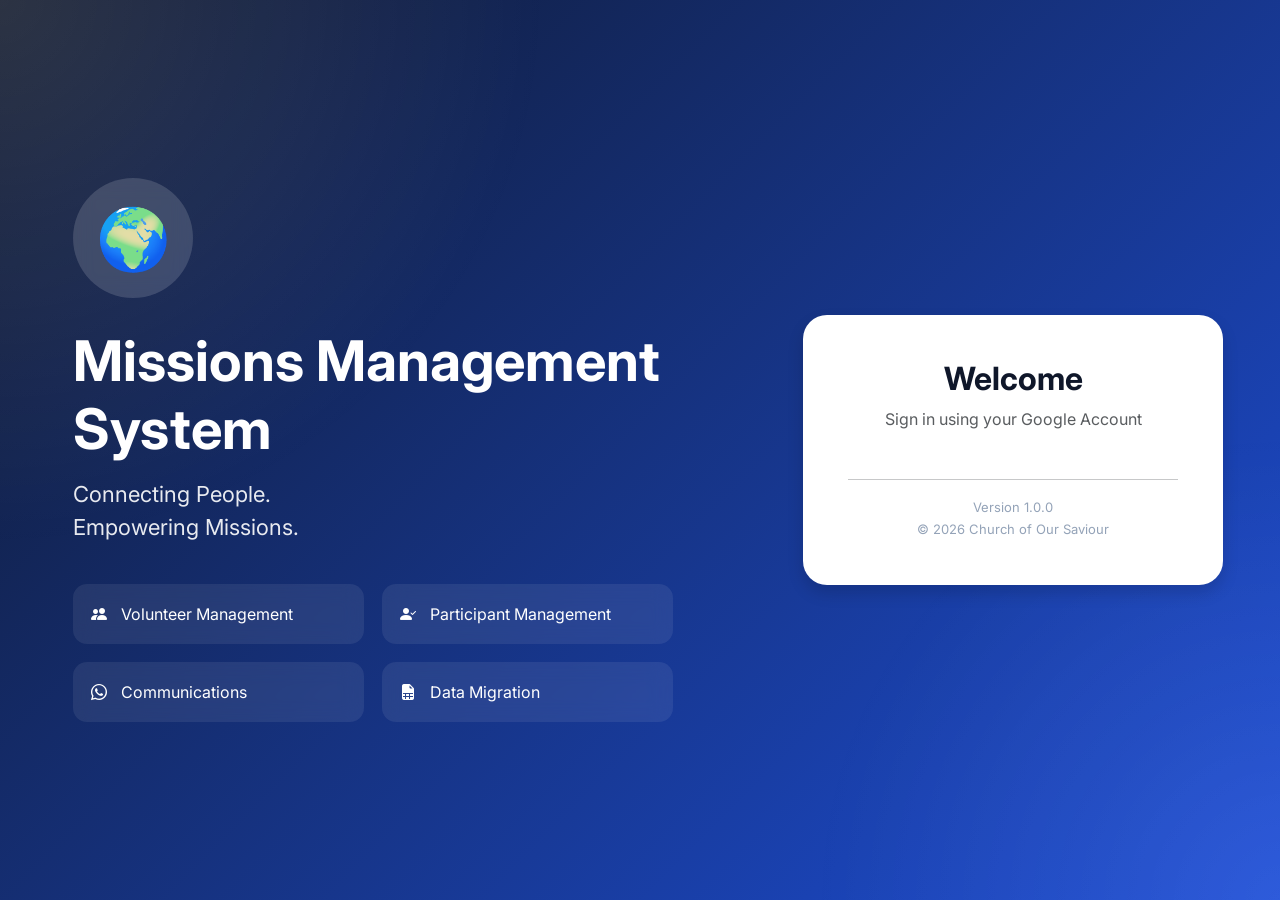
<file: index.html>
<!DOCTYPE html>
<html lang="en">

<head>

<meta charset="UTF-8">
<meta name="viewport" content="width=device-width, initial-scale=1.0">

<title>Missions Management System</title>

<meta name="theme-color" content="#1e3a8a">
<meta name="description" content="Missions Portal">

<!-- FIX: Required for Google Identity popup flow -->
<meta http-equiv="Cross-Origin-Opener-Policy" content="same-origin-allow-popups">

<!-- Bootstrap -->
<link href="https://cdn.jsdelivr.net/npm/bootstrap@5.3.7/dist/css/bootstrap.min.css" rel="stylesheet">
<link href="https://cdn.jsdelivr.net/npm/bootstrap-icons@1.13.1/font/bootstrap-icons.min.css" rel="stylesheet">

<!-- Font -->
<link href="https://fonts.googleapis.com/css2?family=Inter:wght@300;400;500;600;700&display=swap" rel="stylesheet">

<!-- CSS -->
<link rel="stylesheet" href="css/style.css">

<!-- ==============================
     GOOGLE IDENTITY SERVICES
================================== -->
<script src="https://accounts.google.com/gsi/client" async defer></script>

<!-- ==============================
     GOOGLE API CLIENT (Execution API)
================================== -->


</head>

<body>

<div class="background-overlay"></div>

<div class="container-fluid vh-100">

    <div class="row h-100">

        <!-- LEFT PANEL -->
        <div class="col-lg-7 d-none d-lg-flex align-items-center justify-content-center">

            <div class="hero">

                <div class="logo-circle">🌍</div>

                <h1 class="portal-title">Missions Management System</h1>

                <p class="portal-subtitle">
                    Connecting People.<br>
                    Empowering Missions.
                </p>

                <div class="hero-features">

                    <div><i class="bi bi-people-fill"></i> Volunteer Management</div>
                    <div><i class="bi bi-person-check-fill"></i> Participant Management</div>
                    <div><i class="bi bi-whatsapp"></i> Communications</div>
                    <div><i class="bi bi-file-earmark-spreadsheet-fill"></i> Data Migration</div>

                </div>

            </div>

        </div>

        <!-- RIGHT PANEL -->
        <div class="col-lg-5 col-12 d-flex align-items-center justify-content-center">

            <div class="login-card shadow">

                <div class="text-center">

                    <div class="mobile-logo d-lg-none">🌍</div>

                    <h2>Welcome</h2>

                    <p class="text-muted">
                        Sign in using your Google Account
                    </p>

                </div>

                <!-- GOOGLE LOGIN -->
                <div class="mt-4">

                    <div id="g_id_onload"
                         data-client_id="907761640441-eul5vjjulde6e9a7n0053lt8p1uj5468.apps.googleusercontent.com"
                         data-context="signin"
                         data-callback="handleCredentialResponse"
                         data-auto_prompt="false">
                    </div>

                    <div class="g_id_signin"
                         data-type="standard"
                         data-theme="filled_blue"
                         data-size="large"
                         data-shape="pill"
                         data-text="signin_with"
                         data-logo_alignment="left"
                         data-width="350">
                    </div>

                </div>

                <!-- LOADING -->
                <div class="loading-area mt-4 d-none" id="loadingArea">

                    <div class="spinner-border text-primary"></div>

                    <div class="mt-3">
                        Signing in...
                    </div>

                </div>

                <!-- MESSAGE -->
                <div id="message" class="mt-4"></div>

                <hr>

                <div class="footer">

                    Version 1.0.0<br>
                    © 2026 Church of Our Saviour

                </div>

            </div>

        </div>

    </div>

</div>

<!-- ==============================
     SCRIPTS (ORDER MATTERS)
================================== -->

<!-- Bootstrap -->
<script src="https://cdn.jsdelivr.net/npm/bootstrap@5.3.7/dist/js/bootstrap.bundle.min.js"></script>

<!-- CORE -->
<script src="./js/config.js"></script>
<script src="./js/app.js"></script>

<!-- API -->
<script src="./js/api.js"></script>

<!-- AUTH -->
<script src="./js/auth.js"></script>

</body>
</html>
</file>
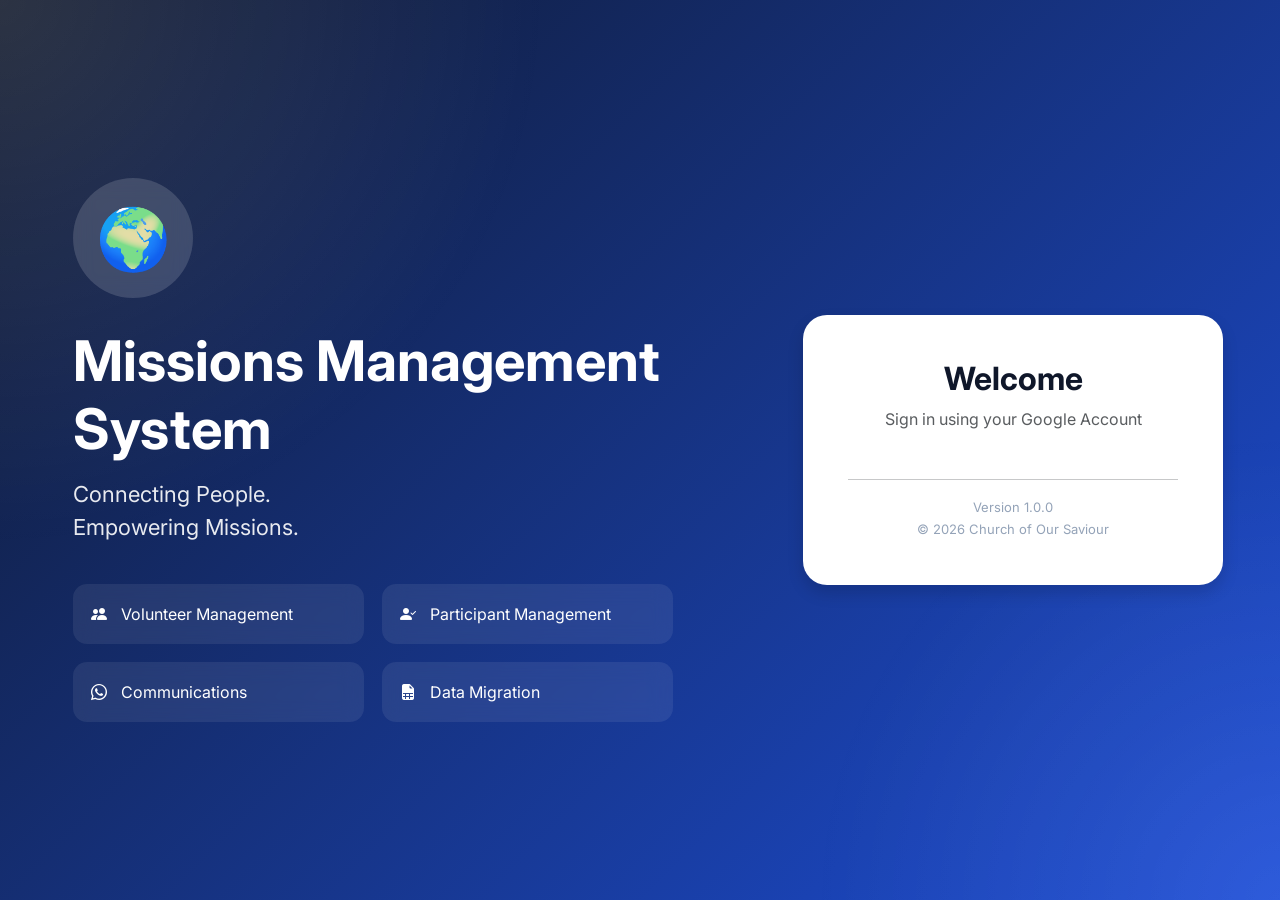
<file: add-event.html>
<!DOCTYPE html>

<html lang="en">

<head>

<meta charset="UTF-8">
<meta name="viewport" content="width=device-width, initial-scale=1.0">

<title>Add Event</title>

<script src="https://accounts.google.com/gsi/client" async defer></script>

<script src="./js/config.js"></script>

<script src="./js/api.js"></script>

<script src="./js/auth.js"></script>

<style>

*{
    box-sizing:border-box;
}

body{
    margin:0;
    font-family:Arial,sans-serif;
    background:#f4f6f8;
    color:#222;
}

/* ================= HEADER ================= */

.header{
    background:#1e3a8a;
    color:white;
    padding:18px 30px;
    display:flex;
    justify-content:space-between;
    align-items:center;
}

.header h2{
    margin:0;
}

.backBtn{
    background:white;
    color:#1e3a8a;
    border:none;
    padding:10px 16px;
    border-radius:6px;
    cursor:pointer;
    font-weight:bold;
}

/* ================= CONTAINER ================= */

.container{
    max-width:1100px;
    margin:25px auto;
    padding:0 20px;
}

/* ================= CARD ================= */

.card{
    background:white;
    border-radius:10px;
    padding:25px;
    margin-bottom:20px;
    box-shadow:0 2px 6px rgba(0,0,0,.08);
}

.card h2{
    margin-top:0;
    color:#1e3a8a;
}

.cardDescription{
    color:#666;
    margin-bottom:20px;
}

/* ================= FORM GRID ================= */

.formGrid{
    display:grid;
    grid-template-columns:repeat(2,1fr);
    gap:18px;
}

.formGroup{
    display:flex;
    flex-direction:column;
}

.formGroup.full{
    grid-column:1 / -1;
}

label{
    font-weight:bold;
    margin-bottom:7px;
}

.required{
    color:#dc2626;
}

input,
select,
textarea{
    width:100%;
    padding:11px;
    border:1px solid #ccc;
    border-radius:6px;
    font-size:14px;
}

textarea{
    min-height:100px;
    resize:vertical;
}

input:focus,
select:focus,
textarea:focus{
    outline:none;
    border-color:#2563eb;
}

/* ================= QUESTIONS ================= */

.questionCard{
    border:1px solid #ddd;
    border-radius:8px;
    padding:18px;
    margin-bottom:15px;
    background:#fafafa;
}

.questionHeader{
    display:flex;
    justify-content:space-between;
    align-items:center;
    margin-bottom:15px;
}

.questionNumber{
    font-weight:bold;
    color:#1e3a8a;
}

.removeBtn{
    background:#dc2626;
    color:white;
    border:none;
    padding:7px 10px;
    border-radius:5px;
    cursor:pointer;
}

.addQuestionBtn{
    background:#2563eb;
    color:white;
    border:none;
    padding:10px 16px;
    border-radius:6px;
    cursor:pointer;
}

/* ================= ACTIONS ================= */

.actions{
    display:flex;
    justify-content:flex-end;
    gap:10px;
    margin-top:20px;
}

.cancelBtn{
    background:#6b7280;
    color:white;
    border:none;
    padding:12px 20px;
    border-radius:6px;
    cursor:pointer;
}

.createBtn{
    background:#16a34a;
    color:white;
    border:none;
    padding:12px 24px;
    border-radius:6px;
    cursor:pointer;
    font-weight:bold;
}

.createBtn:disabled{
    background:#9ca3af;
    cursor:not-allowed;
}

/* ================= SUCCESS ================= */

.successCard{
    display:none;
    background:white;
    border-radius:10px;
    padding:30px;
    margin-bottom:20px;
    box-shadow:0 2px 6px rgba(0,0,0,.08);
}

.successCard h2{
    color:#16a34a;
}

.resultGrid{
    display:grid;
    grid-template-columns:repeat(2,1fr);
    gap:15px;
    margin-top:20px;
}

.resultBox{
    border:1px solid #ddd;
    border-radius:8px;
    padding:15px;
}

.resultBox label{
    display:block;
    color:#666;
    font-size:12px;
}

.resultBox a{
    word-break:break-all;
}

.qrBox{
    text-align:center;
    margin-top:25px;
}

.qrBox img{
    width:220px;
    height:220px;
    object-fit:contain;
    border:1px solid #ddd;
    padding:10px;
}

/* ================= LOADING ================= */

.loading{
    display:none;
    position:fixed;
    inset:0;
    background:rgba(255,255,255,.75);
    justify-content:center;
    align-items:center;
    z-index:999;
}

.loadingBox{
    background:white;
    padding:25px 35px;
    border-radius:10px;
    box-shadow:0 4px 15px rgba(0,0,0,.2);
    text-align:center;
}

.spinner{
    width:35px;
    height:35px;
    border:4px solid #ddd;
    border-top:4px solid #1e3a8a;
    border-radius:50%;
    animation:spin 1s linear infinite;
    margin:0 auto 15px;
}

@keyframes spin{
    to{
        transform:rotate(360deg);
    }
}

@media(max-width:700px){

    .formGrid,
    .resultGrid{
        grid-template-columns:1fr;
    }

}

</style>

</head>

<body>

<!-- =====================================================
     HEADER
===================================================== -->

<div class="header">

    <h2>➕ Add Event</h2>

    <button
        class="backBtn"
        onclick="window.location='dashboard.html#events'">

        ← Event Management

    </button>

</div>


<div class="container">


<!-- =====================================================
     SUCCESS
===================================================== -->

<div
    class="successCard"
    id="successCard">

    <h2>✓ Event Created Successfully</h2>

    <p>
        The Google Form has been created and the event has
        been added to the Event Registry as ACTIVE.
    </p>


    <div class="resultGrid">


        <div class="resultBox">

            <label>Event Name</label>

            <strong id="resultEventName"></strong>

        </div>


        <div class="resultBox">

            <label>Event Spreadsheet ID</label>

            <strong id="resultSpreadsheetId"></strong>

        </div>


        <div class="resultBox">

            <label>Google Form</label>

            <a
                id="resultFormUrl"
                target="_blank"
                rel="noopener">

                Open Form

            </a>

        </div>


        <div class="resultBox">

            <label>Responder URL</label>

            <a
                id="resultResponderUrl"
                target="_blank"
                rel="noopener">

                Open Registration Form

            </a>

        </div>


    </div>


    <div class="qrBox">

        <h3>Registration QR Code</h3>

        <img
            id="resultQr"
            alt="Registration QR Code">

        <br><br>

        <button
            class="createBtn"
            onclick="window.location='dashboard.html'">

            Return to Event Management

        </button>

    </div>


</div>


<!-- =====================================================
     EVENT DETAILS
===================================================== -->

<div
    class="card"
    id="eventFormCard">


    <h2>Event Details</h2>

    <p class="cardDescription">

        Enter the information that will be used to create
        the Google Form and Event Registry record.

    </p>


    <div class="formGrid">


        <!-- EVENT DATE -->

        <div class="formGroup">

            <label>

                Event Date
                <span class="required">*</span>

            </label>

            <input
                type="date"
                id="eventDate"
                required>

        </div>


        <!-- EVENT NAME -->

        <div class="formGroup">

            <label>

                Event Name
                <span class="required">*</span>

            </label>

            <input
                type="text"
                id="eventName"
                placeholder="e.g. Kingdom Builders"
                required>

        </div>


        <!-- EVENT TYPE -->

        <div class="formGroup">

            <label>

                Event Type
                <span class="required">*</span>

            </label>

            <select
                id="eventType"
                required>

                <option value="">
                    Select Event Type
                </option>

                <option value="Event">
                    Event
                </option>

                <option value="Course">
                    Course
                </option>

                <option value="Workshop">
                    Workshop
                </option>

                <option value="Conference">
                    Conference
                </option>

                <option value="Service">
                    Service
                </option>

                <option value="Outreach">
                    Outreach
                </option>

                <option value="Other">
                    Other
                </option>

            </select>

        </div>


        <!-- VENUE -->

        <div class="formGroup">

            <label>

                Venue
                <span class="required">*</span>

            </label>

            <input
                type="text"
                id="venue"
                placeholder="e.g. COOS Main Hall"
                required>

        </div>


        <!-- LOCATION -->

        <div class="formGroup">

            <label>

                Location
                <span class="required">*</span>

            </label>

            <input
                type="text"
                id="location"
                placeholder="e.g. Singapore"
                required>

        </div>


        <!-- START TIME -->

        <div class="formGroup">

            <label>
                Start Time
            </label>

            <input
                type="time"
                id="startTime">

        </div>


        <!-- END TIME -->

        <div class="formGroup">

            <label>
                End Time
            </label>

            <input
                type="time"
                id="endTime">

        </div>


        <!-- DESCRIPTION -->

        <div class="formGroup full">

            <label>
                Event Description
            </label>

            <textarea
                id="eventDescription"
                placeholder="Describe the event..."></textarea>

        </div>


    </div>


</div>


<!-- =====================================================
     STANDARD PARAMETERS
===================================================== -->

<div class="card">


    <h2>Registration Information</h2>

    <p class="cardDescription">

        These standard registration fields will be included
        in every Event Form.

    </p>


    <div class="formGrid">


        <div class="formGroup">

            <label>

                Name
                <span class="required">*</span>

            </label>

            <input
                value="Name"
                disabled>

        </div>


        <div class="formGroup">

            <label>

                Email Address
                <span class="required">*</span>

            </label>

            <input
                value="Email Address"
                disabled>

        </div>


        <div class="formGroup">

            <label>

                Contact Number
                <span class="required">*</span>

            </label>

            <input
                value="Contact Number"
                disabled>

        </div>


        <div class="formGroup">

            <label>
                Church
            </label>

            <input
                value="Church"
                disabled>

        </div>


        <div class="formGroup">

            <label>
                Referral Source
            </label>

            <input
                value="How did you hear about this event?"
                disabled>

        </div>


        <div class="formGroup">

            <label>

                PDPA Consent
                <span class="required">*</span>

            </label>

            <input
                value="PDPA Consent"
                disabled>

        </div>


    </div>


</div>


<!-- =====================================================
     CUSTOM QUESTIONS
===================================================== -->

<div class="card">


    <h2>Event-Specific Questions</h2>

    <p class="cardDescription">

        Add questions that are specific to this event.
        These will be added to the Google Form after the
        standard registration fields.

    </p>


    <div id="questionsContainer"></div>


    <button
        type="button"
        class="addQuestionBtn"
        onclick="addQuestion()">

        + Add Question

    </button>


</div>


<!-- =====================================================
     CREATE
===================================================== -->

<div class="card">


    <div class="actions">


        <button
            type="button"
            class="cancelBtn"
            onclick="window.location='dashboard.html#events'">

            Cancel

        </button>


        <button
            type="button"
            class="createBtn"
            id="createBtn"
            onclick="handleCreateEvent()">

            🚀 Create Event

        </button>


    </div>


</div>


</div>


<!-- =====================================================
     LOADING
===================================================== -->

<div
    class="loading"
    id="loading">


    <div class="loadingBox">


        <div class="spinner"></div>


        <strong>
            Creating Event...
        </strong>


        <p>
            Creating Google Form, response spreadsheet,
            QR code and Event Registry record.
        </p>


    </div>


</div>


<script>

/*****************************************************
 * AUTH
 *****************************************************/

const user =
    JSON.parse(
        localStorage.getItem("mp_user")
    );


if(!user){

    location = "index.html";

}


if(
    user &&
    !["Admin","Intern"].includes(
        user.role
    )
){

    alert("Access denied.");

    location = "dashboard.html";

}


/*****************************************************
 * API RUNNER
 *****************************************************/

async function runScript(
    action,
    data = {}
){

    const result =
        await API.post(
            action,
            data
        );


    console.log(
        "API RESULT:",
        action,
        result
    );


    if(!result || !result.success){

        throw new Error(
            result?.message ||
            "Request failed"
        );

    }


    return result.data || result;

}


/*****************************************************
 * LOADING
 *****************************************************/

function showLoading(){

    document
        .getElementById("loading")
        .style.display = "flex";

}


function hideLoading(){

    document
        .getElementById("loading")
        .style.display = "none";

}


/*****************************************************
 * QUESTIONS
 *****************************************************/

let questionCounter = 0;


function addQuestion(){

    questionCounter++;


    const container =
        document.getElementById(
            "questionsContainer"
        );


    const card =
        document.createElement("div");


    card.className =
        "questionCard";


    card.innerHTML = `

        <div class="questionHeader">

            <span class="questionNumber">

                Question ${questionCounter}

            </span>


            <button
                type="button"
                class="removeBtn"
                onclick="removeQuestion(this)">

                Remove

            </button>

        </div>


        <div class="formGrid">


            <div class="formGroup full">

                <label>

                    Question
                    <span class="required">*</span>

                </label>


                <input
                    type="text"
                    class="questionText"
                    placeholder="Enter your question">

            </div>


            <div class="formGroup">

                <label>
                    Question Type
                </label>


                <select
                    class="questionType">


                    <option value="SHORT_ANSWER">
                        Short Answer
                    </option>


                    <option value="PARAGRAPH">
                        Paragraph
                    </option>


                    <option value="MULTIPLE_CHOICE">
                        Multiple Choice
                    </option>


                    <option value="CHECKBOXES">
                        Checkboxes
                    </option>


                    <option value="DROPDOWN">
                        Dropdown
                    </option>


                    <option value="DATE">
                        Date
                    </option>


                    <option value="TIME">
                        Time
                    </option>


                </select>

            </div>


            <div class="formGroup">

                <label>
                    Required?
                </label>


                <select
                    class="questionRequired">


                    <option value="YES">
                        Yes
                    </option>


                    <option value="NO">
                        No
                    </option>


                </select>

            </div>


            <div class="formGroup full">

                <label>
                    Options
                </label>


                <textarea
                    class="questionOptions"
                    placeholder="For Multiple Choice / Checkboxes / Dropdown only.

Enter one option per line."></textarea>

            </div>


        </div>

    `;


    container.appendChild(card);

}


/*****************************************************
 * REMOVE QUESTION
 *****************************************************/

function removeQuestion(button){

    const card =
        button.closest(
            ".questionCard"
        );


    if(card){

        card.remove();

    }


    renumberQuestions();

}


/*****************************************************
 * RENUMBER QUESTIONS
 *****************************************************/

function renumberQuestions(){

    const cards =
        document.querySelectorAll(
            ".questionCard"
        );


    cards.forEach(
        function(card,index){

            const number =
                card.querySelector(
                    ".questionNumber"
                );


            number.textContent =
                "Question " +
                (index + 1);

        }
    );

}


/*****************************************************
 * COLLECT QUESTIONS
 *****************************************************/

function collectQuestions(){

    const cards =
        document.querySelectorAll(
            ".questionCard"
        );


    const questions = [];


    cards.forEach(
        function(card){

            const text =
                card.querySelector(
                    ".questionText"
                )
                .value
                .trim();


            if(!text){

                return;

            }


            const type =
                card.querySelector(
                    ".questionType"
                )
                .value;


            const required =
                card.querySelector(
                    ".questionRequired"
                )
                .value === "YES";


            const optionsText =
                card.querySelector(
                    ".questionOptions"
                )
                .value;


            const options =
                optionsText
                    .split("\n")
                    .map(
                        function(option){

                            return option.trim();

                        }
                    )
                    .filter(
                        function(option){

                            return option !== "";

                        }
                    );


            questions.push({

                title:
                    text,

                type:
                    type,

                required:
                    required,

                options:
                    options

            });

        }
    );


    return questions;

}


/*****************************************************
 * VALIDATE EVENT
 *****************************************************/

function validateEvent(){

    const eventDate =
        document
            .getElementById(
                "eventDate"
            )
            .value;


    const eventName =
        document
            .getElementById(
                "eventName"
            )
            .value
            .trim();


    const eventType =
        document
            .getElementById(
                "eventType"
            )
            .value;


    const venue =
        document
            .getElementById(
                "venue"
            )
            .value
            .trim();


    const location =
        document
            .getElementById(
                "location"
            )
            .value
            .trim();


    if(!eventDate){

        alert(
            "Event Date is required."
        );

        return false;

    }


    if(!eventName){

        alert(
            "Event Name is required."
        );

        return false;

    }


    if(!eventType){

        alert(
            "Event Type is required."
        );

        return false;

    }


    if(!venue){

        alert(
            "Venue is required."
        );

        return false;

    }


    if(!location){

        alert(
            "Location is required."
        );

        return false;

    }


    /*
     * Validate custom questions.
     */

    const cards =
        document.querySelectorAll(
            ".questionCard"
        );


    for(
        let i = 0;
        i < cards.length;
        i++
    ){

        const text =
            cards[i]
                .querySelector(
                    ".questionText"
                )
                .value
                .trim();


        if(!text){

            alert(
                "Please complete Question " +
                (i + 1) +
                " or remove it."
            );

            return false;

        }


        const type =
            cards[i]
                .querySelector(
                    ".questionType"
                )
                .value;


        const optionsText =
            cards[i]
                .querySelector(
                    ".questionOptions"
                )
                .value
                .trim();


        if(
            [
                "MULTIPLE_CHOICE",
                "CHECKBOXES",
                "DROPDOWN"
            ].includes(type)
            &&
            !optionsText
        ){

            alert(
                "Please provide options for Question " +
                (i + 1) +
                "."
            );

            return false;

        }

    }


    return true;

}


/*****************************************************
 * CREATE EVENT
 *****************************************************/

async function handleCreateEvent(){

    if(!validateEvent()){

        return;

    }


    const eventDate =
        document
            .getElementById(
                "eventDate"
            )
            .value;


    const eventName =
        document
            .getElementById(
                "eventName"
            )
            .value
            .trim();


    const eventType =
        document
            .getElementById(
                "eventType"
            )
            .value;


    const eventDescription =
        document
            .getElementById(
                "eventDescription"
            )
            .value
            .trim();


    const venue =
        document
            .getElementById(
                "venue"
            )
            .value
            .trim();


    const location =
        document
            .getElementById(
                "location"
            )
            .value
            .trim();


    const startTime =
        document
            .getElementById(
                "startTime"
            )
            .value;


    const endTime =
        document
            .getElementById(
                "endTime"
            )
            .value;


    const questions =
        collectQuestions();


    const confirmed =
        confirm(

            "Create this event?\n\n" +

            "Event: " +
            eventName +
            "\n" +

            "Date: " +
            eventDate +
            "\n" +

            "Type: " +
            eventType +
            "\n" +

            "Time: " +
            (
                startTime ||
                "Not specified"
            ) +
            " – " +
            (
                endTime ||
                "Not specified"
            ) +
            "\n" +

            "Venue: " +
            venue +
            "\n" +

            "Location: " +
            location +
            "\n\n" +

            "This will create:\n" +
            "• Google Form\n" +
            "• Response Spreadsheet\n" +
            "• ACTIVE Event Registry record\n\n" +

            "Continue?"

        );


    if(!confirmed){

        return;

    }


    const button =
        document
            .getElementById(
                "createBtn"
            );


    button.disabled =
        true;


    showLoading();


    try{

        /*
         * API action remains:
         *
         * createEvent
         *
         * Backend router maps this to:
         *
         * createEventForm()
         */

        const result =
            await runScript(
                "createEvent",
                {

                    eventDate:
                        eventDate,

                    eventName:
                        eventName,

                    eventType:
                        eventType,

                    eventDescription:
                        eventDescription,

                    venue:
                        venue,

                    location:
                        location,

                    startTime:
                        startTime,

                    endTime:
                        endTime,

                    questions:
                        JSON.stringify(
                            questions
                        ),

                    createdBy:
                        user &&
                        user.email
                            ? user.email
                            : ""

                }
            );


        hideLoading();


        showSuccess(
            result
        );

    }
    catch(err){

        console.error(
            "CREATE EVENT ERROR:",
            err
        );


        hideLoading();


        alert(
            "Unable to create event:\n\n" +
            (
                err.message ||
                String(err)
            )
        );


        button.disabled =
            false;

    }

}


/*****************************************************
 * SHOW SUCCESS
 *****************************************************/

function showSuccess(result){

    console.log(
        "CREATE EVENT SUCCESS:",
        result
    );


    /***************************************************
     * HIDE EVENT CREATION CARDS
     ***************************************************/

    document
        .querySelectorAll(".card")
        .forEach(function(card){

            card.style.display =
                "none";

        });


    /***************************************************
     * SHOW SUCCESS CARD
     ***************************************************/

    const success =
        document.getElementById(
            "successCard"
        );


    success.style.display =
        "block";


    /***************************************************
     * EVENT NAME
     ***************************************************/

    const eventName =
        result.eventName ||
        "";


    document
        .getElementById(
            "resultEventName"
        )
        .textContent =
            eventName;


    /***************************************************
     * SPREADSHEET ID
     ***************************************************/

    const spreadsheetId =
        result.spreadsheetId ||
        result.sourceSpreadsheetId ||
        "";


    document
        .getElementById(
            "resultSpreadsheetId"
        )
        .textContent =
            spreadsheetId;


    /***************************************************
     * GOOGLE FORM EDITOR URL
     ***************************************************/

    const editUrl =
        result.editUrl ||
        result.formUrl ||
        "";


    console.log(
        "GOOGLE FORM EDIT URL:",
        editUrl
    );


    const formLink =
        document.getElementById(
            "resultFormUrl"
        );


    if(editUrl){

        formLink.href =
            editUrl;

        formLink.textContent =
            "Open Google Form";

        formLink.target =
            "_blank";

        formLink.rel =
            "noopener noreferrer";

        formLink.style.display =
            "inline";

    }
    else{

        formLink.removeAttribute(
            "href"
        );

        formLink.textContent =
            "Google Form URL unavailable";

    }


    /***************************************************
     * PUBLIC REGISTRATION URL
     ***************************************************/

    const responderUrl =
        result.registrationUrl ||
        result.responderUrl ||
        "";


    console.log(
        "REGISTRATION URL:",
        responderUrl
    );


    const responderLink =
        document.getElementById(
            "resultResponderUrl"
        );


    if(responderUrl){

        responderLink.href =
            responderUrl;

        responderLink.textContent =
            "Open Registration Form";

        responderLink.target =
            "_blank";

        responderLink.rel =
            "noopener noreferrer";

        responderLink.style.display =
            "inline";

    }
    else{

        responderLink.removeAttribute(
            "href"
        );

        responderLink.textContent =
            "Registration URL unavailable";

    }


    /***************************************************
     * QR CODE
     *
     * QR MUST contain the PUBLIC REGISTRATION URL.
     ***************************************************/

    const qr =
        document.getElementById(
            "resultQr"
        );


    if(responderUrl){

        qr.src =
            "https://quickchart.io/qr?size=300&text=" +
            encodeURIComponent(
                responderUrl
            );


        qr.alt =
            "Registration QR Code for " +
            eventName;


        qr.style.display =
            "inline-block";

    }
    else{

        qr.removeAttribute(
            "src"
        );


        qr.alt =
            "Registration QR Code unavailable";


        qr.style.display =
            "none";

    }


    /***************************************************
     * DEBUG
     ***************************************************/

    console.log(
        "SUCCESS DISPLAY:",
        {

            eventName:
                eventName,

            spreadsheetId:
                spreadsheetId,

            editUrl:
                editUrl,

            responderUrl:
                responderUrl,

            qrUrl:
                responderUrl
                    ? "https://quickchart.io/qr?size=300&text=" +
                      encodeURIComponent(
                          responderUrl
                      )
                    : ""

        }
    );

}

</script>

</body>

</html>
</file>
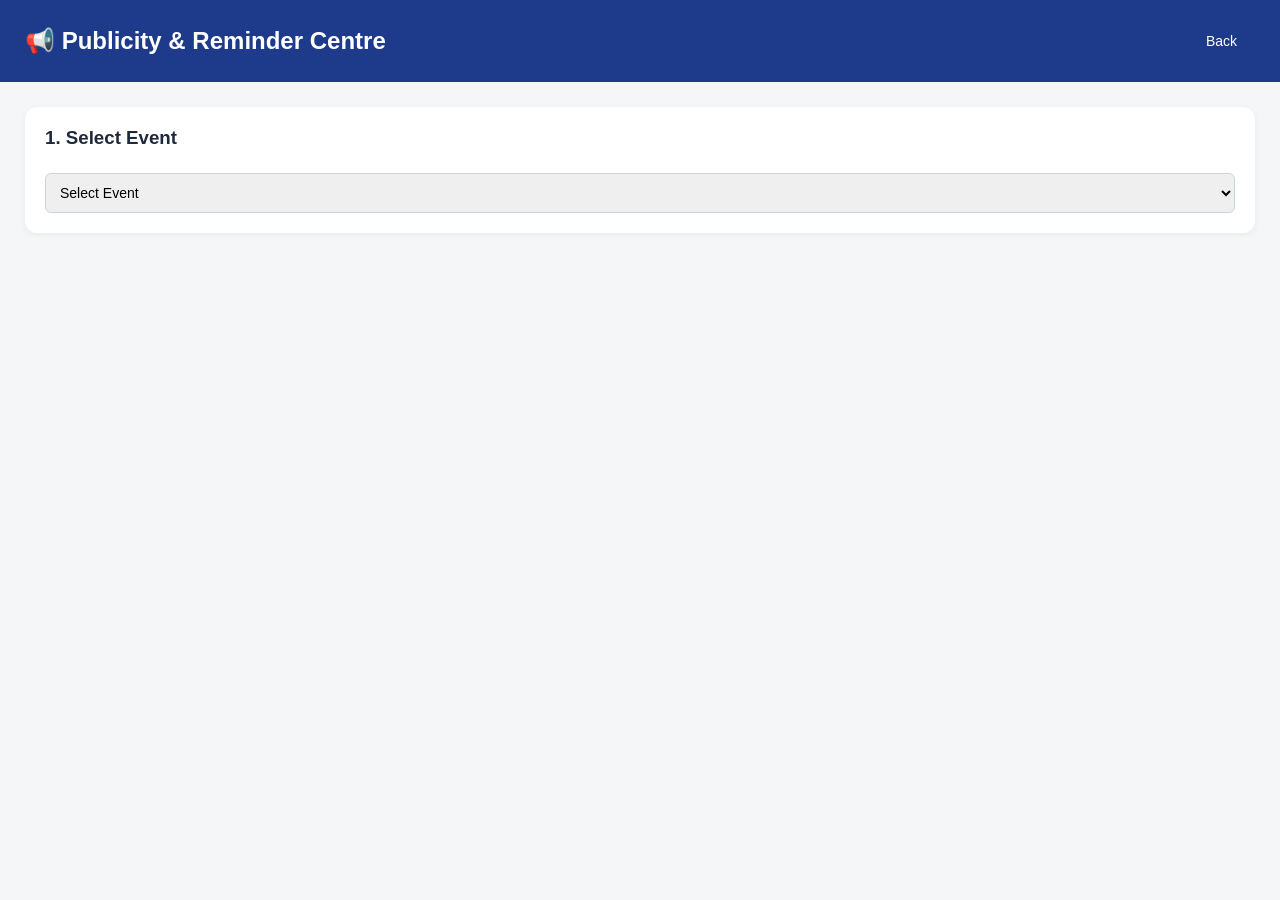
<file: communications.html>
<!DOCTYPE html>
<html lang="en">

<head>

<meta charset="UTF-8">

<meta
    name="viewport"
    content="width=device-width, initial-scale=1.0"
>

<title>Publicity & Reminder Centre</title>

<script
    src="https://accounts.google.com/gsi/client"
    async
    defer>
</script>

<script src="./js/config.js"></script>
<script src="./js/api.js"></script>
<script src="./js/auth.js"></script>


<style>

/* =========================================================
   GLOBAL
========================================================= */

*{
    box-sizing:border-box;
}

body{
    margin:0;
    font-family:Arial, sans-serif;
    background:#f4f6f8;
    color:#1e293b;
}


/* =========================================================
   HEADER
========================================================= */

.header{

    background:#1e3a8a;
    color:white;

    padding:20px 25px;

    display:flex;
    justify-content:space-between;
    align-items:center;

}

.header h2{
    margin:0;
}


/* =========================================================
   CONTAINER
========================================================= */

.container{

    max-width:1500px;

    margin:auto;

    padding:25px;

}


/* =========================================================
   CARD
========================================================= */

.card{

    background:white;

    padding:20px;

    border-radius:12px;

    margin-bottom:20px;

    box-shadow:
        0 2px 6px rgba(0,0,0,.05);

}

.card h3{

    margin-top:0;

}


/* =========================================================
   BUTTONS
========================================================= */

button{

    padding:10px 15px;

    border:none;

    border-radius:6px;

    background:#1e3a8a;

    color:white;

    cursor:pointer;

    margin:3px;

    font-size:14px;

}

button:hover{

    background:#163172;

}

button:disabled{

    background:#94a3b8;

    cursor:not-allowed;

}


.whatsapp{

    background:#16a34a;

}

.whatsapp:hover{

    background:#15803d;

}


.preview{

    background:#64748b;

}

.preview:hover{

    background:#475569;

}


.secondary{

    background:#475569;

}


.danger{

    background:#dc2626;

}


.successButton{

    background:#15803d;

}


/* =========================================================
   FORM
========================================================= */

input,
textarea,
select{

    width:100%;

    padding:10px;

    border-radius:6px;

    border:1px solid #cbd5e1;

    margin-top:5px;

    font-family:Arial,sans-serif;

    font-size:14px;

}

textarea{

    resize:vertical;

}

label{

    font-weight:bold;

    display:block;

    margin-top:12px;

}


/* =========================================================
   EVENT INFO
========================================================= */

.event-info{

    background:#eef2ff;

    border-left:5px solid #1e3a8a;

    padding:15px;

    border-radius:8px;

    margin-top:15px;

}


.event-title{

    font-size:20px;

    font-weight:bold;

    color:#1e3a8a;

}


/* =========================================================
   BADGES
========================================================= */

.badge{

    display:inline-block;

    padding:5px 10px;

    border-radius:15px;

    font-size:12px;

    font-weight:bold;

}


.badge-blue{

    background:#dbeafe;

    color:#1e3a8a;

}


.badge-green{

    background:#dcfce7;

    color:#166534;

}


.badge-yellow{

    background:#fef3c7;

    color:#92400e;

}


.badge-red{

    background:#fee2e2;

    color:#991b1b;

}


.badge-grey{

    background:#e2e8f0;

    color:#475569;

}


/* =========================================================
   ACTIVITY SELECTION
========================================================= */

.activity-grid{

    display:grid;

    grid-template-columns:
        repeat(2,1fr);

    gap:20px;

    margin-top:15px;

}


.activity-button{

    padding:25px;

    border:2px solid #dbeafe;

    border-radius:12px;

    background:#f8fafc;

    color:#1e3a8a;

    font-size:18px;

    cursor:pointer;

    text-align:left;

    transition:.2s;

}


.activity-button:hover{

    background:#eef2ff;

    border-color:#1e3a8a;

}


.activity-button.active{

    background:#dbeafe;

    border-color:#1e3a8a;

}


.activity-button.disabled{

    opacity:.5;

    cursor:not-allowed;

}


.activity-button .icon{

    font-size:32px;

    display:block;

    margin-bottom:10px;

}


.activity-button small{

    color:#64748b;

    font-size:13px;

}


/* =========================================================
   TWO COLUMN
========================================================= */

.two-column{

    display:grid;

    grid-template-columns:
        1fr 1fr;

    gap:20px;

}


/* =========================================================
   STATISTICS
========================================================= */

.stat-grid{

    display:grid;

    grid-template-columns:
        repeat(4,1fr);

    gap:12px;

    margin-top:15px;

}


.stat{

    padding:15px;

    border-radius:8px;

    background:#f8fafc;

    text-align:center;

}


.stat-number{

    font-size:26px;

    font-weight:bold;

    color:#1e3a8a;

}


.stat-label{

    font-size:13px;

    color:#64748b;

    margin-top:5px;

}


/* =========================================================
   TABLE
========================================================= */

.table-container{

    overflow-x:auto;

}


table{

    width:100%;

    border-collapse:collapse;

    margin-top:15px;

}


th{

    background:#eef2ff;

    text-align:left;

    white-space:nowrap;

}


td,
th{

    border:1px solid #ddd;

    padding:10px;

}


tr:hover{

    background:#f8fafc;

}


/* =========================================================
   POSTER
========================================================= */

.poster-area{

    border:2px dashed #cbd5e1;

    border-radius:10px;

    padding:20px;

    background:#f8fafc;

    text-align:center;

}


.poster-preview{

    max-width:100%;

    max-height:400px;

    border-radius:8px;

    margin-top:15px;

    display:none;

}


.pdf-preview{

    padding:20px;

    background:#e2e8f0;

    border-radius:8px;

    margin-top:15px;

    display:none;

}


/* =========================================================
   NOTICE
========================================================= */

.notice{

    padding:12px;

    background:#fffbeb;

    border:1px solid #fde68a;

    border-radius:8px;

    margin-top:12px;

}


.success{

    padding:12px;

    background:#f0fdf4;

    border:1px solid #bbf7d0;

    border-radius:8px;

    margin-top:12px;

}


.info{

    padding:12px;

    background:#eff6ff;

    border:1px solid #bfdbfe;

    border-radius:8px;

    margin-top:12px;

}


/* =========================================================
   EMPTY
========================================================= */

.empty{

    padding:30px;

    text-align:center;

    color:#64748b;

}


/* =========================================================
   HIDDEN
========================================================= */

.hidden{

    display:none !important;

}


/* =========================================================
   STATUS PANEL
========================================================= */

.status-panel{

    padding:15px;

    border-radius:8px;

    background:#f8fafc;

    margin-top:15px;

}


.status-row{

    display:flex;

    justify-content:space-between;

    align-items:center;

    padding:8px 0;

    border-bottom:1px solid #e2e8f0;

}


.status-row:last-child{

    border-bottom:none;

}


/* =========================================================
   RESPONSIVE
========================================================= */

@media(max-width:900px){

    .activity-grid,
    .two-column{

        grid-template-columns:1fr;

    }


    .stat-grid{

        grid-template-columns:
            repeat(2,1fr);

    }

}


@media(max-width:600px){

    .container{

        padding:12px;

    }


    .header{

        padding:15px;

    }


    .stat-grid{

        grid-template-columns:1fr;

    }

}

</style>

</head>


<body>


<!-- =========================================================
     HEADER
========================================================= -->

<div class="header">

    <h2>
        📢 Publicity & Reminder Centre
    </h2>

    <button onclick="goBack()">
        Back
    </button>

</div>



<div class="container">


<!-- =========================================================
     1. SELECT EVENT
========================================================= -->

<div class="card">

    <h3>
        1. Select Event
    </h3>


    <select
        id="eventFilter"
        onchange="selectEvent()">

        <option value="">
            Select Event
        </option>

    </select>


    <div
        id="selectedEventInfo"
        class="hidden">
    </div>

</div>



<!-- =========================================================
     2. EVENT LIFECYCLE
========================================================= -->

<div
    id="lifecycleCard"
    class="card hidden">

    <h3>
        Event Communication Status
    </h3>


    <div
        id="lifecycleStatus">
    </div>

</div>



<!-- =========================================================
     3. ACTIVITY
========================================================= -->

<div
    id="activityCard"
    class="card hidden">

    <h3>
        2. What would you like to do?
    </h3>


    <div class="activity-grid">


        <!-- PUBLICITY -->

        <button
            type="button"
            id="publicityActivityButton"
            class="activity-button"
            onclick="selectActivity('publicity')">

            <span class="icon">
                📢
            </span>

            <strong>
                Publicity
            </strong>

            <br><br>

            <small>
                Send event publicity to your audience.
                Publicity remains available while the
                event is ACTIVE.
            </small>

        </button>



        <!-- REMINDER -->

        <button
            type="button"
            id="reminderActivityButton"
            class="activity-button"
            onclick="selectActivity('reminder')">

            <span class="icon">
                ⏰
            </span>

            <strong>
                Reminder
            </strong>

            <br><br>

            <small
                id="reminderAvailabilityText">

                Reminder becomes available nearer
                to the event date.

            </small>

        </button>


    </div>

</div>



<!-- =========================================================
     PUBLICITY MODULE
========================================================= -->

<div
    id="publicityModule"
    class="hidden">


    <!-- =====================================================
         PUBLICITY CONFIGURATION
    ====================================================== -->

    <div class="card">

        <h3>
            📢 Publicity Campaign
        </h3>


        <div class="event-info">

            <div class="event-title"
                 id="publicityEventName">
            </div>

            <div id="publicityEventDate">
            </div>

        </div>


        <div class="two-column">


            <!-- MESSAGE -->

            <div>

                <label>
                    Publicity Message
                </label>


                <textarea
                    id="publicityMessage"
                    rows="14"
                    placeholder="Type your publicity message here...">
                </textarea>


                <div class="info">

                    The message will be personalised
                    with the person's name when
                    WhatsApp is opened.

                </div>

            </div>



            <!-- POSTER -->

            <div>

                <label>
                    Poster / Image / PDF
                </label>


                <div class="poster-area">

                    <input
                        type="file"
                        id="publicityAttachment"
                        accept="image/*,.pdf">


                    <div
                        id="attachmentName"
                        style="margin-top:10px;">
                    </div>


                    <img
                        id="posterPreview"
                        class="poster-preview">


                    <div
                        id="pdfPreview"
                        class="pdf-preview">

                        📄 PDF selected

                    </div>

                </div>


                <div class="notice">

                    <strong>
                        Manual WhatsApp mode
                    </strong>

                    <br><br>

                    The poster is saved as part of this
                    publicity campaign.

                    <br><br>

                    When sending manually through
                    WhatsApp, you will need to attach
                    the poster yourself.

                    <br><br>

                    Once the WhatsApp API is enabled,
                    the same poster can be sent
                    automatically.

                </div>

            </div>


        </div>


        <br>


        <button
            class="preview"
            onclick="previewPublicityCampaign()">

            Preview

        </button>


        <button
            onclick="savePublicityConfiguration()">

            Save Publicity

        </button>


    </div>



    <!-- =====================================================
         PUBLICITY STATISTICS
    ====================================================== -->

    <div class="card">

        <h3>
            Publicity Engagement
        </h3>


        <div class="stat-grid">


            <div class="stat">

                <div
                    id="publicityTotal"
                    class="stat-number">

                    0

                </div>

                <div class="stat-label">
                    Total People
                </div>

            </div>


            <div class="stat">

                <div
                    id="publicitySent"
                    class="stat-number">

                    0

                </div>

                <div class="stat-label">
                    Publicity Sent
                </div>

            </div>


            <div class="stat">

                <div
                    id="publicityPending"
                    class="stat-number">

                    0

                </div>

                <div class="stat-label">
                    Pending
                </div>

            </div>


            <div class="stat">

                <div
                    id="publicityRegistered"
                    class="stat-number">

                    0

                </div>

                <div class="stat-label">
                    Registered
                </div>

            </div>


        </div>


    </div>



    <!-- =====================================================
         PUBLICITY AUDIENCE
    ====================================================== -->

    <div class="card">

        <h3>
            Publicity Audience
        </h3>


        <div class="info">

            Each person is uniquely identified.
            People marked <strong>SENT</strong> will
            not be selected again.

        </div>


        <br>


        <button
            class="whatsapp"
            onclick="sendSelectedPublicity()">

            Open WhatsApp for Selected

        </button>


        <button
            class="secondary"
            onclick="refreshPublicityAudience()">

            Refresh Audience

        </button>


        <div class="table-container">

            <table>

                <thead>

                    <tr>

                        <th>

                            <input
                                type="checkbox"
                                id="selectAllPublicity"
                                onclick="toggleAllPublicity(this)">

                        </th>


                        <th>
                            Name
                        </th>


                        <th>
                            Mobile
                        </th>


                        <th>
                            Publicity
                        </th>


                        <th>
                            Engagement
                        </th>


                        <th>
                            Action
                        </th>

                    </tr>

                </thead>


                <tbody
                    id="publicityTable">
                </tbody>

            </table>

        </div>

    </div>


</div>



<!-- =========================================================
     REMINDER MODULE
========================================================= -->

<div
    id="reminderModule"
    class="hidden">


    <!-- =====================================================
         REMINDER CONFIGURATION
    ====================================================== -->

    <div class="card">

        <h3>
            ⏰ Reminder
        </h3>


        <div class="event-info">

            <div class="event-title"
                 id="reminderEventName">
            </div>

            <div id="reminderEventDate">
            </div>

        </div>


        <label>
            Reminder Stage
        </label>


        <select
            id="reminderType"
            onchange="changeReminderType()">

            <option value="T-7">
                T-7
            </option>

            <option value="T-3">
                T-3
            </option>

            <option value="T-1">
                T-1
            </option>

        </select>


        <div
            id="reminderStageNotice"
            class="info">
        </div>


        <div class="two-column">


            <div>

                <label>
                    Reporting Time
                </label>

                <input
                    id="reportingTime"
                    placeholder="7:00 PM">


                <label>
                    Event Time
                </label>

                <input
                    id="eventTime"
                    placeholder="7:30 PM">


                <label>
                    Venue
                </label>

                <input
                    id="venue"
                    placeholder="Main Hall">

            </div>


            <div>

                <label>
                    Location
                </label>

                <input
                    id="location"
                    placeholder="Church Address">


                <label>
                    Important Information
                </label>

                <textarea
                    id="importantInfo"
                    rows="4"
                    placeholder="Bring passport, arrive early etc.">
                </textarea>


                <label>
                    Custom Message
                </label>

                <textarea
                    id="customMessage"
                    rows="5"
                    placeholder="Add your customised message here...">
                </textarea>

            </div>

        </div>


        <br>


       


        <button
            class="preview"
            onclick="previewReminderForFirstPerson()">

            Preview Reminder

        </button>

         <button
            onclick="saveReminderConfig()">

            Save Reminder Details

        </button>


    </div>



    <!-- =====================================================
         REMINDER STATISTICS
    ====================================================== -->

    <div class="card">

        <h3>
            Reminder Engagement
        </h3>


        <div class="stat-grid">


            <div class="stat">

                <div
                    id="reminderTotal"
                    class="stat-number">

                    0

                </div>

                <div class="stat-label">
                    Participants
                </div>

            </div>


            <div class="stat">

                <div
                    id="reminderSent"
                    class="stat-number">

                    0

                </div>

                <div class="stat-label">
                    Sent
                </div>

            </div>


            <div class="stat">

                <div
                    id="reminderPending"
                    class="stat-number">

                    0

                </div>

                <div class="stat-label">
                    Pending
                </div>

            </div>


            <div class="stat">

                <div
                    id="reminderFailed"
                    class="stat-number">

                    0

                </div>

                <div class="stat-label">
                    Failed
                </div>

            </div>


        </div>


    </div>



    <!-- =====================================================
         REMINDER PARTICIPANTS
    ====================================================== -->

    <div class="card">

        <h3>
            Participants Requiring Reminder
        </h3>


        <button
            class="whatsapp"
            onclick="sendSelectedReminder()">

            Open WhatsApp for Selected

        </button>


        <button
            class="secondary"
            onclick="loadParticipants()">

            Refresh Participants

        </button>


        <div class="table-container">

            <table>

                <thead>

                    <tr>

                        <th>

                            <input
                                type="checkbox"
                                id="selectAllReminder"
                                onclick="toggleAllReminder(this)">

                        </th>


                        <th>
                            Name
                        </th>


                        <th>
                            Mobile
                        </th>


                        <th>
                            Reminder
                        </th>


                        <th>
                            Status
                        </th>


                        <th>
                            Action
                        </th>

                    </tr>

                </thead>


                <tbody
                    id="participantTable">
                </tbody>

            </table>

        </div>

    </div>


</div>


</div>



<script>

/* =========================================================
   GLOBAL STATE
========================================================= */

let events = [];

let selectedEvent = null;

let currentActivity = "";

let participants = [];

let publicityAudience = [];

let reminderConfig = {};

let publicityConfig = {};


/* =========================================================
   URL PARAMETERS
========================================================= */

const params =
    new URLSearchParams(
        window.location.search
    );

const presetEvent =
    params.get("event");


/* =========================================================
   LOAD EVENTS
========================================================= */

async function loadEvents(){

    try{

        const response =
            await API.post(
                "getEventList",
                {}
            );

        if(!response.success){

            throw new Error(
                response.message ||
                "Unable to load events"
            );

        }

        events =
            response.data ||
            response.result ||
            [];

        /*
            Communications Centre only works
            with ACTIVE events.
        */

        events =
            events.filter(
                e =>
                    String(
                        e.status ||
                        e.Status ||
                        ""
                    )
                    .toUpperCase()
                    ===
                    "ACTIVE"
            );

        populateEventDropdown();

        if(events.length === 0){

            document.getElementById(
                "selectedEventInfo"
            ).innerHTML =
            `
                <div class="empty">

                    No active events are currently
                    available for communication.

                </div>
            `;

        }

    }
    catch(err){

        console.error(
            "loadEvents error:",
            err
        );

        document.getElementById(
            "selectedEventInfo"
        ).innerHTML =
        `
            <div class="notice">

                Unable to load active events.

                <br><br>

                ${escapeHtml(
                    err.message || ""
                )}

            </div>
        `;

    }

}


/* =========================================================
   POPULATE EVENT DROPDOWN
========================================================= */

function populateEventDropdown(){

    const select =
        document.getElementById(
            "eventFilter"
        );

    select.innerHTML =
    `
        <option value="">
            Select Event
        </option>
    `;

    events.forEach(
        e => {

            const id =
                e.spreadsheetId ||
                e.SpreadsheetId ||
                e.id ||
                e.eventId;

            const name =
                e.eventName ||
                e.EventName ||
                e.name ||
                "";

            const date =
                e.eventDate ||
                e.EventDate ||
                e.date ||
                "";

            const option =
                document.createElement(
                    "option"
                );

            option.value = id;

            option.textContent =
                `${name} - ${date}`;

            select.appendChild(
                option
            );

        }
    );

    if(presetEvent){

        select.value =
            presetEvent;

        selectEvent();

    }

}


/* =========================================================
   SELECT EVENT
========================================================= */

async function selectEvent(){

    const eventId =
        document.getElementById(
            "eventFilter"
        ).value;

    if(!eventId){

        selectedEvent = null;

        currentActivity = "";

        hideAllModules();

        return;

    }

    selectedEvent =
        events.find(
            e =>
                String(
                    e.spreadsheetId ||
                    e.SpreadsheetId ||
                    e.id ||
                    e.eventId
                )
                ===
                String(eventId)
        );

    if(!selectedEvent)
        return;


    /*
        NORMALISE EVENT
    */

    selectedEvent.spreadsheetId =
        selectedEvent.spreadsheetId ||
        selectedEvent.SpreadsheetId ||
        selectedEvent.id ||
        selectedEvent.eventId;

    selectedEvent.eventName =
        selectedEvent.eventName ||
        selectedEvent.EventName ||
        selectedEvent.name ||
        "";

    selectedEvent.eventDate =
        selectedEvent.eventDate ||
        selectedEvent.EventDate ||
        selectedEvent.date ||
        "";

    selectedEvent.status =
        selectedEvent.status ||
        selectedEvent.Status ||
        "ACTIVE";


    /*
        DISPLAY EVENT
    */

    document.getElementById(
        "selectedEventInfo"
    ).classList.remove("hidden");

    document.getElementById(
        "selectedEventInfo"
    ).innerHTML =
    `
        <div class="event-info">

            <div class="event-title">

                ${escapeHtml(
                    selectedEvent.eventName
                )}

            </div>

            <br>

            📅
            ${escapeHtml(
                selectedEvent.eventDate
            )}

            <br>

            📌 Status:

            <span class="badge badge-green">
                ACTIVE
            </span>

        </div>
    `;


    document.getElementById(
        "activityCard"
    ).classList.remove("hidden");

    document.getElementById(
        "lifecycleCard"
    ).classList.remove("hidden");


    currentActivity = "";


    document
        .querySelectorAll(
            ".activity-button"
        )
        .forEach(
            btn =>
                btn.classList.remove("active")
        );


    hideModules();

    updateLifecycleStatus();

}


/* =========================================================
   EVENT DATE
========================================================= */

function getDaysRemaining(){

    if(!selectedEvent)
        return null;


    const eventDate =
        parseEventDate(
            selectedEvent.eventDate
        );


    if(!eventDate)
        return null;


    eventDate.setHours(
        0,0,0,0
    );


    const today =
        new Date();

    today.setHours(
        0,0,0,0
    );


    return Math.ceil(
        (
            eventDate -
            today
        )
        /
        (
            1000 *
            60 *
            60 *
            24
        )
    );

}


/* =========================================================
   EVENT DATE PARSER
========================================================= */

function parseEventDate(value){

    if(!value)
        return null;


    if(
        Object.prototype.toString.call(value)
        ===
        "[object Date]"
    ){

        return new Date(
            value.getTime()
        );

    }


    const date =
        new Date(value);


    if(!isNaN(date.getTime()))
        return date;


    /*
        Handle DD/MM/YYYY if required.
    */

    const match =
        String(value)
        .match(
            /^(\d{1,2})[\/\-](\d{1,2})[\/\-](\d{4})$/
        );


    if(match){

        const day =
            Number(match[1]);

        const month =
            Number(match[2]) - 1;

        const year =
            Number(match[3]);

        const parsed =
            new Date(
                year,
                month,
                day
            );

        if(!isNaN(parsed.getTime()))
            return parsed;

    }


    return null;

}


/* =========================================================
   REMINDER AVAILABILITY
========================================================= */

function getReminderAvailability(){

    const days =
        getDaysRemaining();


    if(days === null){

        return {

            available:false,

            reason:
                "Event date unavailable."

        };

    }


    if(days < 0){

        return {

            available:false,

            reason:
                "Event has already taken place."

        };

    }


    if(days <= 7){

        return {

            available:true,

            reason:
                "Reminder communication is available."

        };

    }


    return {

        available:false,

        reason:
            `Reminder will become available when the event is within 7 days. ${days} days remaining.`

    };

}


/* =========================================================
   LIFECYCLE STATUS
========================================================= */

function updateLifecycleStatus(){

    if(!selectedEvent)
        return;


    const days =
        getDaysRemaining();


    const reminder =
        getReminderAvailability();


    let reminderText = "";


    if(days === null){

        reminderText =
            "Event date unavailable.";

    }
    else if(days > 7){

        reminderText =
            `Reminder not yet available — ${days} days until event.`;

    }
    else if(days === 7){

        reminderText =
            "T-7 reminder is now available.";

    }
    else if(days > 3){

        reminderText =
            "Reminder window is active. T-7 is available.";

    }
    else if(days === 3){

        reminderText =
            "T-3 reminder is now available.";

    }
    else if(days > 1){

        reminderText =
            "Reminder window is active.";

    }
    else if(days === 1){

        reminderText =
            "T-1 reminder is now available.";

    }
    else{

        reminderText =
            "Event is today.";

    }


    document.getElementById(
        "lifecycleStatus"
    ).innerHTML =
    `
        <div class="status-panel">

            <div class="status-row">

                <strong>
                    📢 Publicity
                </strong>

                <span class="badge badge-green">
                    AVAILABLE
                </span>

            </div>


            <div class="status-row">

                <strong>
                    ⏰ Reminder
                </strong>

                <span class="badge ${
                    reminder.available
                    ? "badge-green"
                    : "badge-yellow"
                }">

                    ${
                        reminder.available
                        ? "AVAILABLE"
                        : "NOT YET AVAILABLE"
                    }

                </span>

            </div>


            <div class="status-row">

                <strong>
                    Event
                </strong>

                <span>

                    ${
                        days === 0
                        ? "Today"
                        : days > 0
                        ? `${days} days remaining`
                        : "Event completed"
                    }

                </span>

            </div>

        </div>
    `;


    document.getElementById(
        "reminderAvailabilityText"
    ).textContent =
        reminderText;


    const reminderButton =
        document.getElementById(
            "reminderActivityButton"
        );


    if(reminder.available){

        reminderButton.classList.remove(
            "disabled"
        );

    }
    else{

        reminderButton.classList.add(
            "disabled"
        );

    }

}


/* =========================================================
   ACTIVITY
========================================================= */

async function selectActivity(activity){

    if(!selectedEvent){

        alert(
            "Please select an event first."
        );

        return;

    }


    if(activity === "reminder"){

        const availability =
            getReminderAvailability();


        if(!availability.available){

            alert(
                availability.reason
            );

            return;

        }

    }


    currentActivity =
        activity;


    document
        .querySelectorAll(
            ".activity-button"
        )
        .forEach(
            btn =>
                btn.classList.remove("active")
        );


    hideModules();


    if(activity === "publicity"){

        document
            .getElementById(
                "publicityActivityButton"
            )
            .classList.add("active");


        document
            .getElementById(
                "publicityModule"
            )
            .classList.remove("hidden");


        await loadPublicity();

    }


    if(activity === "reminder"){

        document
            .getElementById(
                "reminderActivityButton"
            )
            .classList.add("active");


        document
            .getElementById(
                "reminderModule"
            )
            .classList.remove("hidden");


        await loadReminder();

    }

}


/* =========================================================
   HIDE MODULES
========================================================= */

function hideModules(){

    document
        .getElementById(
            "publicityModule"
        )
        .classList.add("hidden");


    document
        .getElementById(
            "reminderModule"
        )
        .classList.add("hidden");

}


function hideAllModules(){

    document
        .getElementById(
            "activityCard"
        )
        .classList.add("hidden");


    document
        .getElementById(
            "lifecycleCard"
        )
        .classList.add("hidden");


    hideModules();

}


/* =========================================================
   PUBLICITY
========================================================= */

async function loadPublicity(){

    if(!selectedEvent)
        return;


    publicityConfig = {

        spreadsheetId:
            selectedEvent.spreadsheetId,

        eventName:
            selectedEvent.eventName,

        eventDate:
            selectedEvent.eventDate,

        message:
            ""

    };


    document.getElementById(
        "publicityEventName"
    ).textContent =
        selectedEvent.eventName;


    document.getElementById(
        "publicityEventDate"
    ).textContent =
        "📅 " +
        selectedEvent.eventDate;


    /*
        IMPORTANT:

        GS expects:

        e.parameter.data

        containing JSON.
    */

    try{

        const response =
            await API.post(
                "getPublicityConfiguration",
                {
                    data:
                        JSON.stringify({

                            spreadsheetId:
                                selectedEvent.spreadsheetId

                        })
                }
            );


        if(
            response.success &&
            response.data
        ){

            publicityConfig = {

                ...publicityConfig,

                ...response.data

            };


            document.getElementById(
                "publicityMessage"
            ).value =
                publicityConfig.message || "";


            document.getElementById(
                "attachmentName"
            ).textContent =
                publicityConfig.attachmentName
                    ?
                    `Saved poster: ${publicityConfig.attachmentName}`
                    :
                    "";

        }

    }
    catch(err){

        console.warn(
            "Unable to load publicity configuration:",
            err
        );

    }


    await loadPublicityAudience();

}


/* =========================================================
   PUBLICITY AUDIENCE
========================================================= */

async function loadPublicityAudience(){

    if(!selectedEvent)
        return;


    try{

        const response =
            await API.post(
                "getPublicityAudience",
                {
                    spreadsheetId:
                        selectedEvent.spreadsheetId
                }
            );


        if(!response.success){

            throw new Error(
                response.message ||
                "Unable to load publicity audience"
            );

        }


        publicityAudience =
            response.data || [];


        publicityAudience =
            deduplicatePeople(
                publicityAudience
            );


        renderPublicityAudience();

    }
    catch(err){

        console.error(err);


        document.getElementById(
            "publicityTable"
        ).innerHTML =
        `
            <tr>

                <td colspan="6">

                    <div class="empty">

                        Unable to load publicity audience.

                        <br><br>

                        ${escapeHtml(
                            err.message || ""
                        )}

                    </div>

                </td>

            </tr>
        `;

    }

}


/* =========================================================
   RENDER PUBLICITY
========================================================= */

function renderPublicityAudience(){

    const table =
        document.getElementById(
            "publicityTable"
        );


    table.innerHTML = "";


    publicityAudience.sort(
        sortByName
    );


    let sent = 0;

    let pending = 0;

    let registered = 0;


    publicityAudience.forEach(
        p => {

            const status =
                String(
                    p.publicityStatus ||
                    p.PublicityStatus ||
                    "PENDING"
                )
                .toUpperCase();


            if(status === "SENT")
                sent++;

            else
                pending++;


            const engagement =
                String(
                    p.engagement ||
                    p.Engagement ||
                    ""
                )
                .toLowerCase();


            if(
                engagement === "registered"
            ){

                registered++;

            }

        }
    );


    document.getElementById(
        "publicityTotal"
    ).textContent =
        publicityAudience.length;


    document.getElementById(
        "publicitySent"
    ).textContent =
        sent;


    document.getElementById(
        "publicityPending"
    ).textContent =
        pending;


    document.getElementById(
        "publicityRegistered"
    ).textContent =
        registered;


    if(
        publicityAudience.length === 0
    ){

        table.innerHTML =
        `
            <tr>

                <td colspan="6">

                    <div class="empty">

                        No publicity audience found.

                    </div>

                </td>

            </tr>
        `;

        return;

    }


    publicityAudience.forEach(
        (p,index) => {

            const status =
                String(
                    p.publicityStatus ||
                    p.PublicityStatus ||
                    "PENDING"
                )
                .toUpperCase();


            let statusClass =
                "badge-yellow";


            if(status === "SENT")
                statusClass =
                    "badge-green";


            if(status === "FAILED")
                statusClass =
                    "badge-red";


            const name =
                getPersonName(p);


            const mobile =
                getPersonMobile(p);


            const engagement =
                p.engagement ||
                p.Engagement ||
                "Not Registered";


            table.innerHTML +=
            `
                <tr>

                    <td>

                        <input
                            type="checkbox"
                            class="publicityCheck"
                            value="${index}"
                            ${
                                status === "SENT"
                                ? "disabled"
                                : ""
                            }
                        >

                    </td>


                    <td>
                        ${escapeHtml(name)}
                    </td>


                    <td>
                        ${escapeHtml(mobile)}
                    </td>


                    <td>

                        <span class="badge ${statusClass}">
                            ${escapeHtml(status)}
                        </span>

                    </td>


                    <td>

                        <span class="badge badge-blue">
                            ${escapeHtml(engagement)}
                        </span>

                    </td>


                    <td>

                        <button
                            class="preview"
                            onclick="previewPublicityPerson(${index})">

                            Preview

                        </button>


                        ${
                            status !== "SENT"

                            ?

                            `
                            <button
                                class="whatsapp"
                                onclick="openManualPublicityWhatsApp(${index})">

                                WhatsApp

                            </button>
                            `

                            :

                            ""
                        }

                    </td>

                </tr>
            `;

        }
    );

}


/* =========================================================
   PUBLICITY PREVIEW
========================================================= */

function previewPublicityCampaign(){

    if(!selectedEvent)
        return;


    const message =
        document.getElementById(
            "publicityMessage"
        ).value;


    const poster =
        document.getElementById(
            "attachmentName"
        ).textContent;


    alert(

`PUBLICITY PREVIEW

Event:
${selectedEvent.eventName}

Date:
${selectedEvent.eventDate}

Message:
${message}

Poster:
${poster || "No poster selected"}`
    );

}


function previewPublicityPerson(index){

    const person =
        publicityAudience[index];


    if(!person)
        return;


    const baseMessage =
        document.getElementById(
            "publicityMessage"
        ).value;


    const message =
        personaliseMessage(
            baseMessage,
            person
        );


    alert(
`To: ${getPersonName(person)}

${message}

Poster:
${
    publicityConfig.attachmentName ||
    "No poster selected"
}`
    );

}


/* =========================================================
   SAVE PUBLICITY
========================================================= */

async function savePublicityConfiguration(){

    if(!selectedEvent)
        return;


    const message =
        document.getElementById(
            "publicityMessage"
        ).value;


    if(!message.trim()){

        alert(
            "Please enter a publicity message first."
        );

        return;

    }


    publicityConfig.message =
        message;


    const file =
        document.getElementById(
            "publicityAttachment"
        ).files[0];


    if(file){

        publicityConfig.attachmentName =
            file.name;

        publicityConfig.attachmentMimeType =
            file.type;

    }


    /*
        GS only receives attachmentName.

        The actual file is NOT uploaded by
        the current GS router.
    */

    try{

        const response =
            await API.post(
                "savePublicityConfiguration",
                {
                    spreadsheetId:
                        selectedEvent.spreadsheetId,

                    eventName:
                        selectedEvent.eventName,

                    eventDate:
                        selectedEvent.eventDate,

                    message:
                        publicityConfig.message,

                    attachmentName:
                        publicityConfig.attachmentName ||
                        ""
                }
            );


        if(!response.success){

            throw new Error(
                response.message ||
                "Unable to save publicity"
            );

        }


        alert(
            "Publicity configuration saved."
        );

    }
    catch(err){

        console.error(err);


        alert(
            "Unable to save publicity configuration.\n\n" +
            err.message
        );

    }

}


/* =========================================================
   REFRESH PUBLICITY
========================================================= */

async function refreshPublicityAudience(){

    await loadPublicityAudience();

}


/* =========================================================
   PREPARE PUBLICITY WHATSAPP
========================================================= */

async function preparePublicityWhatsApp(
    person,
    message
){

    try{

        const response =
            await API.post(
                "preparePublicityWhatsApp",
                {

                    personId:
                        getPersonId(person),

                    eventId:
                        selectedEvent.spreadsheetId,

                    eventName:
                        selectedEvent.eventName,

                    mobile:
                        getPersonMobile(person),

                    name:
                        getPersonName(person),

                    message:
                        message

                }
            );


        if(!response.success){

            throw new Error(
                response.message ||
                "Unable to prepare WhatsApp message"
            );

        }


        return response;

    }
    catch(err){

        console.warn(
            "preparePublicityWhatsApp:",
            err
        );

        /*
            The browser can still open WhatsApp
            directly if preparation is unavailable.
        */

        return null;

    }

}



/* =========================================================
   MANUAL WHATSAPP PUBLICITY
========================================================= */

/* =========================================================
   MANUAL WHATSAPP PUBLICITY
========================================================= */

async function openManualPublicityWhatsApp(index){

    const person =
        publicityAudience[index];

    if(!person)
        return;


    const status =
        String(
            person.publicityStatus ||
            person.PublicityStatus ||
            ""
        )
        .toUpperCase();


    if(status === "SENT"){

        alert(
            getPersonName(person) +
            " has already received publicity for this event."
        );

        return;
    }


    const phone =
        normalisePhone(
            getPersonMobile(person)
        );


    if(!phone){

        alert(
            getPersonName(person) +
            " does not have a valid mobile number."
        );

        return;
    }


    const baseMessage =
        document.getElementById(
            "publicityMessage"
        ).value;


    if(!baseMessage.trim()){

        alert(
            "Please prepare the publicity message first."
        );

        return;
    }


    const message =
        personaliseMessage(
            baseMessage,
            person
        );


    /*
        Record that WhatsApp publicity was prepared.
    */

    await preparePublicityWhatsApp(
        person,
        message
    );


    /*
        Open WhatsApp.
    */

    const url =
        "https://wa.me/" +
        phone +
        "?text=" +
        encodeURIComponent(
            message
        );


    window.open(
        url,
        "_blank"
    );


    /*
        Immediately mark Publicity as SENT
        after the WhatsApp button is pressed.
    */

    await markCommunicationSent(
        person,
        "PUBLICITY",
        "",
        message
    );

}





/* =========================================================
   SELECTED PUBLICITY
========================================================= */

async function sendSelectedPublicity(){

    const selected =
        document.querySelectorAll(
            ".publicityCheck:checked"
        );


    if(selected.length === 0){

        alert(
            "Please select people first."
        );

        return;

    }


    const confirmed =
        confirm(
            `Open WhatsApp for ${selected.length} selected people?`
        );


    if(!confirmed)
        return;


    for(
        const checkbox of selected
    ){

        const index =
            Number(
                checkbox.value
            );


        await openManualPublicityWhatsApp(
            index
        );

    }


    await loadPublicityAudience();

}


/* =========================================================
   REMINDER
========================================================= */

async function loadReminder(){

    if(!selectedEvent)
        return;


    const availability =
        getReminderAvailability();


    if(!availability.available){

        alert(
            availability.reason
        );

        return;

    }


    reminderConfig = {

        spreadsheetId:
            selectedEvent.spreadsheetId,

        eventName:
            selectedEvent.eventName,

        eventDate:
            selectedEvent.eventDate,

        reminderType:
            determineDefaultReminderStage()

    };


    document.getElementById(
        "reminderType"
    ).value =
        reminderConfig.reminderType;


    document.getElementById(
        "reminderEventName"
    ).textContent =
        selectedEvent.eventName;


    document.getElementById(
        "reminderEventDate"
    ).textContent =
        "📅 " +
        selectedEvent.eventDate;


    updateReminderStageNotice();


    await loadReminderConfiguration();

    await loadParticipants();

}


/* =========================================================
   DEFAULT REMINDER STAGE
========================================================= */

function determineDefaultReminderStage(){

    const days =
        getDaysRemaining();


    if(days <= 1)
        return "T-1";


    if(days <= 3)
        return "T-3";


    return "T-7";

}


/* =========================================================
   LOAD REMINDER CONFIGURATION
========================================================= */

async function loadReminderConfiguration(){

    if(!selectedEvent)
        return;


    try{

        /*
            IMPORTANT:

            GS expects:

            JSON.parse(e.parameter.data)
        */

        const response =
            await API.post(
                "getReminderConfiguration",
                {
                    data:
                        JSON.stringify({

                            spreadsheetId:
                                selectedEvent.spreadsheetId,

                            reminderType:
                                reminderConfig.reminderType

                        })
                }
            );


        if(!response.success){

            throw new Error(
                response.message ||
                "Unable to load reminder configuration"
            );

        }


        const saved =
            response.data;


        if(saved){

            document.getElementById(
                "reportingTime"
            ).value =
                saved.reportingTime || "";


            document.getElementById(
                "eventTime"
            ).value =
                saved.eventTime || "";


            document.getElementById(
                "venue"
            ).value =
                saved.venue || "";


            document.getElementById(
                "location"
            ).value =
                saved.location || "";


            document.getElementById(
                "importantInfo"
            ).value =
                saved.importantInfo || "";


            document.getElementById(
                "customMessage"
            ).value =
                saved.customMessage || "";

        }

    }
    catch(err){

        console.warn(
            "Unable to load reminder configuration:",
            err
        );

    }


    updateReminderStageNotice();

}


/* =========================================================
   CHANGE REMINDER TYPE
========================================================= */

async function changeReminderType(){

    if(!selectedEvent)
        return;


    reminderConfig.reminderType =
        document.getElementById(
            "reminderType"
        ).value;


    await loadReminderConfiguration();

    await loadParticipants();

}


/* =========================================================
   REMINDER STAGE NOTICE
========================================================= */

function updateReminderStageNotice(){

    const stage =
        reminderConfig.reminderType;


    const days =
        getDaysRemaining();


    let text = "";


    if(stage === "T-7"){

        text =
            "T-7 reminder. This reminder is intended for approximately one week before the event.";

    }


    if(stage === "T-3"){

        text =
            "T-3 reminder. This reminder is intended for approximately three days before the event.";

    }


    if(stage === "T-1"){

        text =
            "T-1 reminder. This reminder is intended for the day before the event.";

    }


    if(days !== null){

        text +=
            ` Current event timing: ${days} day(s) remaining.`;

    }


    document.getElementById(
        "reminderStageNotice"
    ).textContent =
        text;

}


/* =========================================================
   SAVE REMINDER CONFIGURATION
========================================================= */

async function saveReminderConfig(){

    if(!selectedEvent)
        return;


    reminderConfig.reportingTime =
        document.getElementById(
            "reportingTime"
        ).value;


    reminderConfig.eventTime =
        document.getElementById(
            "eventTime"
        ).value;


    reminderConfig.venue =
        document.getElementById(
            "venue"
        ).value;


    reminderConfig.location =
        document.getElementById(
            "location"
        ).value;


    reminderConfig.importantInfo =
        document.getElementById(
            "importantInfo"
        ).value;


    reminderConfig.customMessage =
        document.getElementById(
            "customMessage"
        ).value;


    try{

        const response =
            await API.post(
                "saveReminderConfiguration",
                reminderConfig
            );


        if(!response.success){

            throw new Error(
                response.message ||
                "Unable to save reminder configuration"
            );

        }


        alert(
            "Reminder configuration saved."
        );


        await loadParticipants();

    }
    catch(err){

        console.error(err);


        alert(
            "Unable to save reminder configuration.\n\n" +
            err.message
        );

    }

}


/* =========================================================
   LOAD PARTICIPANTS
========================================================= */

async function loadParticipants(){

    if(!selectedEvent)
        return;


    try{

        const response =
            await API.post(
                "getReminderParticipants",
                {

                    spreadsheetId:
                        selectedEvent.spreadsheetId,

                    reminderType:
                        reminderConfig.reminderType

                }
            );


        if(!response.success){

            throw new Error(
                response.message ||
                "Unable to load participants"
            );

        }


        participants =
            response.data || [];


        participants =
            deduplicatePeople(
                participants
            );


        renderParticipants();

    }
    catch(err){

        console.error(err);


        document.getElementById(
            "participantTable"
        ).innerHTML =
        `
            <tr>

                <td colspan="6">

                    <div class="empty">

                        Unable to load participants.

                        <br><br>

                        ${escapeHtml(
                            err.message || ""
                        )}

                    </div>

                </td>

            </tr>
        `;

    }

}


/* =========================================================
   RENDER PARTICIPANTS
========================================================= */

function renderParticipants(){

    const table =
        document.getElementById(
            "participantTable"
        );


    table.innerHTML = "";


    participants.sort(
        sortByName
    );


    let sent = 0;

    let pending = 0;

    let failed = 0;


    participants.forEach(
        p => {

            const status =
                String(
                    p.reminderStatus ||
                    p.ReminderStatus ||
                    "PENDING"
                )
                .toUpperCase();


            if(status === "SENT")
                sent++;

            else if(status === "FAILED")
                failed++;

            else
                pending++;

        }
    );


    document.getElementById(
        "reminderTotal"
    ).textContent =
        participants.length;


    document.getElementById(
        "reminderSent"
    ).textContent =
        sent;


    document.getElementById(
        "reminderPending"
    ).textContent =
        pending;


    document.getElementById(
        "reminderFailed"
    ).textContent =
        failed;


    if(
        participants.length === 0
    ){

        table.innerHTML =
        `
            <tr>

                <td colspan="6">

                    <div class="empty">

                        No registered participants
                        requiring this reminder.

                    </div>

                </td>

            </tr>
        `;

        return;

    }


    participants.forEach(
        (p,index) => {

            const status =
                String(
                    p.reminderStatus ||
                    p.ReminderStatus ||
                    "PENDING"
                )
                .toUpperCase();


            let statusClass =
                "badge-yellow";


            if(status === "SENT")
                statusClass =
                    "badge-green";


            if(status === "FAILED")
                statusClass =
                    "badge-red";


            table.innerHTML +=
            `
                <tr>

                    <td>

                        <input
                            type="checkbox"
                            class="personCheck"
                            value="${index}"
                            ${
                                status === "SENT"
                                ? "disabled"
                                : ""
                            }
                        >

                    </td>


                    <td>

                        ${escapeHtml(
                            getPersonName(p)
                        )}

                    </td>


                    <td>

                        ${escapeHtml(
                            getPersonMobile(p)
                        )}

                    </td>


                    <td>

                        <span class="badge badge-blue">

                            ${escapeHtml(
                                reminderConfig.reminderType
                            )}

                        </span>

                    </td>


                    <td>

                        <span class="badge ${statusClass}">

                            ${escapeHtml(status)}

                        </span>

                    </td>


                    <td>

                        <button
                            class="preview"
                            onclick="previewReminder(${index})">

                            Preview

                        </button>


                        ${
                            status !== "SENT"

                            ?

                            `
                            <button
                                class="whatsapp"
                                onclick="openManualReminderWhatsApp(${index})">

                                WhatsApp

                            </button>
                            `

                            :

                            ""
                        }

                    </td>

                </tr>
            `;

        }
    );

}


/* =========================================================
   GENERATE REMINDER MESSAGE
========================================================= */

function generateReminderMessage(person){

    const name =
        getPersonName(person);


    let intro = "";


    switch(
        reminderConfig.reminderType
    ){

        case "T-7":

            intro =
`Hi ${name}! 👋

Thank you for registering for *${reminderConfig.eventName}*.
We are delighted that you'll be joining us!`;

            break;


        case "T-3":

            intro =
`Hi ${name}! 😊

Only *3 days to go* until *${reminderConfig.eventName}*!
Our team is preparing and we're excited to welcome you.`;

            break;


        case "T-1":

            intro =
`Hi ${name}! 👋

Just a friendly reminder that *${reminderConfig.eventName}* is happening *tomorrow*!
We're looking forward to seeing you.`;

            break;

    }


    let message =
`${intro}

📅 *Date*: ${reminderConfig.eventDate}
🕒 *Reporting Time*: ${reminderConfig.reportingTime || ""}
⏰ *Programme Starts*: ${reminderConfig.eventTime || ""}
📍 *Venue*: ${reminderConfig.venue || ""}
📌 *Location*: ${reminderConfig.location || ""}

`;


    if(
        reminderConfig.importantInfo
    ){

        message +=
`ℹ️ *Important Information*
${reminderConfig.importantInfo}

`;

    }


    if(
        reminderConfig.customMessage
    ){

        message +=
`💬 *A Message From Us*
${reminderConfig.customMessage}

`;

    }


    message +=
`If you have any questions or need assistance, feel free to let us know.

We pray that this gathering will be a meaningful and encouraging time for you, and we look forward to welcoming you soon.

Blessings,
*COOS Missions Team*`;


    return message;

}


/* =========================================================
   PREVIEW REMINDER
========================================================= */

function previewReminder(index){

    const person =
        participants[index];


    if(!person)
        return;


    alert(
        generateReminderMessage(
            person
        )
    );

}


function previewReminderForFirstPerson(){

    if(
        participants.length === 0
    ){

        alert(
            "No participants available for preview."
        );

        return;

    }


    previewReminder(0);

}


/* =========================================================
   PREPARE REMINDER WHATSAPP
========================================================= */

async function prepareReminderWhatsApp(
    person,
    message
){

    try{

        const response =
            await API.post(
                "prepareReminderWhatsApp",
                {

                    personId:
                        getPersonId(person),

                    eventId:
                        selectedEvent.spreadsheetId,

                    eventName:
                        selectedEvent.eventName,

                    mobile:
                        getPersonMobile(person),

                    name:
                        getPersonName(person),

                    reminderType:
                        reminderConfig.reminderType,

                    message:
                        message

                }
            );


        if(!response.success){

            throw new Error(
                response.message ||
                "Unable to prepare reminder"
            );

        }


        return response;

    }
    catch(err){

        console.warn(
            "prepareReminderWhatsApp:",
            err
        );

        return null;

    }

}


/* =========================================================
   MANUAL WHATSAPP REMINDER
========================================================= */

async function openManualReminderWhatsApp(index){

    const person =
        participants[index];


    if(!person)
        return;


    const status =
        String(
            person.reminderStatus ||
            person.ReminderStatus ||
            ""
        )
        .toUpperCase();


    if(status === "SENT"){

        alert(
            `${getPersonName(person)} has already received this reminder.`
        );

        return;

    }


    const phone =
        normalisePhone(
            getPersonMobile(person)
        );


    if(!phone){

        alert(
            `${getPersonName(person)} does not have a valid mobile number.`
        );

        return;

    }


    const message =
        generateReminderMessage(
            person
        );


    await prepareReminderWhatsApp(
        person,
        message
    );


    const url =
        "https://wa.me/" +
        phone +
        "?text=" +
        encodeURIComponent(
            message
        );


    window.open(
        url,
        "_blank"
    );


    const sent =
        confirm(
`
WhatsApp has been opened for ${getPersonName(person)}.

Please check the message and press Send.

Did you send the reminder?
`
    );


    if(!sent)
        return;


    await markCommunicationSent(
        person,
        "REMINDER",
        reminderConfig.reminderType,
        message
    );

}


/* =========================================================
   SELECTED REMINDER
========================================================= */

async function sendSelectedReminder(){

    const selected =
        document.querySelectorAll(
            ".personCheck:checked"
        );


    if(selected.length === 0){

        alert(
            "Please select people first."
        );

        return;

    }


    const confirmed =
        confirm(
            `Open WhatsApp for ${selected.length} selected people?`
        );


    if(!confirmed)
        return;


    for(
        const checkbox of selected
    ){

        const index =
            Number(
                checkbox.value
            );


        await openManualReminderWhatsApp(
            index
        );

    }


    await loadParticipants();

}


/* =========================================================
   MARK COMMUNICATION SENT
========================================================= */

/*
    THIS REPLACES THE OLD:

        recordCommunicationStatus()

    The GS router exposes:

        markCommunicationSent
*/

async function markCommunicationSent(
    person,
    type,
    stage,
    message
){

    try{

        const payload = {

            personId:
                getPersonId(person),

            eventId:
                selectedEvent.spreadsheetId,

            eventName:
                selectedEvent.eventName,

            name:
                getPersonName(person),

            mobile:
                getPersonMobile(person),

            type:
                type,

            stage:
                stage || "",

            message:
                message || ""

        };


        const response =
            await API.post(
                "markCommunicationSent",
                payload
            );


        if(!response.success){

            throw new Error(
                response.message ||
                "Unable to mark communication as sent"
            );

        }


        /*
            Update local state immediately.
        */

        if(type === "PUBLICITY"){

            person.publicityStatus =
                "SENT";

            person.PublicityStatus =
                "SENT";

            person.sentAt =
                new Date().toISOString();

            renderPublicityAudience();

        }


        if(type === "REMINDER"){

            person.reminderStatus =
                "SENT";

            person.ReminderStatus =
                "SENT";

            person.sentAt =
                new Date().toISOString();

            renderParticipants();

        }


        return true;

    }
    catch(err){

        console.error(
            "markCommunicationSent:",
            err
        );


        alert(
            "The message was sent/opened, but the " +
            "communication record could not be saved.\n\n" +
            err.message
        );


        return false;

    }

}


/* =========================================================
   SELECT ALL PUBLICITY
========================================================= */

function toggleAllPublicity(
    checkbox
){

    document
        .querySelectorAll(
            ".publicityCheck:not(:disabled)"
        )
        .forEach(
            cb =>
                cb.checked =
                    checkbox.checked
        );

}


/* =========================================================
   SELECT ALL REMINDERS
========================================================= */

function toggleAllReminder(
    checkbox
){

    document
        .querySelectorAll(
            ".personCheck:not(:disabled)"
        )
        .forEach(
            cb =>
                cb.checked =
                    checkbox.checked
        );

}


/* =========================================================
   FILE SELECTION
========================================================= */

document
    .getElementById(
        "publicityAttachment"
    )
    .addEventListener(
        "change",
        function(){

            const file =
                this.files[0];


            const name =
                document.getElementById(
                    "attachmentName"
                );


            const image =
                document.getElementById(
                    "posterPreview"
                );


            const pdf =
                document.getElementById(
                    "pdfPreview"
                );


            image.style.display =
                "none";


            pdf.style.display =
                "none";


            image.src =
                "";


            if(!file){

                name.textContent =
                    "";

                return;

            }


            name.textContent =
                `Selected: ${file.name}`;


            if(
                file.type.startsWith(
                    "image/"
                )
            ){

                const reader =
                    new FileReader();


                reader.onload =
                    function(e){

                        image.src =
                            e.target.result;


                        image.style.display =
                            "block";

                    };


                reader.readAsDataURL(
                    file
                );

            }


            else if(
                file.type ===
                "application/pdf"
            ){

                pdf.style.display =
                    "block";

            }

        }
    );


/* =========================================================
   PERSONALISED MESSAGE
========================================================= */

function personaliseMessage(
    message,
    person
){

    const name =
        getPersonName(person);


    return String(
        message || ""
    )
    .replace(
        /\{name\}/gi,
        name
    );

}


/* =========================================================
   PERSON HELPERS
========================================================= */

function getPersonName(person){

    return String(
        person?.name ||
        person?.Name ||
        person?.personName ||
        person?.PersonName ||
        ""
    ).trim();

}


function getPersonMobile(person){

    return String(
        person?.mobile ||
        person?.Mobile ||
        person?.phone ||
        person?.Phone ||
        ""
    ).trim();

}


function getPersonId(person){

    return String(
        person?.personId ||
        person?.PersonID ||
        person?.personID ||
        getPersonMobile(person) ||
        person?.email ||
        person?.Email ||
        getPersonName(person) ||
        ""
    ).trim();

}


function normalisePhone(
    phone
){

    return String(
        phone || ""
    )
    .replace(
        /\D/g,
        ""
    );

}


/* =========================================================
   DEDUPLICATE PEOPLE
========================================================= */

function deduplicatePeople(
    people
){

    const unique =
        new Map();


    people.forEach(
        person => {

            const key =
                String(
                    getPersonId(person)
                )
                .trim()
                .toLowerCase();


            if(
                key &&
                !unique.has(key)
            ){

                unique.set(
                    key,
                    person
                );

            }

        }
    );


    return Array.from(
        unique.values()
    );

}


/* =========================================================
   SORT
========================================================= */

function sortByName(
    a,
    b
){

    return getPersonName(a)
        .localeCompare(
            getPersonName(b),
            undefined,
            {
                sensitivity:
                    "base"
            }
        );

}


/* =========================================================
   ESCAPE HTML
========================================================= */

function escapeHtml(
    value
){

    return String(
        value ?? ""
    )
    .replace(
        /&/g,
        "&amp;"
    )
    .replace(
        /</g,
        "&lt;"
    )
    .replace(
        />/g,
        "&gt;"
    )
    .replace(
        /"/g,
        "&quot;"
    )
    .replace(
        /'/g,
        "&#039;"
    );

}


/* =========================================================
   BACK
========================================================= */

function goBack(){

    window.location.href =
        "event-management.html";

}


/* =========================================================
   START
========================================================= */

window.addEventListener(
    "load",
    async function(){

        await loadEvents();

    }
);

</script>


</body>

</html>
</file>
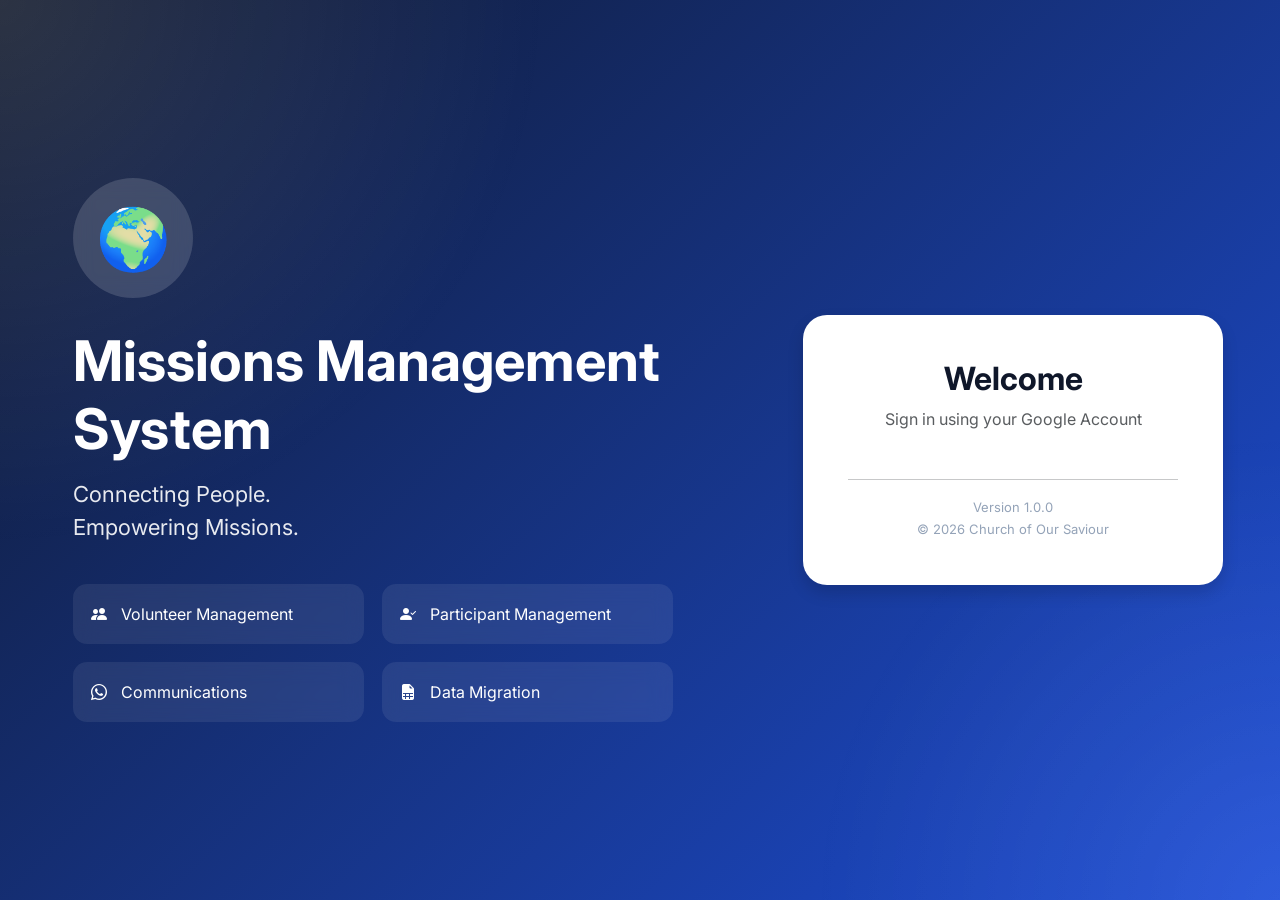
<file: dashboard.html>
<!DOCTYPE html>
<html lang="en">
<head>

  <meta charset="UTF-8">
  <meta name="viewport" content="width=device-width, initial-scale=1.0">

  <title>Missions Management System</title>

  <!-- =====================================================
       BOOTSTRAP
  ====================================================== -->
  <link
    href="https://cdn.jsdelivr.net/npm/bootstrap@5.3.3/dist/css/bootstrap.min.css"
    rel="stylesheet"
  >

  <!-- =====================================================
       BOOTSTRAP ICONS
  ====================================================== -->
  <link
    href="https://cdn.jsdelivr.net/npm/bootstrap-icons@1.13.1/font/bootstrap-icons.min.css"
    rel="stylesheet"
  >

  <!-- =====================================================
       GOOGLE IDENTITY SERVICES
  ====================================================== -->
  <script src="https://accounts.google.com/gsi/client" async defer></script>

  <!-- =====================================================
       YOUR CONFIG / API / AUTH
  ====================================================== -->
  <script src="./js/config.js"></script>
  <script src="./js/api.js"></script>
  <script src="./js/auth.js"></script>
<script src="./js/app.js"></script>

  <style>

    /* =====================================================
       GENERAL
    ====================================================== */

    body {
      background: #f5f7fa;
      font-family: Arial, Helvetica, sans-serif;
      margin: 0;
      padding: 0;
    }

    .hidden {
      display: none !important;
    }

    .page-wrapper {
      min-height: 100vh;
    }


    /* =====================================================
       SIDEBAR
    ====================================================== */

    .sidebar {
      width: 250px;
      min-height: 100vh;
      background: #1f2937;
      color: white;
      position: fixed;
      left: 0;
      top: 0;
      bottom: 0;
      overflow-y: auto;
      z-index: 1000;
    }

    .sidebar-header {
      padding: 22px 20px;
      border-bottom: 1px solid rgba(255,255,255,0.1);
    }

    .sidebar-header h4 {
      margin: 0;
      font-size: 18px;
      font-weight: 600;
    }

    .sidebar-header small {
      color: #9ca3af;
    }

    .sidebar-menu {
      padding: 15px 10px;
    }

    .sidebar-menu button {
      width: 100%;
      text-align: left;
      background: transparent;
      border: none;
      color: #d1d5db;
      padding: 11px 14px;
      border-radius: 7px;
      margin-bottom: 4px;
      transition: 0.2s;
    }

    .sidebar-menu button:hover {
      background: #374151;
      color: white;
    }

    .sidebar-menu button.active {
      background: #4b5563;
      color: white;
    }

    .sidebar-menu i {
      width: 22px;
      margin-right: 7px;
    }


    /* =====================================================
       MAIN CONTENT
    ====================================================== */

    .main-content {
      margin-left: 250px;
      min-height: 100vh;
      padding: 25px;
    }

    .topbar {
      background: white;
      border-radius: 10px;
      padding: 16px 20px;
      margin-bottom: 20px;
      box-shadow: 0 2px 8px rgba(0,0,0,0.05);
      display: flex;
      justify-content: space-between;
      align-items: center;
    }

    .topbar-title {
      margin: 0;
      font-size: 22px;
      font-weight: 600;
    }

    .welcome-user {
      color: #6b7280;
      font-size: 14px;
    }


    /* =====================================================
       CARDS
    ====================================================== */

    .card {
      border: none;
      border-radius: 10px;
      box-shadow: 0 2px 8px rgba(0,0,0,0.05);
    }

    .card-header {
      background: white;
      border-bottom: 1px solid #e5e7eb;
    }


    /* =====================================================
       USER TABLE
    ====================================================== */

    #usersTable td,
    #usersTable th {
      vertical-align: middle;
    }

    .user-actions {
      white-space: nowrap;
    }

    .status-badge {
      font-size: 12px;
      padding: 5px 9px;
      border-radius: 20px;
    }


    /* =====================================================
       EVENT MANAGEMENT
       IMPORTANT:
       Everything is scoped under #eventManagementModule
       so it cannot affect User Access Control/dashboard.
    ====================================================== */

    #eventManagementModule {
      width: 100%;
    }

    #eventManagementModule .em-container {
      padding: 0;
      width: 100%;
    }

    #eventManagementModule .em-summary {
      display: grid;
      grid-template-columns: repeat(4, 1fr);
      gap: 15px;
      margin-bottom: 20px;
    }

    #eventManagementModule .em-summaryCard {
      background: white;
      border-radius: 10px;
      padding: 20px;
      box-shadow: 0 2px 5px rgba(0,0,0,.08);
    }

    #eventManagementModule .em-summaryCard h3 {
      margin: 0;
      font-size: 14px;
      color: #666;
    }

    #eventManagementModule .em-summaryCard h1 {
      margin: 10px 0 0;
      color: #1e3a8a;
    }

    #eventManagementModule .em-controls {
      display: flex;
      gap: 15px;
      margin-bottom: 20px;
      flex-wrap: wrap;
      align-items: center;
    }

    #eventManagementModule .em-controls input,
    #eventManagementModule .em-controls select {
      padding: 10px;
      border: 1px solid #ccc;
      border-radius: 6px;
      background: white;
    }

    #eventManagementModule .em-controls input {
      width: 280px;
    }

    #eventManagementModule .em-actionBtn {
      border: none;
      padding: 7px 10px;
      border-radius: 5px;
      cursor: pointer;
      color: white;
      margin-right: 5px;
    }

    #eventManagementModule .em-manageBtn {
      background: #2563eb;
    }

    #eventManagementModule .em-syncBtn {
      background: #16a34a;
    }

    #eventManagementModule .em-syncBtn:disabled {
      background: #9ca3af;
      cursor: not-allowed;
      opacity: 0.6;
    }

    #eventManagementModule .em-closeBtn {
      background: #dc2626;
    }

    #eventManagementModule .em-openBtn {
      background: #ca8a04;
    }

    #eventManagementModule .em-deleteBtn {
  background: #991b1b;
}

#eventManagementModule .em-deleteBtn:hover {
  background: #7f1d1d;
}

    #eventManagementModule .em-tableCard {
      background: white;
      border-radius: 10px;
      padding: 20px;
      box-shadow: 0 2px 5px rgba(0,0,0,.08);
      overflow-x: auto;
    }

    #eventManagementModule table {
      width: 100%;
      border-collapse: collapse;
      margin-bottom: 0;
    }

    #eventManagementModule th {
      background: #1e3a8a;
      color: white;
      padding: 12px;
      white-space: nowrap;
    }

    #eventManagementModule td {
      padding: 10px;
      border-bottom: 1px solid #eee;
      vertical-align: middle;
    }

    #eventManagementModule tbody tr:hover {
      background: #f8fbff;
    }

    #eventManagementModule .em-badge {
      padding: 5px 10px;
      border-radius: 20px;
      color: white;
      font-size: 12px;
      display: inline-block;
    }

    #eventManagementModule .em-active {
      background: #16a34a;
    }

    #eventManagementModule .em-closed {
      background: #dc2626;
    }

    /* =====================================================
       EVENT PARTICIPANT MODAL
    ====================================================== */

    #eventManagementModule .em-modal {
      display: none;
      position: fixed;
      left: 0;
      top: 0;
      width: 100%;
      height: 100%;
      background: rgba(0,0,0,.45);
      justify-content: center;
      align-items: center;
      z-index: 3000;
    }

    #eventManagementModule .em-modalContent {
      background: white;
      width: 90%;
      max-width: 1000px;
      border-radius: 10px;
      padding: 20px;
      max-height: 90vh;
      overflow: auto;
      box-shadow: 0 10px 40px rgba(0,0,0,.2);
    }

    #eventManagementModule .em-modalHeader {
      display: flex;
      justify-content: space-between;
      align-items: center;
      margin-bottom: 20px;
    }

    #eventManagementModule .em-modalHeader h2 {
      margin: 0;
      font-size: 22px;
    }

    #eventManagementModule .em-close {
      font-size: 26px;
      cursor: pointer;
      line-height: 1;
    }

    #eventManagementModule .em-participantTable {
      margin-top: 15px;
    }

    #eventManagementModule .em-saveBtn {
      margin-top: 20px;
      background: #1e3a8a;
      color: white;
      padding: 10px 20px;
      border: none;
      border-radius: 6px;
      cursor: pointer;
    }

    #eventManagementModule .em-saveBtn:hover {
      opacity: .9;
    }

    /* =====================================================
       EVENT LOADING
    ====================================================== */

    #eventManagementModule .em-loading {
      display: none;
      position: fixed;
      left: 0;
      top: 0;
      width: 100%;
      height: 100%;
      background: rgba(255,255,255,.7);
      justify-content: center;
      align-items: center;
      font-size: 28px;
      font-weight: bold;
      z-index: 4000;
    }

    /* =====================================================
       EVENT EMPTY / ERROR
    ====================================================== */

    #eventManagementModule .em-empty {
      text-align: center;
      color: #6b7280;
      padding: 30px;
    }

    /* =====================================================
       EVENT MOBILE
    ====================================================== */

    @media (max-width: 900px) {

      #eventManagementModule .em-summary {
        grid-template-columns: repeat(2, 1fr);
      }

    }

    @media (max-width: 600px) {

      #eventManagementModule .em-summary {
        grid-template-columns: 1fr;
      }

      #eventManagementModule .em-controls {
        flex-direction: column;
        align-items: stretch;
      }

      #eventManagementModule .em-controls input {
        width: 100%;
      }

      #eventManagementModule .em-tableCard {
        padding: 10px;
      }

      #eventManagementModule table {
        min-width: 850px;
      }

    }


    /* =====================================================
       MOBILE
    ====================================================== */

    @media (max-width: 768px) {

      .sidebar {
        width: 210px;
      }

      .main-content {
        margin-left: 210px;
        padding: 15px;
      }

      .topbar {
        flex-direction: column;
        align-items: flex-start;
        gap: 8px;
      }

    }

    /* =========================================================
   COMMUNICATIONS CENTRE
   All styles are scoped to prevent dashboard conflicts.
   ========================================================= */

#communicationsModule {
    width: 100%;
}

#communicationsModule *,
#communicationsModule *::before,
#communicationsModule *::after {
    box-sizing: border-box;
}

#communicationsModule .cc-header {
    display: flex;
    justify-content: space-between;
    align-items: center;
    gap: 20px;
    margin-bottom: 20px;
}

#communicationsModule .cc-header h2 {
    margin: 0;
    font-size: 26px;
    font-weight: 700;
}

#communicationsModule .cc-header p {
    margin: 5px 0 0;
    color: #64748b;
}

#communicationsModule .cc-card {
    background: #fff;
    border-radius: 12px;
    padding: 20px;
    margin-bottom: 20px;
    box-shadow: 0 1px 4px rgba(0,0,0,.08);
}

#communicationsModule .cc-section-title {
    font-size: 17px;
    font-weight: 700;
    margin-bottom: 15px;
    display: flex;
    align-items: center;
    gap: 8px;
}

#communicationsModule .cc-form-control {
    width: 100%;
    border: 1px solid #cbd5e1;
    border-radius: 8px;
    padding: 10px 12px;
    font-size: 14px;
    background: #fff;
}

#communicationsModule .cc-form-control:focus,
#communicationsModule .cc-textarea:focus {
    outline: none;
    border-color: #2563eb;
    box-shadow: 0 0 0 3px rgba(37,99,235,.1);
}

#communicationsModule .cc-textarea {
    width: 100%;
    border: 1px solid #cbd5e1;
    border-radius: 8px;
    padding: 12px;
    resize: vertical;
    font-family: inherit;
}

#communicationsModule label {
    display: block;
    font-size: 13px;
    font-weight: 600;
    margin: 14px 0 6px;
}

#communicationsModule .cc-event-info {
    margin-top: 15px;
    padding: 14px;
    border-radius: 8px;
    background: #f1f5f9;
}

#communicationsModule .cc-event-title {
    display: flex;
    justify-content: space-between;
    align-items: center;
    gap: 15px;
}

#communicationsModule .cc-event-title > div:first-child {
    font-size: 19px;
    font-weight: 700;
}

#communicationsModule .cc-event-title > div:last-child {
    color: #64748b;
}

#communicationsModule .cc-activity-grid {
    display: grid;
    grid-template-columns: repeat(2, minmax(0,1fr));
    gap: 15px;
}

#communicationsModule .cc-activity-button {
    border: 1px solid #cbd5e1;
    background: #fff;
    color: #1e293b;
    border-radius: 10px;
    padding: 20px;
    cursor: pointer;
    text-align: left;
    transition: .15s ease;
}

#communicationsModule .cc-activity-button:hover {
    border-color: #2563eb;
    transform: translateY(-1px);
}

#communicationsModule .cc-activity-button i {
    font-size: 22px;
    display: block;
    margin-bottom: 10px;
}

#communicationsModule .cc-activity-button strong,
#communicationsModule .cc-activity-button span {
    display: block;
}

#communicationsModule .cc-activity-button span {
    color: #64748b;
    font-size: 13px;
    margin-top: 5px;
}

#communicationsModule .cc-button-row {
    display: flex;
    flex-wrap: wrap;
    gap: 10px;
}

#communicationsModule .cc-button-row button {
    border: 0;
    border-radius: 8px;
    padding: 10px 16px;
    font-weight: 600;
    cursor: pointer;
}

#communicationsModule .cc-whatsapp {
    background: #16a34a;
    color: #fff;
}

#communicationsModule .cc-preview {
    background: #2563eb;
    color: #fff;
}

#communicationsModule .cc-success {
    background: #059669;
    color: #fff;
}

#communicationsModule .cc-secondary {
    background: #64748b;
    color: #fff;
}

#communicationsModule .cc-button-row button:hover {
    opacity: .9;
}

#communicationsModule .cc-stat-grid {
    display: grid;
    grid-template-columns: repeat(4, minmax(0,1fr));
    gap: 15px;
    margin-bottom: 20px;
}

#communicationsModule .cc-stat {
    background: #fff;
    border-radius: 10px;
    padding: 18px;
    text-align: center;
    box-shadow: 0 1px 4px rgba(0,0,0,.08);
}

#communicationsModule .cc-stat-number {
    font-size: 28px;
    font-weight: 700;
}

#communicationsModule .cc-stat-label {
    color: #64748b;
    font-size: 13px;
    margin-top: 5px;
}

#communicationsModule .cc-table-container {
    width: 100%;
    overflow-x: auto;
}

#communicationsModule .cc-table {
    width: 100%;
    border-collapse: collapse;
}

#communicationsModule .cc-table th,
#communicationsModule .cc-table td {
    padding: 11px 10px;
    border-bottom: 1px solid #e2e8f0;
    text-align: left;
    font-size: 13px;
}

#communicationsModule .cc-table th {
    background: #f8fafc;
    font-weight: 700;
}

#communicationsModule .cc-two-column {
    display: grid;
    grid-template-columns: repeat(2, minmax(0,1fr));
    gap: 15px;
}

#communicationsModule .cc-notice {
    margin-top: 12px;
    padding: 10px 12px;
    border-radius: 8px;
    background: #eff6ff;
    color: #1d4ed8;
    font-size: 13px;
}

#communicationsModule .cc-muted {
    margin-top: 8px;
    color: #64748b;
    font-size: 13px;
}

#communicationsModule .cc-poster-preview,
#communicationsModule .cc-pdf-preview {
    margin-top: 15px;
}

#communicationsModule .cc-poster-preview img {
    max-width: 100%;
    max-height: 400px;
    border-radius: 8px;
}

#communicationsModule .hidden {
    display: none !important;
}

@media (max-width: 900px) {

    #communicationsModule .cc-stat-grid {
        grid-template-columns: repeat(2, minmax(0,1fr));
    }

    #communicationsModule .cc-activity-grid,
    #communicationsModule .cc-two-column {
        grid-template-columns: 1fr;
    }

    #communicationsModule .cc-header {
        flex-direction: column;
        align-items: flex-start;
    }

}

@media (max-width: 600px) {

    #communicationsModule .cc-stat-grid {
        grid-template-columns: 1fr;
    }

    #communicationsModule .cc-event-title {
        flex-direction: column;
        align-items: flex-start;
    }

}

    .cc-registration-status,
.cc-publicity-status {
    color: #000 !important;
}

    .cc-publicity-actions {
    display: flex;
    gap: 6px;
    align-items: center;
}

.cc-publicity-actions button {
    border: none;
    border-radius: 6px;
    padding: 6px 10px;
    font-size: 13px;
    font-weight: 600;
    cursor: pointer;
}

.cc-publicity-preview {
    background: #e8f1ff;
    color: #1d4ed8;
}

.cc-publicity-preview:hover {
    background: #dbeafe;
}

.cc-publicity-whatsapp {
    background: #dcfce7;
    color: #15803d;
}

.cc-publicity-whatsapp:hover {
    background: #bbf7d0;
}

    /* ==========================================
   REMINDER AREA
   ========================================== */

/* =====================================================
   REMINDER MODULE - TEXT
   ===================================================== */

#ccReminderModule,
#ccReminderModule .cc-card,
#ccReminderModule .cc-section-title,
#ccReminderModule .cc-event-title,
#ccReminderModule label,
#ccReminderModule .cc-notice,
#ccReminderModule .cc-stat,
#ccReminderModule .cc-stat-number,
#ccReminderModule .cc-stat-label,
#ccReminderModule .cc-table,
#ccReminderModule .cc-table th,
#ccReminderModule .cc-table td {
    color: #000 !important;
}


/* Form fields */

#ccReminderModule input,
#ccReminderModule select,
#ccReminderModule textarea {
    color: #000 !important;
}


/* Placeholder text */

#ccReminderModule input::placeholder,
#ccReminderModule textarea::placeholder {
    color: #666 !important;
}


/* =====================================================
   REMINDER BUTTONS
   ===================================================== */

/* All reminder buttons */

#ccReminderModule button {
    color: #fff !important;
}


/* Save Configuration */

#ccReminderModule .cc-success {
    background: #198754;
    color: #fff !important;
    border: none;
}

#ccReminderModule .cc-success:hover {
    background: #157347;
}


/* Preview */

#ccReminderModule .cc-preview {
    background: #0d6efd;
    color: #fff !important;
    border: none;
}

#ccReminderModule .cc-preview:hover {
    background: #0b5ed7;
}


/* WhatsApp / Send Selected */

#ccReminderModule .cc-whatsapp {
    background: #198754;
    color: #fff !important;
    border: none;
}

#ccReminderModule .cc-whatsapp:hover {
    background: #157347;
}


/* Refresh */

#ccReminderModule .cc-secondary {
    background: #6c757d;
    color: #fff !important;
    border: none;
}

#ccReminderModule .cc-secondary:hover {
    background: #5c636a;
}


/* =====================================================
   TABLE ACTION BUTTONS
   ===================================================== */

#ccReminderModule .cc-table button {
    color: #fff !important;
    border: none;
    padding: 6px 10px;
    border-radius: 5px;
    cursor: pointer;
}


/* Preview inside participant table */

#ccReminderModule .cc-table button:first-child {
    background: #0d6efd;
}


/* WhatsApp inside participant table */

#ccReminderModule .cc-table button + button {
    background: #198754;
}


/* =====================================================
   DISABLED BUTTON
   ===================================================== */

#ccReminderModule button:disabled {
    opacity: 0.55;
    cursor: not-allowed;
}

    #ccReminderModule .cc-reminder-status {
    color: #000000 !important;
    -webkit-text-fill-color: #000000 !important;
}

    /* ==========================================================
   MISSIONS INTELLIGENCE CENTRE
   Integrated into dashboard.html
========================================================== */

/* ----------------------------------------------------------
   INTELLIGENCE CONTAINER
---------------------------------------------------------- */

#intelligence {
    --intel-primary: #2563eb;
    --intel-success: #16a34a;
    --intel-warning: #d97706;
    --intel-danger: #dc2626;
    --intel-card: #ffffff;
    --intel-text: #1f2937;
    --intel-muted: #6b7280;
    --intel-border: #e5e7eb;
    --intel-shadow: 0 4px 16px rgba(0,0,0,.08);
    --intel-radius: 14px;
}


/* ----------------------------------------------------------
   HEADER
---------------------------------------------------------- */

#intelligence .topBar {
    background: var(--intel-card);
    padding: 20px 24px;
    display: flex;
    justify-content: space-between;
    align-items: center;
    gap: 20px;
    border-radius: var(--intel-radius);
    box-shadow: var(--intel-shadow);
    margin-bottom: 24px;
}

#intelligence .topBar h1 {
    font-size: 28px;
    margin: 0;
    color: var(--intel-text);
}

#intelligence .topBar p {
    color: var(--intel-muted);
    margin: 6px 0 0;
}


/* ----------------------------------------------------------
   TOOLBAR
---------------------------------------------------------- */

#intelligence .toolbar {
    display: flex;
    gap: 10px;
    flex-wrap: wrap;
}

#intelligence .toolbar button {
    border: none;
    padding: 10px 16px;
    border-radius: 10px;
    cursor: pointer;
    transition: .2s;
}

#intelligence .toolbar button:hover {
    transform: translateY(-2px);
    opacity: .9;
}


/* ----------------------------------------------------------
   INTELLIGENCE CARDS
---------------------------------------------------------- */

#intelligence .card {
    background: var(--intel-card);
    border-radius: var(--intel-radius);
    box-shadow: var(--intel-shadow);
    padding: 24px;
    margin-bottom: 24px;
}

#intelligence .card h2 {
    margin-bottom: 16px;
}

#intelligence .card h3 {
    margin-bottom: 14px;
}


/* ----------------------------------------------------------
   KPI GRID
---------------------------------------------------------- */

#intelligence .kpiSection {
    display: grid;
    grid-template-columns: repeat(
        auto-fit,
        minmax(180px, 1fr)
    );
    gap: 18px;
    margin-bottom: 24px;
}

#intelligence .kpiCard {
    background: var(--intel-card);
    border-radius: var(--intel-radius);
    box-shadow: var(--intel-shadow);
    padding: 20px;
    transition: .2s;
}

#intelligence .kpiCard:hover {
    transform: translateY(-3px);
}

#intelligence .kpiTitle {
    color: var(--intel-muted);
    font-size: 14px;
}

#intelligence .kpiValue {
    font-size: 32px;
    font-weight: 700;
    margin-top: 8px;
    color: var(--intel-primary);
}


/* ----------------------------------------------------------
   FILTERS
---------------------------------------------------------- */

#intelligence .filterGrid {
    display: grid;
    grid-template-columns:
        repeat(auto-fit, minmax(200px, 1fr));
    gap: 16px;
}

#intelligence .filterGrid label {
    display: block;
    margin-bottom: 7px;
    font-weight: 600;
    color: var(--intel-text);
}

#intelligence .filterGrid input,
#intelligence .filterGrid select {
    width: 100%;
    padding: 10px 12px;
    border-radius: 8px;
    border: 1px solid var(--intel-border);
    background: white;
}

#intelligence .filterGrid input:focus,
#intelligence .filterGrid select:focus {
    outline: none;
    border-color: var(--intel-primary);
}


/* ----------------------------------------------------------
   SECTION HEADERS
---------------------------------------------------------- */

#intelligence .sectionHeader {
    margin: 30px 0 16px;
}

#intelligence .sectionHeader h2 {
    font-size: 24px;
    margin: 0;
}

#intelligence .sectionHeader p {
    color: var(--intel-muted);
    margin-top: 6px;
}


/* ----------------------------------------------------------
   TABLE WRAPPER
---------------------------------------------------------- */

#intelligence .tableWrapper {
    overflow-x: auto;
    margin-top: 16px;
}


/* ----------------------------------------------------------
   REPORT TABLE
---------------------------------------------------------- */

#intelligence .reportTable {
    width: 100%;
    border-collapse: collapse;
    background: white;
}

#intelligence .reportTable th {
    background: #f3f4f6;
    padding: 12px 14px;
    text-align: left;
    font-weight: 600;
    white-space: nowrap;
    border-bottom: 1px solid var(--intel-border);
}

#intelligence .reportTable td {
    padding: 12px 14px;
    border-bottom: 1px solid var(--intel-border);
}

#intelligence .reportTable tbody tr:hover {
    background: #f8fafc;
}


/* ----------------------------------------------------------
   TABLE TOOLBAR
---------------------------------------------------------- */

#intelligence .tableToolbar {
    display: flex;
    justify-content: space-between;
    align-items: center;
    gap: 12px;
    margin-bottom: 16px;
}

#intelligence .tableToolbar input {
    max-width: 320px;
}


/* ----------------------------------------------------------
   MINI TABLE
---------------------------------------------------------- */

#intelligence .miniTable {
    width: 100%;
    border-collapse: collapse;
}

#intelligence .miniTable th {
    background: #f8fafc;
    padding: 10px;
    text-align: left;
}

#intelligence .miniTable td {
    padding: 10px;
    border-bottom: 1px solid var(--intel-border);
}

#intelligence .miniTable tbody tr:hover {
    background: #f8fafc;
}


/* ----------------------------------------------------------
   PARTICIPANT DIRECTORY
---------------------------------------------------------- */

#intelligence #participantSummaryTable tr {
    cursor: pointer;
}

#intelligence #participantSummaryTable tr:hover {
    background: #f8fafc;
}


/* ----------------------------------------------------------
   PARTICIPANT JOURNEY
---------------------------------------------------------- */

#intelligence #participantJourneyPanel {
    margin-top: 24px;
}

#intelligence #participantJourneyName {
    font-size: 22px;
    font-weight: 700;
}

#intelligence #participantJourneyContact,
#intelligence #participantJourneyChurch {
    color: var(--intel-muted);
}


/* ----------------------------------------------------------
   MODAL
---------------------------------------------------------- */

#intelligence .modal {
    position: fixed;
    inset: 0;
    background: rgba(0,0,0,.45);
    display: flex;
    justify-content: center;
    align-items: center;
    z-index: 9999;
}

#intelligence .modalContent {
    width: min(900px, 95%);
    max-height: 90vh;
    background: white;
    border-radius: 16px;
    box-shadow: var(--intel-shadow);
    overflow: hidden;
}

#intelligence .modalHeader {
    display: flex;
    justify-content: space-between;
    align-items: center;
    padding: 18px 22px;
    border-bottom: 1px solid var(--intel-border);
}

#intelligence .modalHeader h2 {
    margin: 0;
}

#intelligence #modalBody {
    padding: 22px;
    max-height: 70vh;
    overflow-y: auto;
}

#intelligence .closeButton {
    background: none;
    border: none;
    color: var(--intel-muted);
    font-size: 22px;
    cursor: pointer;
}

#intelligence .closeButton:hover {
    color: var(--intel-danger);
}


/* ----------------------------------------------------------
   LOADING OVERLAY
---------------------------------------------------------- */

#intelligence .loadingOverlay {
    position: fixed;
    inset: 0;
    background: rgba(255,255,255,.75);
    display: flex;
    justify-content: center;
    align-items: center;
    z-index: 10000;
}

#intelligence .loadingCard {
    background: white;
    padding: 30px 40px;
    border-radius: 16px;
    box-shadow: var(--intel-shadow);
    text-align: center;
}

#intelligence .loader {
    width: 46px;
    height: 46px;
    border: 5px solid #e5e7eb;
    border-top: 5px solid var(--intel-primary);
    border-radius: 50%;
    animation: intelligenceSpin 1s linear infinite;
    margin: 0 auto 16px;
}

#intelligence .loadingText {
    color: var(--intel-muted);
}

@keyframes intelligenceSpin {
    from {
        transform: rotate(0deg);
    }

    to {
        transform: rotate(360deg);
    }
}


/* ----------------------------------------------------------
   STATUS BADGES
---------------------------------------------------------- */

#intelligence .badge {
    display: inline-block;
    padding: 4px 10px;
    border-radius: 20px;
    font-size: 12px;
    font-weight: 600;
}

#intelligence .badge-success {
    background: #dcfce7;
    color: #166534;
}

#intelligence .badge-warning {
    background: #fef3c7;
    color: #92400e;
}

#intelligence .badge-danger {
    background: #fee2e2;
    color: #991b1b;
}

#intelligence .badge-info {
    background: #dbeafe;
    color: #1d4ed8;
}


/* ----------------------------------------------------------
   ERROR MESSAGE
---------------------------------------------------------- */

#intelligence #dashboardError {
    margin-bottom: 20px;
    padding: 12px 16px;
    border-radius: 8px;
    background: #fee2e2;
    color: #991b1b;
    border: 1px solid #fecaca;
}


/* ----------------------------------------------------------
   RESPONSIVE
---------------------------------------------------------- */

@media (max-width: 900px) {

    #intelligence .topBar {
        flex-direction: column;
        align-items: flex-start;
    }

    #intelligence .toolbar {
        width: 100%;
    }

    #intelligence .toolbar button {
        flex: 1;
    }

}

@media (max-width: 768px) {

    #intelligence .kpiSection {
        grid-template-columns: repeat(2, 1fr);
    }

    #intelligence .filterGrid {
        grid-template-columns: 1fr;
    }

    #intelligence .tableToolbar {
        flex-direction: column;
        align-items: stretch;
    }

    #intelligence .tableToolbar input {
        max-width: none;
    }

}

@media (max-width: 500px) {

    #intelligence .kpiSection {
        grid-template-columns: 1fr;
    }

    #intelligence .card {
        padding: 16px;
    }

    #intelligence .topBar {
        padding: 16px;
    }

}

  </style>

</head>


<body>

<div class="page-wrapper">


  <!-- =====================================================
       SIDEBAR
  ====================================================== -->

  <aside class="sidebar">

    <div class="sidebar-header">

      <h4>
        <i class="bi bi-globe2"></i>
        Missions Management
      </h4>

      <small>
        Missions Portal
      </small>

    </div>


    <div class="sidebar-menu">

      <!-- HOME -->
      <button
        type="button"
        onclick="showSection('home')"
        class="active"
      >
        <i class="bi bi-house"></i>
        Home
      </button>


      <!-- USER ACCESS CONTROL -->
      <button
        type="button"
        onclick="showSection('admin')"
        class="admin-only"
      >
        <i class="bi bi-people"></i>
        User Access Control
      </button>


      <!-- EVENT MANAGEMENT -->
      <button
        type="button"
        onclick="showSection('events')"
        class="pastoral-only"
      >
        <i class="bi bi-calendar-event"></i>
        Event Management
      </button>


      <!-- REMINDER MANAGEMENT -->
      <button
        type="button"
        onclick="showSection('communications')"
        class="intern-only"
      >
        <i class="bi bi-bell"></i>
        Communications Center
      </button>


      <!-- DATA MIGRATIONS -->
      <button
        type="button"
        onclick="showSection('migrations')"
        class="intern-only"
      >
        <i class="bi bi-arrow-repeat"></i>
        Data Migrations
      </button>


      <!-- MISSIONS INTELLIGENCE -->
      <button
        type="button"
        onclick="showSection('intelligence')"
        class="pastoral-only"
      >
        <i class="bi bi-bar-chart-line"></i>
        Missions Intelligence Center
      </button>


      <!-- LOGOUT -->
      <button
        type="button"
        onclick="logout()"
        class="mt-4"
      >
        <i class="bi bi-box-arrow-right"></i>
        Logout
      </button>

    </div>

  </aside>



  <!-- =====================================================
       MAIN CONTENT
  ====================================================== -->

  <main class="main-content">


    <!-- ===================================================
         TOP BAR
    ==================================================== -->

    <div class="topbar">

      <div>

        <h1
          class="topbar-title"
          id="pageTitle"
        >
          Dashboard
        </h1>

      </div>


      <div class="welcome-user">

        Welcome,
        <strong id="welcomeUser">
          User
        </strong>

      </div>

    </div>



    <!-- ===================================================
         HOME
    ==================================================== -->

    <section
      id="home"
      class="content-section"
    >

      <div class="card">

        <div class="card-body p-4">

          <h3>
            <i class="bi bi-house-door"></i>
            Welcome to Missions Management System
          </h3>

          <p class="text-muted mb-0">
            Select a module from the menu to get started.
          </p>

        </div>

      </div>

    </section>



    <!-- ===================================================
         USER ACCESS CONTROL
    ==================================================== -->

    <section
      id="admin"
      class="content-section hidden admin-only"
    >

      <div class="card">


        <div class="card-header p-3">

          <div class="d-flex justify-content-between align-items-center">

            <div>

              <h5 class="mb-1">

                <i class="bi bi-shield-lock"></i>

                User Access Control

              </h5>

              <small class="text-muted">

                Manage users, roles and access status.

              </small>

            </div>


            <div class="d-flex gap-2">

              <button
                type="button"
                class="btn btn-primary"
                onclick="showNewUserModal()"
              >

                <i class="bi bi-person-plus"></i>

                New User

              </button>


              <button
                type="button"
                class="btn btn-outline-secondary"
                onclick="loadUsers()"
              >

                <i class="bi bi-arrow-clockwise"></i>

                Refresh

              </button>

            </div>

          </div>

        </div>


        <div class="card-body">


          <div class="row mb-3">

            <div class="col-md-6">

              <div class="input-group">

                <span class="input-group-text">

                  <i class="bi bi-search"></i>

                </span>

                <input
                  type="text"
                  id="userSearch"
                  class="form-control"
                  placeholder="Search name, email, role or status..."
                  onkeyup="filterUsers()"
                >

              </div>

            </div>

          </div>



          <div class="table-responsive">

            <table
              class="table table-hover align-middle"
            >

              <thead>

                <tr>

                  <th>Name</th>
                  <th>Email</th>
                  <th>Role</th>
                  <th>Status</th>
                  <th>Last Login</th>

                  <th class="text-end">
                    Action
                  </th>

                </tr>

              </thead>


              <tbody id="usersTable">

                <tr>

                  <td
                    colspan="6"
                    class="text-center text-muted py-4"
                  >

                    Loading users...

                  </td>

                </tr>

              </tbody>

            </table>

          </div>


        </div>

      </div>

    </section>



    <!-- ===================================================
         EVENT MANAGEMENT
         
         The actual Event Management page is loaded here.
         It is NOT an iframe.
         It becomes part of this dashboard section.
    ==================================================== -->

    <section
      id="events"
      class="content-section hidden pastoral-only"
    >

      <div id="eventManagementModule">

        <div class="em-container">

          <!-- SUMMARY -->

          <div class="em-summary">

            <div class="em-summaryCard">

              <h3>
                Total Events
              </h3>

              <h1 id="em_totalEvents">
                0
              </h1>

            </div>


            <div class="em-summaryCard">

              <h3>
                Open Events
              </h3>

              <h1 id="em_activeEvents">
                0
              </h1>

            </div>


            <div class="em-summaryCard">

              <h3>
                Total Registrations
              </h3>

              <h1 id="em_totalRegs">
                0
              </h1>

            </div>


            <div class="em-summaryCard">

              <h3>
                Total Attendance
              </h3>

              <h1 id="em_totalAttendance">
                0
              </h1>

            </div>

          </div>


          <!-- CONTROLS -->

          <div class="em-controls">

            <input
              id="em_searchBox"
              placeholder="Search Event Name..."
            >


            <select id="em_statusFilter">

              <option value="ALL">
                All Status
              </option>

              <option value="ACTIVE">
                Active
              </option>

              <option value="CLOSED">
                Closed
              </option>

            </select>


            <button
              type="button"
              class="em-actionBtn em-manageBtn"
              onclick="EventManagement.openAddEvent()"
              style="padding:10px 16px;font-size:14px;"
            >

              ➕ Add Event

            </button>

          </div>


          <!-- EVENT TABLE -->

          <div class="em-tableCard">

            <table>

              <thead>

                <tr>

                  <th>Date</th>
                  <th>Event</th>
                  <th>Type</th>
                  <th>Status</th>
                  <th>Registered</th>
                  <th>Attended</th>
                  <th>Actions</th>

                </tr>

              </thead>

              <tbody id="em_eventTable">

                <tr>

                  <td
                    colspan="7"
                    class="em-empty"
                  >

                    Loading events...

                  </td>

                </tr>

              </tbody>

            </table>

          </div>

        </div>



        <!-- =================================================
             PARTICIPANTS MODAL
        ================================================== -->

        <div
          class="em-modal"
          id="em_participantModal"
        >

          <div class="em-modalContent">

            <div class="em-modalHeader">

              <h2 id="em_eventTitle">
                Participants
              </h2>

              <span
                class="em-close"
                onclick="EventManagement.closeModal()"
              >
                &times;
              </span>

            </div>


            <!-- EVENT SUMMARY -->

            <div
              style="display:flex;gap:30px;margin-bottom:20px;"
            >

              <div>

                <b>
                  Registered
                </b>

                <br>

                <span id="em_regCount">
                  0
                </span>

              </div>


              <div>

                <b>
                  Attended
                </b>

                <br>

                <span id="em_attCount">
                  0
                </span>

              </div>


              <div>

                <b>
                  Walk-ins
                </b>

                <br>

                <span id="em_walkinCount">
                  0
                </span>

              </div>

            </div>


            <!-- SEARCH -->

            <input
              id="em_participantSearch"
              placeholder="Search Name / Email / Mobile / Church..."
              style="
                width:100%;
                padding:10px;
                margin-bottom:15px;
                border-radius:6px;
                border:1px solid #ccc;
              "
            >


            <!-- BUTTONS -->

            <div style="margin-bottom:15px;">

              <button
                type="button"
                class="em-saveBtn"
                onclick="EventManagement.openWalkInForm()"
              >

                ➕ Walk-in Registration

              </button>


              <button
                type="button"
                class="em-saveBtn"
                onclick="EventManagement.saveAttendance()"
              >

                💾 Save Attendance

              </button>

            </div>


            <!-- PARTICIPANTS -->

            <table class="em-participantTable">

              <thead>

                <tr>

                  <th></th>
                  <th>Name</th>
                  <th>Email</th>
                  <th>Mobile</th>
                  <th>Church</th>
                  <th>Referral</th>

                </tr>

              </thead>


              <tbody id="em_participantTable">
              </tbody>

            </table>

          </div>

        </div>


        <!-- =================================================
             EVENT LOADING
        ================================================== -->

        <div
          class="em-loading"
          id="em_loading"
        >
          Loading...
        </div>

      </div>

    </section>


<!-- =========================================================
     COMMUNICATIONS CENTRE
     ========================================================= -->

<section id="communications" class="content-section hidden">

    <div id="communicationsModule">

        <!-- HEADER -->
        <div class="cc-header">
            <div>
                <h2>
                    <i class="bi bi-megaphone-fill"></i>
                    Communications Centre
                </h2>
                <p>
                    Manage event publicity, reminders and communication status.
                </p>
            </div>

            
        </div>


        <!-- =====================================================
             SELECT EVENT
             ===================================================== -->

        <div class="cc-card">

            <div class="cc-section-title">
                <i class="bi bi-calendar-event"></i>
                Select Event
            </div>

            <select
                id="ccEventFilter"
                class="cc-form-control"
                onchange="CommunicationsCentre.selectEvent()">

                <option value="">
                    Select an active event...
                </option>

            </select>

            <div
                id="ccSelectedEventInfo"
                class="cc-event-info hidden">
            </div>

        </div>


        <!-- =====================================================
             LIFECYCLE STATUS
             ===================================================== -->

        <div
            id="ccLifecycleCard"
            class="cc-card hidden">

            <div class="cc-section-title">
                <i class="bi bi-clock-history"></i>
                Communication Lifecycle
            </div>

            <div id="ccLifecycleStatus"></div>

        </div>


        <!-- =====================================================
             ACTIVITY SELECTION
             ===================================================== -->

        <div
            id="ccActivityCard"
            class="cc-card hidden">

            <div class="cc-section-title">
                <i class="bi bi-send"></i>
                Communication Activity
            </div>

            <div class="cc-activity-grid">

                <button
                    type="button"
                    id="ccPublicityActivityButton"
                    class="cc-activity-button"
                    onclick="CommunicationsCentre.selectActivity('publicity')">

                    <i class="bi bi-megaphone-fill"></i>

                    <strong>Publicity</strong>

                    <span>
                        Promote the event
                    </span>

                </button>


                <button
                    type="button"
                    id="ccReminderActivityButton"
                    class="cc-activity-button"
                    onclick="CommunicationsCentre.selectActivity('reminder')">

                    <i class="bi bi-bell-fill"></i>

                    <strong>Reminder</strong>

                    <span id="ccReminderAvailabilityText">
                        Check reminder availability
                    </span>

                </button>

            </div>

        </div>


        <!-- =====================================================
             PUBLICITY MODULE
             ===================================================== -->

        <div
            id="ccPublicityModule"
            class="hidden">


            <!-- EVENT INFO -->

            <div class="cc-card">

                <div class="cc-event-title">
                    <div id="ccPublicityEventName">
                        -
                    </div>

                    <div id="ccPublicityEventDate">
                        -
                    </div>
                </div>

            </div>


            <!-- MESSAGE -->

            <div class="cc-card">

                <div class="cc-section-title">
                    <i class="bi bi-chat-left-text"></i>
                    Publicity Message
                </div>

                <textarea
                    id="ccPublicityMessage"
                    class="cc-textarea"
                    rows="8"
                    placeholder="Enter publicity message...">
                </textarea>

            </div>


            <!-- ATTACHMENT -->

            <div class="cc-card">

                <div class="cc-section-title">
                    <i class="bi bi-paperclip"></i>
                    Attachment
                </div>

                <input
                    type="file"
                    id="ccpublicityAttachment"
                    class="cc-form-control"
                    accept="image/*,.pdf">

                <div
                    id="ccAttachmentName"
                    class="cc-muted">
                </div>

                <div
                    id="ccPosterPreview"
                    class="cc-poster-preview hidden">
                </div>

                <div
                    id="ccPdfPreview"
                    class="cc-pdf-preview hidden">
                </div>

            </div>


            <!-- PUBLICITY ACTIONS -->

            <div class="cc-card">

                <div class="cc-button-row">

                    <button
                        type="button"
                        class="cc-preview"
                        onclick="CommunicationsCentre.previewPublicityCampaign()">

                        <i class="bi bi-eye"></i>
                        Preview

                    </button>

                    <button
                        type="button"
                        class="cc-success"
                        onclick="CommunicationsCentre.savePublicityConfiguration()">

                        <i class="bi bi-save"></i>
                        Save Configuration

                    </button>

                </div>

            </div>


            <!-- PUBLICITY STATS -->

            <div class="cc-stat-grid">

                <div class="cc-stat">
                    <div
                        id="ccPublicityTotal"
                        class="cc-stat-number">
                        0
                    </div>
                    <div class="cc-stat-label">
                        Total
                    </div>
                </div>

                <div class="cc-stat">
                    <div
                        id="ccPublicitySent"
                        class="cc-stat-number">
                        0
                    </div>
                    <div class="cc-stat-label">
                        Sent
                    </div>
                </div>

                <div class="cc-stat">
                    <div
                        id="ccPublicityPending"
                        class="cc-stat-number">
                        0
                    </div>
                    <div class="cc-stat-label">
                        Pending
                    </div>
                </div>

                <div class="cc-stat">
                    <div
                        id="ccPublicityRegistered"
                        class="cc-stat-number">
                        0
                    </div>
                    <div class="cc-stat-label">
                        Registered
                    </div>
                </div>

            </div>


            <!-- PUBLICITY AUDIENCE -->

            <div class="cc-card">

                <div class="cc-section-title">
                    <i class="bi bi-people"></i>
                    Publicity Audience
                </div>

                <div class="cc-table-container">

                    <table class="cc-table">

                        <thead>

                            <tr>

                                <th>
                                    <input
                                        type="checkbox"
                                        id="ccSelectAllPublicity"
                                        onchange="CommunicationsCentre.toggleAllPublicity(this)">
                                </th>

                                <th>Name</th>

                                <th>Mobile</th>

                                <th>Registration</th>

                                <th>Status</th>

                                <th>Action</th>

                            </tr>

                        </thead>

                        <tbody id="ccPublicityTable">

                        </tbody>

                    </table>

                </div>


                <div class="cc-button-row">

                    <button
                        type="button"
                        class="cc-whatsapp"
                        onclick="CommunicationsCentre.sendSelectedPublicity()">

                        <i class="bi bi-whatsapp"></i>
                        Send Selected

                    </button>

                    <button
                        type="button"
                        class="cc-secondary"
                        onclick="CommunicationsCentre.refreshPublicityAudience()">

                        <i class="bi bi-arrow-clockwise"></i>
                        Refresh

                    </button>

                </div>

            </div>

        </div>


      <!-- =====================================================
     REMINDER MODULE
     ===================================================== -->

<div
    id="ccReminderModule"
    class="hidden">


    <!-- =================================================
         EVENT INFO
    ================================================= -->

    <div class="cc-card">

        <div class="cc-event-title">

            <div id="ccReminderEventName">
                -
            </div>

            <div id="ccReminderEventDate">
                -
            </div>

        </div>

    </div>


    <!-- =================================================
         REMINDER MESSAGE
    ================================================= -->

    <div class="cc-card">

        <div class="cc-section-title">

            <i class="bi bi-bell"></i>

            Reminder Message

        </div>


        <div class="cc-notice">

            Write a custom message to send to selected
            registered participants.

        </div>


        <label>
            Custom Message
        </label>


        <textarea
            id="ccCustomMessage"
            class="cc-textarea"
            rows="7"
            placeholder="Type your reminder message here...">
        </textarea>


        <div class="cc-button-row">

            <button
                type="button"
                class="cc-success"
                onclick="CommunicationsCentre.saveReminderConfig()">

                <i class="bi bi-save"></i>

                Save Message

            </button>


            <button
                type="button"
                class="cc-preview"
                onclick="CommunicationsCentre.previewReminderForFirstPerson()">

                <i class="bi bi-eye"></i>

                Preview

            </button>

        </div>

    </div>


    <!-- =================================================
         REMINDER STATS
    ================================================= -->

    <div class="cc-stat-grid">

        <div class="cc-stat">

            <div
                id="ccReminderTotal"
                class="cc-stat-number">

                0

            </div>

            <div class="cc-stat-label">
                Registered
            </div>

        </div>


        <div class="cc-stat">

            <div
                id="ccReminderSent"
                class="cc-stat-number">

                0

            </div>

            <div class="cc-stat-label">
                Sent
            </div>

        </div>


        <div class="cc-stat">

            <div
                id="ccReminderPending"
                class="cc-stat-number">

                0

            </div>

            <div class="cc-stat-label">
                Pending
            </div>

        </div>


        <div class="cc-stat">

            <div
                id="ccReminderFailed"
                class="cc-stat-number">

                0

            </div>

            <div class="cc-stat-label">
                Failed
            </div>

        </div>

    </div>


    <!-- =================================================
         REGISTERED PARTICIPANTS
    ================================================= -->

    <div class="cc-card">

        <div class="cc-section-title">

            <i class="bi bi-people-fill"></i>

            Registered Participants

        </div>


        <div class="cc-notice">

            Only people registered for this event are shown
            here.

        </div>


        <div class="cc-table-container">

            <table class="cc-table">

                <thead>

                    <tr>

                        <th>

                            <input
                                type="checkbox"
                                id="ccSelectAllReminder"
                                onchange="CommunicationsCentre.toggleAllReminder(this)">

                        </th>


                        <th>
                            Name
                        </th>


                        <th>
                            Mobile
                        </th>


                        <th>
                            Status
                        </th>


                        <th>
                            Action
                        </th>

                    </tr>

                </thead>


                <tbody
                    id="ccParticipantTable">

                </tbody>

            </table>

        </div>


        <div class="cc-button-row">

            <button
                type="button"
                class="cc-whatsapp"
                onclick="CommunicationsCentre.sendSelectedReminder()">

                <i class="bi bi-whatsapp"></i>

                Send Selected

            </button>


            <button
                type="button"
                class="cc-secondary"
                onclick="CommunicationsCentre.loadParticipants()">

                <i class="bi bi-arrow-clockwise"></i>

                Refresh

            </button>

        </div>

    </div>


</div>

</section>
    

    <!-- ===================================================
         DATA MIGRATIONS
    ==================================================== -->

  <section
    id="migrations"
    class="content-section hidden intern-only"
>

    <h3>📥 Data Migration</h3>

    <p>
        Import a Google Form response sheet into the Missions Portal.
    </p>

    <input
        id="sheetUrl"
        placeholder="Paste Google Sheet URL"
        style="width:100%;padding:8px;"
    >

    <input
        type="date"
        id="importEventDate"
        style="width:100%;padding:8px;margin-top:8px;"
    >

    <select
        id="importEventType"
        style="width:100%;padding:8px;margin-top:8px;"
    >

        <option value="FIRESIDE">
            Fireside Chat
        </option>

        <option value="WORKSHOP">
            Workshop
        </option>

        <option value="PRAYER">
            Prayer Meeting
        </option>

        <option value="MISSION">
            Short Term Mission Trip
        </option>

    </select>

    <input
        id="importEventName"
        placeholder="Event Name"
        style="width:100%;padding:8px;margin-top:8px;"
    >

    <button
        type="button"
        onclick="importSheet()"
    >
        Import Event
    </button>

</section>



    <!-- ===================================================
         MISSIONS INTELLIGENCE
    ==================================================== -->

    <!-- ==========================================================
     MISSIONS INTELLIGENCE CENTRE
========================================================== -->

<!-- ==========================================================
     MISSIONS INTELLIGENCE CENTRE
========================================================== -->

<section
    id="intelligence"
    class="content-section hidden pastoral-only"
>

    <!-- ======================================================
         HEADER
    ======================================================= -->

    <div class="topBar">

        <div>
            <h1>
                🌏 Mission Intelligence Centre
            </h1>

            <p>
                Mission participation, engagement and journey intelligence.
            </p>
        </div>

        <div class="toolbar">

            <button
                type="button"
                onclick="refreshDashboard()"
            >
                <i class="bi bi-arrow-clockwise"></i>
                Refresh
            </button>

            <button
                type="button"
                onclick="exportExcel()"
            >
                <i class="bi bi-file-earmark-excel"></i>
                Excel
            </button>

            <button
                type="button"
                onclick="exportCSV()"
            >
                <i class="bi bi-filetype-csv"></i>
                CSV
            </button>

        </div>

    </div>


    <!-- ======================================================
         ERROR MESSAGE
    ======================================================= -->

    <div
        id="dashboardError"
        class="hidden"
    >
    </div>


    <!-- ======================================================
         KPI SUMMARY
    ======================================================= -->

    <div class="kpiSection">

        <!-- Registrations -->

        <div class="kpiCard">

            <div class="kpiTitle">
                Registrations
            </div>

            <div
                class="kpiValue"
                id="kpiRegistrations"
            >
                0
            </div>

        </div>


        <!-- Participants -->

        <div class="kpiCard">

            <div class="kpiTitle">
                Unique Participants
            </div>

            <div
                class="kpiValue"
                id="kpiParticipants"
            >
                0
            </div>

        </div>


        <!-- Returning -->

        <div class="kpiCard">

            <div class="kpiTitle">
                Returning Participants
            </div>

            <div
                class="kpiValue"
                id="kpiReturning"
            >
                0
            </div>

        </div>


        <!-- First Timers -->

        <div class="kpiCard">

            <div class="kpiTitle">
                First Timers
            </div>

            <div
                class="kpiValue"
                id="kpiFirstTimers"
            >
                0
            </div>

        </div>


        <!-- Events -->

        <div class="kpiCard">

            <div class="kpiTitle">
                Events
            </div>

            <div
                class="kpiValue"
                id="kpiEvents"
            >
                0
            </div>

        </div>


        <!-- Churches -->

        <div class="kpiCard">

            <div class="kpiTitle">
                Churches
            </div>

            <div
                class="kpiValue"
                id="kpiChurches"
            >
                0
            </div>

        </div>


        <!-- Attendance -->

        <div class="kpiCard">

            <div class="kpiTitle">
                Attendance Rate
            </div>

            <div
                class="kpiValue"
                id="kpiAttendance"
            >
                0%
            </div>

        </div>


        <!-- Average Event -->

        <div class="kpiCard">

            <div class="kpiTitle">
                Average Event Size
            </div>

            <div
                class="kpiValue"
                id="kpiAverageEvent"
            >
                0
            </div>

        </div>


        <!-- Mission Trips -->

        <div class="kpiCard">

            <div class="kpiTitle">
                Mission Trips
            </div>

            <div
                class="kpiValue"
                id="kpiMissionTrips"
            >
                0
            </div>

        </div>


        <!-- Trippers -->

        <div class="kpiCard">

            <div class="kpiTitle">
                Mission Trippers
            </div>

            <div
                class="kpiValue"
                id="kpiTrippers"
            >
                0
            </div>

        </div>


        <!-- Average Team -->

        <div class="kpiCard">

            <div class="kpiTitle">
                Average Mission Team
            </div>

            <div
                class="kpiValue"
                id="kpiAvgTeam"
            >
                0
            </div>

        </div>

    </div>


    <!-- ======================================================
         FILTERS
    ======================================================= -->

    <div class="card">

        <div class="sectionHeader">

            <h2>
                Filters
            </h2>

            <p>
                Filter the entire Intelligence Centre by the selected criteria.
            </p>

        </div>


        <div class="filterGrid">

            <!-- Year -->

            <div>

                <label for="filterYear">
                    Year
                </label>

                <select id="filterYear">

                    <option value="">
                        All Years
                    </option>

                </select>

            </div>


            <!-- Church -->

            <div>

                <label for="filterChurch">
                    Church
                </label>

                <select id="filterChurch">

                    <option value="">
                        All Churches
                    </option>

                </select>

            </div>


            <!-- Leadership -->

            <div>

                <label for="filterLeadership">
                    Leadership
                </label>

                <select id="filterLeadership">

                    <option value="">
                        All
                    </option>

                </select>

            </div>


            <!-- Status -->

            <div>

                <label for="filterStatus">
                    Status
                </label>

                <select id="filterStatus">

                    <option value="">
                        All Statuses
                    </option>

                </select>

            </div>


            <!-- Event Type -->

            <div>

                <label for="filterEventType">
                    Event Type
                </label>

                <select id="filterEventType">

                    <option value="">
                        All Event Types
                    </option>

                </select>

            </div>


            <!-- Event -->

            <div>

                <label for="filterEvent">
                    Event
                </label>

                <select id="filterEvent">

                    <option value="">
                        All Events
                    </option>

                </select>

            </div>


            <!-- Participant Search -->

            <div>

                <label for="participantSearch">
                    Participant
                </label>

                <input
                    type="text"
                    id="participantSearch"
                    placeholder="Search participant..."
                >

            </div>


            <!-- Reset -->

            <div
                style="
                    display:flex;
                    align-items:end;
                "
            >

                <button
                    type="button"
                    id="resetFilters"
                >
                    <i class="bi bi-x-circle"></i>
                    Reset Filters
                </button>

            </div>

        </div>

    </div>


    <!-- ======================================================
         EVENT TOP LINES
    ======================================================= -->

    <div class="card">

        <div class="sectionHeader">

            <h2>
                Event Top Lines
            </h2>

            <p>
                Event participation summary based on the selected filters.
            </p>

        </div>


        <div class="tableWrapper">

            <table class="reportTable">

                <thead>

                    <tr>

                        <th>
                            Event Type
                        </th>

                        <th>
                            Registered
                        </th>

                        <th>
                            Attended
                        </th>

                    </tr>

                </thead>

                <tbody id="eventTopLinesTable">

                    <tr>

                        <td colspan="3">
                            No data available.
                        </td>

                    </tr>

                </tbody>

            </table>

        </div>

    </div>


    <!-- ======================================================
         MISSION TRIP SUMMARY
    ======================================================= -->

    <div class="card">

        <div class="sectionHeader">

            <h2>
                Mission Trip Summary
            </h2>

            <p>
                Mission trips grouped by location.
            </p>

        </div>


        <div class="tableWrapper">

            <table class="reportTable">

                <thead>

                    <tr>

                        <th>
                            Location
                        </th>

                        <th>
                            Trips
                        </th>

                        <th>
                            Total Participants
                        </th>

                    </tr>

                </thead>

                <tbody id="missionTripLocationSummaryTable">

                    <tr>

                        <td colspan="3">
                            No mission trip data available.
                        </td>

                    </tr>

                </tbody>

            </table>

        </div>

    </div>


    <!-- ======================================================
         PARTICIPANT DIRECTORY
    ======================================================= -->

    <div class="card">

        <div class="tableToolbar">

            <div>

                <h2>
                    Participant Directory
                </h2>

                <span
                    id="participantResultCount"
                    class="text-muted"
                >
                    0 participants
                </span>

            </div>


            <input
                type="text"
                id="participantTableSearch"
                placeholder="Search participant..."
            >

        </div>


        <div class="tableWrapper">

            <table class="reportTable">

                <thead>

                    <tr>

                        <th>
                            Name
                        </th>

                        <th>
                            Church
                        </th>

                        <th>
                            Events
                        </th>

                        <th>
                            Mission Trips
                        </th>

                    </tr>

                </thead>

                <tbody id="participantSummaryTable">

                    <tr>

                        <td colspan="4">
                            No participants found.
                        </td>

                    </tr>

                </tbody>

            </table>

        </div>

    </div>


    <!-- ======================================================
         PARTICIPANT DETAILS MODAL
         
         IMPORTANT:
         This is hidden until a participant is clicked.
    ======================================================= -->

    <div
        id="detailsModal"
        class="modal hidden"
    >

        <div class="modalContent">


            <!-- MODAL HEADER -->

            <div class="modalHeader">

                <h2 id="modalTitle">
                    Participant Details
                </h2>

                <button
                    type="button"
                    class="closeButton"
                    data-close-modal="detailsModal"
                    aria-label="Close"
                >
                    &times;
                </button>

            </div>


            <!-- MODAL BODY -->

            <div id="modalBody">


                <!-- PARTICIPANT CONTACT -->

                <div
                    class="participantInfo"
                    style="
                        display:grid;
                        grid-template-columns:
                            repeat(
                                auto-fit,
                                minmax(220px, 1fr)
                            );
                        gap:12px;
                        margin-bottom:24px;
                    "
                >

                    <div>

                        <strong>
                            Contact:
                        </strong>

                        <span id="participantJourneyContact">
                            —
                        </span>

                    </div>


                    <div>

                        <strong>
                            Church:
                        </strong>

                        <span id="participantJourneyChurch">
                            —
                        </span>

                    </div>

                </div>


                <!-- ENGAGEMENT -->

                <div class="sectionHeader">

                    <h3>
                        Engagement
                    </h3>

                </div>


                <div class="kpiSection">


                    <!-- Mission Trips -->

                    <div class="kpiCard">

                        <div class="kpiTitle">
                            Mission Trips
                        </div>

                        <div
                            class="kpiValue"
                            id="participantJourneyMissionTrips"
                        >
                            0
                        </div>

                    </div>


                    <!-- Events -->

                    <div class="kpiCard">

                        <div class="kpiTitle">
                            Events
                        </div>

                        <div
                            class="kpiValue"
                            id="participantJourneyEvents"
                        >
                            0
                        </div>

                    </div>


                </div>


                <!-- CHRONOLOGICAL ENGAGEMENT -->

                <div class="sectionHeader">

                    <h3>
                        Chronological Engagement
                    </h3>

                </div>


                <div class="tableWrapper">

                    <table class="reportTable">

                        <thead>

                            <tr>

                                <th>
                                    Date
                                </th>

                                <th>
                                    Event / Trip
                                </th>

                                <th>
                                    Description
                                </th>

                                <th>
                                    Location
                                </th>

                            </tr>

                        </thead>


                        <tbody
                            id="participantJourneyTableBody"
                        >

                            <tr>

                                <td colspan="4">
                                    No engagement history.
                                </td>

                            </tr>

                        </tbody>

                    </table>

                </div>


            </div>

        </div>

    </div>


    <!-- ======================================================
         LOADING OVERLAY
    ======================================================= -->

    <div
        id="loadingOverlay"
        class="loadingOverlay hidden"
    >

        <div class="loadingCard">

            <div class="loader"></div>

            <div class="loadingText">
                Loading Mission Intelligence...
            </div>

        </div>

    </div>


    <!-- ======================================================
         LAST REFRESH
    ======================================================= -->

    <div
        class="text-muted"
        style="
            text-align:right;
            margin-top:12px;
            font-size:13px;
        "
    >

        Last refreshed:
        <span id="lastRefresh">
            —
        </span>

    </div>

</section>

  </main>

</div>



<!-- =======================================================
     NEW / RESTORE USER MODAL
======================================================== -->

<div
  class="modal fade"
  id="newUserModal"
  tabindex="-1"
  aria-labelledby="newUserModalLabel"
  aria-hidden="true"
>

  <div class="modal-dialog modal-dialog-centered">

    <div class="modal-content">


      <div class="modal-header">

        <h5
          class="modal-title"
          id="newUserModalLabel"
        >

          <i class="bi bi-person-plus"></i>

          New User

        </h5>

        <button
          type="button"
          class="btn-close"
          aria-label="Close"
          onclick="closeNewUserModal()"
        ></button>

      </div>


      <div class="modal-body">


        <div id="newUserEmailSection">

          <label
            for="newUserEmail"
            class="form-label fw-semibold"
          >

            Google Account Email

          </label>

          <input
            type="email"
            id="newUserEmail"
            class="form-control"
            placeholder="user@gmail.com"
            autocomplete="off"
          >

          <div class="form-text">

            Enter the user's Google account email.

          </div>

        </div>


        <div
          id="existingUserWarning"
          class="alert alert-warning mt-3 hidden"
        >

          <div class="d-flex">

            <i class="bi bi-exclamation-triangle-fill me-2"></i>

            <div>

              <strong id="existingUserTitle">
                User already exists
              </strong>

              <div
                id="existingUserMessage"
                class="mt-1"
              ></div>

            </div>

          </div>

        </div>


        <div
          id="restoreUserPanel"
          class="hidden mt-3"
        >

          <div class="alert alert-info">

            <div class="d-flex">

              <i class="bi bi-person-check-fill me-2"></i>

              <div>

                <strong>
                  Archived User Found
                </strong>

                <div class="small mt-1">

                  This email belongs to a previously archived
                  user. You can restore the user and assign a
                  new authorization.

                </div>

              </div>

            </div>

          </div>


          <div class="card bg-light border mb-3">

            <div class="card-body">

              <div class="row mb-2">

                <div class="col-5 text-muted">
                  Name
                </div>

                <div
                  class="col-7 fw-semibold"
                  id="restoreUserName"
                >
                  -
                </div>

              </div>


              <div class="row mb-2">

                <div class="col-5 text-muted">
                  Email
                </div>

                <div
                  class="col-7"
                  id="restoreUserEmail"
                >
                  -
                </div>

              </div>


              <div class="row">

                <div class="col-5 text-muted">
                  Previous Authorization
                </div>

                <div
                  class="col-7"
                  id="restoreUserPreviousRole"
                >
                  -
                </div>

              </div>

            </div>

          </div>


          <label
            for="restoreUserRole"
            class="form-label fw-semibold"
          >

            New Authorization

          </label>

          <select
            id="restoreUserRole"
            class="form-select"
          >

            <option value="">
              Select authorization
            </option>

            <option value="Admin">
              Administrator
            </option>

            <option value="Support">
              Support
            </option>

            <option value="Pastor">
              Pastor
            </option>

            <option value="Intern">
              Intern
            </option>

          </select>


          <div class="form-text">

            The restored user will be set to
            <strong>Active</strong>.

          </div>

        </div>


        <div
          id="newUserError"
          class="alert alert-danger mt-3 hidden"
        ></div>


        <div
          id="newUserSuccess"
          class="alert alert-success mt-3 hidden"
        ></div>


      </div>


      <div class="modal-footer">

        <button
          type="button"
          class="btn btn-secondary"
          onclick="closeNewUserModal()"
        >

          Cancel

        </button>


        <button
          type="button"
          id="addUserButton"
          class="btn btn-primary"
          onclick="addNewUser()"
        >

          <i class="bi bi-person-plus"></i>

          Add User

        </button>


        <button
          type="button"
          id="restoreUserButton"
          class="btn btn-success hidden"
          onclick="restoreArchivedUser()"
        >

          <i class="bi bi-person-check"></i>

          Restore User

        </button>

      </div>

    </div>

  </div>

</div>

  


<!-- =======================================================
     JAVASCRIPT
======================================================== -->

<script>


/* =========================================================
   CURRENT USER
   DO NOT CHANGE THIS
========================================================= */

let user = null;

try {

  user = JSON.parse(
    localStorage.getItem("mp_user")
  );

} catch (error) {

  console.error(
    "Unable to read mp_user:",
    error
  );

}



/* =========================================================
   PAGE INITIALISATION
========================================================= */

document.addEventListener(
  "DOMContentLoaded",
  function () {

    initialiseDashboard();

  }
);



function initialiseDashboard() {

  if (!user) {

    window.location.href = "index.html";

    return;

  }


  const displayName =
    user.name ||
    user.email ||
    "User";


  const welcomeUser =
    document.getElementById("welcomeUser");


  if (welcomeUser) {

    welcomeUser.textContent =
      displayName;

  }


  applyRoleAccess();


  /*
   * Read navigation state from URL.
   *
   * Normal dashboard:
   * dashboard.html
   *
   * Event Management:
   * dashboard.html?section=events
   *
   * Return to specific event:
   * dashboard.html?section=events&event=XXXX
   */

  const params =
    new URLSearchParams(
      window.location.search
    );


  const requestedSection =
    params.get("section");


  const requestedEvent =
    params.get("event");


  if (requestedSection === "events") {

    showSection("events");


    /*
     * If an event was supplied,
     * Event Management will reopen
     * that event after initialization.
     */

    if (requestedEvent) {

      EventManagement.openEventAfterInit =
        requestedEvent;

    }

  } else {

    showSection("home");

  }

}


/* =========================================================
   ROLE ACCESS
========================================================= */

function applyRoleAccess() {

  const role =
    user?.role || "";


  if (role !== "Admin") {

    document
      .querySelectorAll(".admin-only")
      .forEach(el => {

        el.classList.add("hidden");

      });

  }


  if (!["Admin", "Support"].includes(role)) {

    document
      .querySelectorAll(".cell-only")
      .forEach(el => {

        el.classList.add("hidden");

      });

  }


  if (!["Admin", "Support", "Pastor"].includes(role)) {

    document
      .querySelectorAll(".pastoral-only")
      .forEach(el => {

        el.classList.add("hidden");

      });

  }


  if (!["Admin", "Pastor", "Support", "Intern"].includes(role)) {

    document
      .querySelectorAll(".intern-only")
      .forEach(el => {

        el.classList.add("hidden");

      });

  }

}



/* =========================================================
   SECTION NAVIGATION
========================================================= */

function showSection(id) {

  document
    .querySelectorAll(".content-section")
    .forEach(section => {
      section.classList.add("hidden");
    });


  const section =
    document.getElementById(id);


  if (!section) {
    return;
  }


  section.classList.remove("hidden");


  const titles = {
    home: "Dashboard",
    admin: "User Access Control",
    events: "Event Management",
    communications: "Communications Centre",
    migrations: "Data Migrations",
    intelligence: "Missions Intelligence Center"
  };


  const pageTitle =
    document.getElementById("pageTitle");


  if (pageTitle) {
    pageTitle.textContent =
      titles[id] || "Dashboard";
  }


  /*
   * Load users when opening
   * User Access Control
   */

  if (id === "admin") {
    loadUsers();
  }


  /*
   * Initialise Event Management
   * when opened.
   */

  if (id === "events") {
    EventManagement.init();
  }


  /*
   * Initialise Communications Centre
   * when opened.
   */

  if (id === "communications") {
    CommunicationsCentre.cinit();
  }


  /*
   * Initialise Missions Intelligence Centre
   * only when the section is opened.
   *
   * The Intelligence Centre JS is already loaded,
   * but its data is intentionally loaded lazily.
   */

  if (id === "intelligence") {
    initIntelligenceCenter();
  }

}


/* =========================================================
   LOAD USERS
========================================================= */

async function loadUsers() {

  const tbody =
    document.getElementById("usersTable");


  if (!tbody) {

    return;

  }


  tbody.innerHTML = `

    <tr>

      <td
        colspan="6"
        class="text-center text-muted py-4"
      >

        <div class="spinner-border spinner-border-sm me-2"></div>

        Loading users...

      </td>

    </tr>

  `;


  try {

    const result =
      await API.post(
        "getUsers",
        {}
      );


    if (
      !result ||
      result.success !== true ||
      !result.data
    ) {

      throw new Error(
        result?.message ||
        "Unable to load users."
      );

    }


    window.loadedUsers =
      Array.isArray(result.data.users)
        ? result.data.users
        : [];


    const activeUsers =
      window.loadedUsers.filter(
        user =>
          String(user.status || "")
            .trim()
            .toLowerCase() !== "archived"
      );


    renderUsers(activeUsers);

  } catch (error) {

    console.error(
      "loadUsers error:",
      error
    );


    tbody.innerHTML = `

      <tr>

        <td
          colspan="6"
          class="text-center text-danger py-4"
        >

          <i class="bi bi-exclamation-circle me-1"></i>

          ${
            error.message ||
            "Unable to load users."
          }

        </td>

      </tr>

    `;

  }

}



/* =========================================================
   FILTER USERS
========================================================= */

function filterUsers() {

  const search =
    (
      document.getElementById(
        "userSearch"
      )?.value || ""
    )
      .toLowerCase()
      .trim();


  const activeUsers =
    window.loadedUsers.filter(
      user =>
        String(user.status || "")
          .trim()
          .toLowerCase() !== "archived"
    );


  if (!search) {

    renderUsers(activeUsers);

    return;

  }


  const filtered =
    activeUsers.filter(
      user => {

        const name =
          String(user.name || "")
            .toLowerCase();

        const email =
          String(user.email || "")
            .toLowerCase();

        const role =
          String(user.role || "")
            .toLowerCase();

        const status =
          String(user.status || "")
            .toLowerCase();


        return (
          name.includes(search) ||
          email.includes(search) ||
          role.includes(search) ||
          status.includes(search)
        );

      }
    );


  renderUsers(filtered);

}



/* =========================================================
   RENDER USERS
========================================================= */

function renderUsers(users) {

  const tbody =
    document.getElementById("usersTable");


  if (!tbody) {

    return;

  }


  if (!users.length) {

    tbody.innerHTML = `

      <tr>

        <td
          colspan="6"
          class="text-center text-muted py-4"
        >

          No users found.

        </td>

      </tr>

    `;

    return;

  }


  tbody.innerHTML =
    users.map(
      user => {

        const name =
          escapeHtml(
            user.name ||
            "—"
          );


        const email =
          escapeHtml(
            user.email ||
            ""
          );


        const role =
          escapeHtml(
            user.role ||
            "Not Assigned"
          );


        const status =
          String(
            user.status ||
            ""
          );


        const lastLogin =
          user.lastLogin
            ? escapeHtml(
                formatDate(
                  user.lastLogin
                )
              )
            : "Never";


        let statusClass =
          "bg-secondary";


        if (status === "Active") {

          statusClass =
            "bg-success";

        } else if (status === "Scheduled") {

          statusClass =
            "bg-warning text-dark";

        }


        return `

          <tr>

            <td>
              <strong>
                ${name}
              </strong>
            </td>

            <td>
              ${email}
            </td>

            <td>

              <span class="badge bg-primary">

                ${role}

              </span>

            </td>

            <td>

              <span class="badge status-badge ${statusClass}">

                ${escapeHtml(status)}

              </span>

            </td>

            <td>

              <small class="text-muted">

                ${lastLogin}

              </small>

            </td>

            <td class="text-end user-actions">

              <button
                type="button"
                class="btn btn-sm btn-outline-primary"
                onclick="editUser('${escapeJs(user.email)}')"
                title="Change authorization"
              >

                <i class="bi bi-pencil"></i>

              </button>


              <button
                type="button"
                class="btn btn-sm btn-outline-secondary"
                onclick="archiveUser('${escapeJs(user.email)}')"
                title="Change status"
              >

                <i class="bi bi-person-x"></i>

              </button>

            </td>

          </tr>

        `;

      }
    )
    .join("");

}



/* =========================================================
   NEW USER MODAL
========================================================= */

function showNewUserModal() {

  const emailInput =
    document.getElementById(
      "newUserEmail"
    );


  const warning =
    document.getElementById(
      "existingUserWarning"
    );


  const restorePanel =
    document.getElementById(
      "restoreUserPanel"
    );


  const error =
    document.getElementById(
      "newUserError"
    );


  const success =
    document.getElementById(
      "newUserSuccess"
    );


  const addButton =
    document.getElementById(
      "addUserButton"
    );


  const restoreButton =
    document.getElementById(
      "restoreUserButton"
    );


  const title =
    document.getElementById(
      "newUserModalLabel"
    );


  emailInput.value = "";

  warning.classList.add("hidden");

  restorePanel.classList.add("hidden");

  error.classList.add("hidden");

  success.classList.add("hidden");

  error.textContent = "";

  success.textContent = "";


  addButton.classList.remove("hidden");

  restoreButton.classList.add("hidden");

  emailInput.disabled = false;


  title.innerHTML = `

    <i class="bi bi-person-plus"></i>

    New User

  `;


  document.getElementById(
    "restoreUserRole"
  ).value = "";


  document.getElementById(
    "restoreUserRole"
  ).dataset.email = "";


  const modalElement =
    document.getElementById(
      "newUserModal"
    );


  const modal =
    bootstrap.Modal.getOrCreateInstance(
      modalElement
    );


  modal.show();


  setTimeout(
    () => emailInput.focus(),
    300
  );

}



/* =========================================================
   CLOSE NEW USER MODAL
========================================================= */

function closeNewUserModal() {

  const modalElement =
    document.getElementById(
      "newUserModal"
    );


  const modal =
    bootstrap.Modal.getInstance(
      modalElement
    );


  if (modal) {

    modal.hide();

  }

}



/* =========================================================
   ADD NEW USER
========================================================= */

async function addNewUser() {

  const emailInput =
    document.getElementById(
      "newUserEmail"
    );


  const email =
    emailInput.value
      .trim()
      .toLowerCase();


  const errorBox =
    document.getElementById(
      "newUserError"
    );


  const successBox =
    document.getElementById(
      "newUserSuccess"
    );


  errorBox.classList.add("hidden");

  successBox.classList.add("hidden");


  if (!email) {

    errorBox.textContent =
      "Please enter a Google account email.";

    errorBox.classList.remove("hidden");

    emailInput.focus();

    return;

  }


  const emailPattern =
    /^[^\s@]+@[^\s@]+\.[^\s@]+$/;


  if (!emailPattern.test(email)) {

    errorBox.textContent =
      "Please enter a valid email address.";

    errorBox.classList.remove("hidden");

    emailInput.focus();

    return;

  }


  const existingUser =
    window.loadedUsers.find(
      user =>
        String(user.email || "")
          .trim()
          .toLowerCase() === email
    );


  if (
    existingUser &&
    String(existingUser.status || "")
      .trim()
      .toLowerCase() === "archived"
  ) {

    showArchivedUserForRestore(
      existingUser
    );

    return;

  }


  if (existingUser) {

    showExistingUser(
      existingUser
    );

    return;

  }


  const button =
    document.getElementById(
      "addUserButton"
    );


  const originalHtml =
    button.innerHTML;


  button.disabled = true;

  button.innerHTML = `

    <span
      class="spinner-border spinner-border-sm me-1"
    ></span>

    Checking...

  `;


  try {

    const result =
      await API.post(
        "addUser",
        {
          email: email
        }
      );


    if (
      result &&
      result.code === "ARCHIVED_USER" &&
      result.data &&
      result.data.user
    ) {

      showArchivedUserForRestore(
        result.data.user
      );

      return;

    }


    if (
      result &&
      result.code === "USER_EXISTS" &&
      result.data &&
      result.data.user
    ) {

      showExistingUser(
        result.data.user
      );

      return;

    }


    if (
      !result ||
      result.success !== true
    ) {

      throw new Error(
        result?.message ||
        "Unable to add user."
      );

    }


    successBox.textContent =
      "User added successfully with status Scheduled.";


    successBox.classList.remove(
      "hidden"
    );


    emailInput.disabled = true;


    await loadUsers();


    setTimeout(
      () => {

        closeNewUserModal();

      },
      800
    );


  } catch (error) {

    console.error(
      "addNewUser error:",
      error
    );


    errorBox.textContent =
      error.message ||
      "Unable to add user.";


    errorBox.classList.remove(
      "hidden"
    );


  } finally {

    button.disabled = false;

    button.innerHTML =
      originalHtml;

  }

}



/* =========================================================
   SHOW EXISTING USER
========================================================= */

function showExistingUser(user) {

  const warning =
    document.getElementById(
      "existingUserWarning"
    );


  const title =
    document.getElementById(
      "existingUserTitle"
    );


  const message =
    document.getElementById(
      "existingUserMessage"
    );


  const restorePanel =
    document.getElementById(
      "restoreUserPanel"
    );


  const addButton =
    document.getElementById(
      "addUserButton"
    );


  const restoreButton =
    document.getElementById(
      "restoreUserButton"
    );


  const emailInput =
    document.getElementById(
      "newUserEmail"
    );


  const status =
    user.status ||
    "Unknown";


  const role =
    user.role ||
    "Not Assigned";


  title.textContent =
    "User already exists";


  message.innerHTML = `

    <strong>
      ${escapeHtml(
        user.email || ""
      )}
    </strong>

    is already registered.

    <br>

    Current status:
    <strong>
      ${escapeHtml(status)}
    </strong>

    <br>

    Current authorization:
    <strong>
      ${escapeHtml(role)}
    </strong>

  `;


  warning.classList.remove(
    "hidden"
  );


  restorePanel.classList.add(
    "hidden"
  );


  addButton.classList.remove(
    "hidden"
  );


  restoreButton.classList.add(
    "hidden"
  );


  emailInput.disabled = false;

}



/* =========================================================
   SHOW ARCHIVED USER
========================================================= */

function showArchivedUserForRestore(user) {

  const title =
    document.getElementById(
      "newUserModalLabel"
    );


  const warning =
    document.getElementById(
      "existingUserWarning"
    );


  const titleText =
    document.getElementById(
      "existingUserTitle"
    );


  const message =
    document.getElementById(
      "existingUserMessage"
    );


  const restorePanel =
    document.getElementById(
      "restoreUserPanel"
    );


  const restoreName =
    document.getElementById(
      "restoreUserName"
    );


  const restoreEmail =
    document.getElementById(
      "restoreUserEmail"
    );


  const previousRole =
    document.getElementById(
      "restoreUserPreviousRole"
    );


  const roleSelect =
    document.getElementById(
      "restoreUserRole"
    );


  const addButton =
    document.getElementById(
      "addUserButton"
    );


  const restoreButton =
    document.getElementById(
      "restoreUserButton"
    );


  const emailInput =
    document.getElementById(
      "newUserEmail"
    );


  title.innerHTML = `

    <i class="bi bi-person-check"></i>

    Restore Archived User

  `;


  titleText.textContent =
    "Archived user found";


  message.textContent =
    "This Google account belongs to an archived user. " +
    "You may restore the account with a new authorization.";


  warning.classList.remove(
    "hidden"
  );


  restoreName.textContent =
    user.name ||
    "Not available";


  restoreEmail.textContent =
    user.email ||
    "";


  previousRole.textContent =
    user.role ||
    "Not Assigned";


  roleSelect.dataset.email =
    user.email || "";


  roleSelect.value = "";


  restorePanel.classList.remove(
    "hidden"
  );


  addButton.classList.add(
    "hidden"
  );


  restoreButton.classList.remove(
    "hidden"
  );


  emailInput.value =
    user.email || "";


  emailInput.disabled = true;

}



/* =========================================================
   RESTORE ARCHIVED USER
========================================================= */

async function restoreArchivedUser() {

  const roleSelect =
    document.getElementById(
      "restoreUserRole"
    );


  const email =
    String(
      roleSelect.dataset.email || ""
    )
      .trim()
      .toLowerCase();


  const role =
    String(
      roleSelect.value || ""
    )
      .trim();


  const errorBox =
    document.getElementById(
      "newUserError"
    );


  const restoreButton =
    document.getElementById(
      "restoreUserButton"
    );


  errorBox.classList.add(
    "hidden"
  );


  if (!email) {

    errorBox.textContent =
      "Unable to determine the archived user's email.";

    errorBox.classList.remove(
      "hidden"
    );

    return;

  }


  if (!role) {

    errorBox.textContent =
      "Please select the new authorization for this user.";

    errorBox.classList.remove(
      "hidden"
    );

    roleSelect.focus();

    return;

  }


  const confirmed =
    window.confirm(
      "Restore this archived user as " +
      role +
      "?\n\n" +
      "The user will be changed to Active."
    );


  if (!confirmed) {

    return;

  }


  const originalHtml =
    restoreButton.innerHTML;


  restoreButton.disabled = true;

  restoreButton.innerHTML = `

    <span
      class="spinner-border spinner-border-sm me-1"
    ></span>

    Restoring...

  `;


  try {

    const result =
      await API.post(
        "restoreUser",
        {
          email: email,
          role: role,
          restoredBy: user?.email || ""
        }
      );


    if (
      !result ||
      result.success !== true
    ) {

      throw new Error(
        result?.message ||
        "Unable to restore user."
      );

    }


    await loadUsers();


    closeNewUserModal();


    setTimeout(
      () => {

        alert(
          "User restored successfully.\n\n" +
          email +
          "\nAuthorization: " +
          role +
          "\nStatus: Active"
        );

      },
      300
    );


  } catch (error) {

    console.error(
      "restoreArchivedUser error:",
      error
    );


    errorBox.textContent =
      error.message ||
      "Unable to restore user.";


    errorBox.classList.remove(
      "hidden"
    );


  } finally {

    restoreButton.disabled = false;

    restoreButton.innerHTML =
      originalHtml;

  }

}



/* =========================================================
   EDIT USER AUTHORIZATION
========================================================= */

async function editUser(email) {

  const userRecord =
    window.loadedUsers.find(
      user =>
        String(user.email || "")
          .trim()
          .toLowerCase() ===
        String(email || "")
          .trim()
          .toLowerCase()
    );


  if (!userRecord) {

    alert(
      "User record could not be found."
    );

    return;

  }


  const currentRole =
    userRecord.role ||
    "";


  const role =
    window.prompt(
      "Select authorization:\n\n" +
      "1. Administrator\n" +
      "2. Support\n" +
      "3. Pastor\n" +
      "4. Intern\n\n" +
      "Enter the number:",
      getRoleNumber(currentRole)
    );


  if (role === null) {

    return;

  }


  const roleMap = {

    "1": "Admin",
    "2": "Support",
    "3": "Pastor",
    "4": "Intern"

  };


  const newRole =
    roleMap[
      String(role).trim()
    ];


  if (!newRole) {

    alert(
      "Invalid authorization selection."
    );

    return;

  }


  if (newRole === currentRole) {

    return;

  }


  const confirmed =
    window.confirm(
      "Change authorization for " +
      email +
      " from " +
      (currentRole || "Not Assigned") +
      " to " +
      newRole +
      "?"
    );


  if (!confirmed) {

    return;

  }


  try {

    const result =
      await API.post(
        "updateUserRole",
        {
          email: email,
          role: newRole
        }
      );


    if (
      !result ||
      result.success !== true
    ) {

      throw new Error(
        result?.message ||
        "Unable to update authorization."
      );

    }


    await loadUsers();


    alert(
      "Authorization updated successfully."
    );


  } catch (error) {

    console.error(
      "editUser error:",
      error
    );


    alert(
      error.message ||
      "Unable to update authorization."
    );

  }

}



/* =========================================================
   ROLE NUMBER
========================================================= */

function getRoleNumber(role) {

  const map = {

    Admin: "1",
    Support: "2",
    Pastor: "3",
    Intern: "4"

  };


  return map[role] || "";

}



/* =========================================================
   UPDATE USER STATUS
========================================================= */

async function archiveUser(email) {

  const userRecord =
    window.loadedUsers.find(
      user =>
        String(user.email || "")
          .trim()
          .toLowerCase() ===
        String(email || "")
          .trim()
          .toLowerCase()
    );


  if (!userRecord) {

    alert(
      "User record could not be found."
    );

    return;

  }


  const currentStatus =
    userRecord.status ||
    "";


  const status =
    window.prompt(
      "Select status:\n\n" +
      "1. Scheduled\n" +
      "2. Active\n" +
      "3. Archived\n\n" +
      "Enter the number:",
      getStatusNumber(currentStatus)
    );


  if (status === null) {

    return;

  }


  const statusMap = {

    "1": "Scheduled",
    "2": "Active",
    "3": "Archived"

  };


  const newStatus =
    statusMap[
      String(status).trim()
    ];


  if (!newStatus) {

    alert(
      "Invalid status selection."
    );

    return;

  }


  if (newStatus === currentStatus) {

    return;

  }


  const confirmed =
    window.confirm(
      "Change status for " +
      email +
      " from " +
      currentStatus +
      " to " +
      newStatus +
      "?"
    );


  if (!confirmed) {

    return;

  }


  try {

    const result =
      await API.post(
        "updateUserStatus",
        {
          email: email,
          status: newStatus
        }
      );


    if (
      !result ||
      result.success !== true
    ) {

      throw new Error(
        result?.message ||
        "Unable to update user status."
      );

    }


    await loadUsers();


    alert(
      "User status updated successfully."
    );


  } catch (error) {

    console.error(
      "archiveUser error:",
      error
    );


    alert(
      error.message ||
      "Unable to update user status."
    );

  }

}



/* =========================================================
   STATUS NUMBER
========================================================= */

function getStatusNumber(status) {

  const map = {

    Scheduled: "1",
    Active: "2",
    Archived: "3"

  };


  return map[status] || "";

}



/* =========================================================
   REMINDER CENTRE
========================================================= */

function openReminderCentre() {

  console.log(
    "Reminder Centre"
  );

}



/* =========================================================
   LOGOUT
========================================================= */

function logout() {

  localStorage.removeItem(
    "mp_user"
  );


  window.location.href =
    "index.html";

}



/* =========================================================
   DATE FORMAT
========================================================= */

function formatDate(value) {

  if (!value) {

    return "";

  }


  const date =
    new Date(value);


  if (isNaN(date.getTime())) {

    return String(value);

  }


  return date.toLocaleString(
    "en-SG",
    {
      year: "numeric",
      month: "short",
      day: "2-digit",
      hour: "2-digit",
      minute: "2-digit"
    }
  );

}



/* =========================================================
   HTML ESCAPE
========================================================= */

function escapeHtml(value) {

  return String(value ?? "")
    .replace(
      /&/g,
      "&amp;"
    )
    .replace(
      /</g,
      "&lt;"
    )
    .replace(
      />/g,
      "&gt;"
    )
    .replace(
      /"/g,
      "&quot;"
    )
    .replace(
      /'/g,
      "&#039;"
    );

}



/* =========================================================
   JAVASCRIPT STRING ESCAPE
========================================================= */

function escapeJs(value) {

  return String(value ?? "")
    .replace(
      /\\/g,
      "\\\\"
    )
    .replace(
      /'/g,
      "\\'"
    )
    .replace(
      /\r/g,
      "\\r"
    )
    .replace(
      /\n/g,
      "\\n"
    );

}



/* =========================================================
   =========================================================
   EVENT MANAGEMENT MODULE
   =========================================================
   ========================================================= */

window.EventManagement = (function () {


  /* =======================================================
     STATE
  ====================================================== */

  let events = [];

  let participants = [];

  let currentEvent = null;

  let initialised = false;



  /* =======================================================
     INITIALISE
  ====================================================== */

async function init() {

  /*
   * The dashboard can call showSection('events')
   * multiple times.
   *
   * Do not create duplicate listeners.
   */

  if (!initialised) {

    bindEvents();

    initialised = true;

  }


  /*
   * Refresh the event data every time the user
   * opens Event Management.
   */

  await loadEvents();


  /*
   * Check whether the dashboard URL contains
   * an event to reopen.
   */

  const params =
    new URLSearchParams(
      window.location.search
    );


  const eventId =
    params.get("event");


  /*
   * If an event ID exists, automatically open
   * that event's Manage Participants page.
   */

  if (eventId) {

    await viewParticipants(eventId);

  }

}



  /* =======================================================
     BIND UI
  ====================================================== */

  function bindEvents() {

    const searchBox =
      document.getElementById(
        "em_searchBox"
      );


    const statusFilter =
      document.getElementById(
        "em_statusFilter"
      );


    const participantSearch =
      document.getElementById(
        "em_participantSearch"
      );


    if (searchBox) {

      searchBox.addEventListener(
        "keyup",
        filterEvents
      );

    }


    if (statusFilter) {

      statusFilter.addEventListener(
        "change",
        filterEvents
      );

    }


    if (participantSearch) {

      participantSearch.addEventListener(
        "keyup",
        filterParticipants
      );

    }

  }



  /* =======================================================
     GENERIC APPS SCRIPT RUNNER
  ====================================================== */

  async function runScript(
    action,
    data = {}
  ) {

    const result =
      await API.post(
        action,
        data
      );


    if (!result.success) {

      throw new Error(
        result.message ||
        "Request failed"
      );

    }


    return result.data || result;

  }



  /* =======================================================
     LOADING
  ====================================================== */

  function showLoading() {

    const loading =
      document.getElementById(
        "em_loading"
      );


    if (loading) {

      loading.style.display =
        "flex";

    }

  }



  function hideLoading() {

    const loading =
      document.getElementById(
        "em_loading"
      );


    if (loading) {

      loading.style.display =
        "none";

    }

  }



  /* =======================================================
     LOAD EVENTS
  ====================================================== */

  async function loadEvents() {

    showLoading();


    try {

      events =
        await fetchEvents();


      if (!Array.isArray(events)) {

        events = [];

      }


      renderSummary();

      renderTable(events);

    }


    catch (err) {

      console.error(
        "Event Management loadEvents:",
        err
      );


      const tbody =
        document.getElementById(
          "em_eventTable"
        );


      if (tbody) {

        tbody.innerHTML = `

          <tr>

            <td
              colspan="7"
              class="text-center text-danger py-4"
            >

              <i class="bi bi-exclamation-circle me-1"></i>

              ${
                escapeHtml(
                  err.message ||
                  "Unable to load events."
                )
              }

            </td>

          </tr>

        `;

      }

    }


    finally {

      hideLoading();

    }

  }



  /* =======================================================
     SUMMARY
  ====================================================== */

  function renderSummary() {

    const totalEvents =
      document.getElementById(
        "em_totalEvents"
      );


    const activeEvents =
      document.getElementById(
        "em_activeEvents"
      );


    const totalRegs =
      document.getElementById(
        "em_totalRegs"
      );


    const totalAttendance =
      document.getElementById(
        "em_totalAttendance"
      );


    if (totalEvents) {

      totalEvents.innerText =
        events.length;

    }


    if (activeEvents) {

      activeEvents.innerText =
        events.filter(
          e =>
            String(e.status || "")
              .toUpperCase() === "ACTIVE"
        ).length;

    }


    if (totalRegs) {

      totalRegs.innerText =
        events.reduce(
          (a, b) =>
            a +
            Number(
              b.registrations || 0
            ),
          0
        );

    }


    if (totalAttendance) {

      totalAttendance.innerText =
        events.reduce(
          (a, b) =>
            a +
            Number(
              b.attended || 0
            ),
          0
        );

    }

  }



  /* =======================================================
     EVENT TABLE
  ====================================================== */

  function renderTable(data) {

    const tbody =
      document.getElementById(
        "em_eventTable"
      );


    if (!tbody) {

      return;

    }


    tbody.innerHTML = "";


    if (!data.length) {

      tbody.innerHTML = `

        <tr>

          <td
            colspan="7"
            class="em-empty"
          >

            No events found.

          </td>

        </tr>

      `;

      return;

    }


    data.forEach(
      event => {

        const tr =
          document.createElement(
            "tr"
          );


        const status =
          String(
            event.status || ""
          )
            .toUpperCase();


        const statusClass =
          status === "ACTIVE"
            ? "em-active"
            : "em-closed";


        const eventDate =
          escapeHtml(
            event.eventDate || ""
          );


        const eventName =
          escapeHtml(
            event.eventName || ""
          );


        const eventType =
          escapeHtml(
            event.eventType || ""
          );


        const spreadsheetId =
          escapeJs(
            event.spreadsheetId || ""
          );


        tr.innerHTML = `

          <td>
            ${eventDate}
          </td>


          <td>
            ${eventName}
          </td>


          <td>
            ${eventType}
          </td>


          <td>

            <span
              class="em-badge ${statusClass}"
            >

              ${escapeHtml(status)}

            </span>

          </td>


          <td>
            ${Number(event.registrations || 0)}
          </td>


          <td>
            ${Number(event.attended || 0)}
          </td>


          <td>

            <button
              type="button"
              class="em-actionBtn em-manageBtn"
              onclick="EventManagement.viewParticipants('${spreadsheetId}')"
            >

              Manage

            </button>


           <button
  type="button"
  class="em-actionBtn em-syncBtn"
  onclick="EventManagement.retrieveQRCode('${event.spreadsheetId}')"
>
  Retrieve QR Code
</button>


            ${
              status === "ACTIVE"

              ?

              `<button
                type="button"
                class="em-actionBtn em-closeBtn"
                onclick="EventManagement.closeEvent('${spreadsheetId}')"
              >

                Close

              </button>`

              :

              `<button
                type="button"
                class="em-actionBtn em-openBtn"
                onclick="EventManagement.reopenEvent('${spreadsheetId}')"
              >

                Open

              </button>`

            }

            ${
  user?.role === "Admin"

  ?

  `<button
    type="button"
    class="em-actionBtn em-deleteBtn"
    onclick="EventManagement.deleteEvent('${spreadsheetId}')"
  >

    Delete

  </button>`

  :

  ""

}

          </td>

        `;


        tbody.appendChild(tr);

      }
    );

  }



  /* =======================================================
     SEARCH / FILTER
  ====================================================== */

  function filterEvents() {

    const keyword =
      (
        document.getElementById(
          "em_searchBox"
        )?.value || ""
      )
        .toLowerCase()
        .trim();


    const status =
      document.getElementById(
        "em_statusFilter"
      )?.value || "ALL";


    const filtered =
      events.filter(
        e => {

          const eventName =
            String(
              e.eventName || ""
            )
              .toLowerCase();


          const matchName =
            eventName.includes(
              keyword
            );


          const matchStatus =
            status === "ALL" ||
            String(
              e.status || ""
            ).toUpperCase() === status;


          return (
            matchName &&
            matchStatus
          );

        }
      );


    renderTable(filtered);

  }



  /* =======================================================
     VIEW PARTICIPANTS
  ====================================================== */

  async function viewParticipants(
    spreadsheetId
  ) {

    showLoading();


    currentEvent =
      spreadsheetId;


    try {

      participants =
        await fetchParticipants(
          spreadsheetId
        );


      if (!Array.isArray(participants)) {

        participants = [];

      }


      participants.sort(
        (a, b) =>
          (
            a.name || ""
          ).localeCompare(
            b.name || "",
            undefined,
            {
              sensitivity:
                "base"
            }
          )
      );


      renderParticipants();

    }


    catch (err) {

      console.error(
        "viewParticipants:",
        err
      );


      alert(
        err.message ||
        "Unable to load participants."
      );

    }


    finally {

      hideLoading();

    }

  }



  /* =======================================================
     RENDER PARTICIPANTS
  ====================================================== */

  function renderParticipants() {

    const modal =
      document.getElementById(
        "em_participantModal"
      );


    if (!modal) {

      return;

    }


    modal.style.display =
      "flex";


    const search =
      document.getElementById(
        "em_participantSearch"
      );


    if (search) {

      search.value = "";

    }


    const tbody =
      document.getElementById(
        "em_participantTable"
      );


    if (!tbody) {

      return;

    }


    tbody.innerHTML = "";


    const regCount =
      document.getElementById(
        "em_regCount"
      );


    const attCount =
      document.getElementById(
        "em_attCount"
      );


    const walkinCount =
      document.getElementById(
        "em_walkinCount"
      );


    if (regCount) {

      regCount.innerText =
        participants.length;

    }


    if (attCount) {

      attCount.innerText =
        participants.filter(
          p =>
            String(
              p.attendance || ""
            ).toUpperCase() ===
            "YES"
        ).length;

    }


    if (walkinCount) {

      walkinCount.innerText =
        participants.filter(
          p =>
            String(
              p.referral || ""
            ).trim()
              .toLowerCase() ===
            "walk in"
        ).length;

    }


    if (!participants.length) {

      tbody.innerHTML = `

        <tr>

          <td
            colspan="6"
            class="em-empty"
          >

            No participants found.

          </td>

        </tr>

      `;

      return;

    }


    participants.forEach(
      p => {

        const tr =
          document.createElement(
            "tr"
          );


        tr.innerHTML = `

          <td>

            <input
              type="checkbox"
              class="attendance-check"
              data-mobile="${escapeHtml(p.mobile || "")}"
              ${String(p.attendance || "").toUpperCase() === "YES" ? "checked" : ""}
            >

          </td>


          <td>
            ${escapeHtml(p.name || "")}
          </td>


          <td>
            ${escapeHtml(p.email || "")}
          </td>


          <td>
            ${escapeHtml(p.mobile || "")}
          </td>


          <td>
            ${escapeHtml(p.church || "")}
          </td>


          <td>
            ${escapeHtml(p.referral || "")}
          </td>

        `;


        tbody.appendChild(tr);

      }
    );

  }



  /* =======================================================
     PARTICIPANT FILTER
  ====================================================== */

  function filterParticipants() {

    const keyword =
      (
        document.getElementById(
          "em_participantSearch"
        )?.value || ""
      )
        .trim()
        .toLowerCase();


    const rows =
      document.getElementById(
        "em_participantTable"
      )?.getElementsByTagName(
        "tr"
      );


    if (!rows) {

      return;

    }


    for (
      const row of rows
    ) {

      row.style.display =
        row.innerText
          .toLowerCase()
          .includes(keyword)
          ? ""
          : "none";

    }

  }



/* =======================================================
   CLOSE PARTICIPANT MODAL
======================================================= */

function closeModal() {

  const modal =
    document.getElementById(
      "em_participantModal"
    );

  if (modal) {

    modal.style.display =
      "none";

  }

  /* -------------------------------------------------------
     REMOVE EVENT DEEP LINK
     Keep ?section=events
  ------------------------------------------------------- */

  const url =
    new URL(window.location.href);

  url.searchParams.delete("event");

  window.history.replaceState(
    {},
    "",
    url
  );

}


  /* =======================================================
     API
  ====================================================== */

  async function fetchEvents() {

    return await runScript(
      "getEventList",
      {}
    );

  }



  async function fetchParticipants(
    id
  ) {

    return await runScript(
      "getParticipants",
      {
        spreadsheetId:
          id
      }
    );

  }



  /* =======================================================
     SYNC EVENT
  ====================================================== */

  async function syncEvent(
    id
  ) {

    showLoading();


    try {

      await runScript(
        "syncEvent",
        {
          spreadsheetId:
            id
        }
      );


      await loadEvents();

    }


    catch (err) {

      console.error(
        err
      );


      alert(
        err.message ||
        "Unable to sync event."
      );

    }


    finally {

      hideLoading();

    }

  }



  /* =======================================================
     CLOSE EVENT
  ====================================================== */

  async function closeEvent(
    id
  ) {

    if (
      !confirm(
        "Close this event?"
      )
    ) {

      return;

    }


    showLoading();


    try {

      await runScript(
        "setEventStatus",
        {
          spreadsheetId:
            id,
          status:
            "CLOSED"
        }
      );


      await loadEvents();

    }


    catch (err) {

      console.error(
        err
      );


      alert(
        err.message ||
        "Unable to close event."
      );

    }


    finally {

      hideLoading();

    }

  }



  /* =======================================================
     REOPEN EVENT
  ====================================================== */

  async function reopenEvent(
    id
  ) {

    showLoading();


    try {

      await runScript(
        "setEventStatus",
        {
          spreadsheetId:
            id,
          status:
            "ACTIVE"
        }
      );


      await loadEvents();

    }


    catch (err) {

      console.error(
        err
      );


      alert(
        err.message ||
        "Unable to reopen event."
      );

    }


    finally {

      hideLoading();

    }

  }

  
/* =======================================================
   DELETE EVENT
======================================================= */

async function deleteEvent(id) {

  /*
   * Frontend protection
   */
  if (user?.role !== "Admin") {

    alert(
      "Only administrators can delete events."
    );

    return;

  }


  const event =
    events.find(
      e =>
        String(
          e.spreadsheetId || ""
        ) === String(id)
    );


  const eventName =
    event?.eventName ||
    "this event";


  const confirmed =
    confirm(
      "DELETE EVENT?\n\n" +

      "Event: " +
      eventName +
      "\n\n" +

      "This will permanently delete the event.\n" +

      "This action cannot be undone.\n\n" +

      "Are you sure?"
    );


  if (!confirmed) {

    return;

  }


  /*
   * Second confirmation
   * for destructive action.
   */

  const finalConfirmed =
    confirm(
      "FINAL CONFIRMATION\n\n" +

      "You are about to permanently delete:\n\n" +

      eventName +
      "\n\n" +

      "Continue?"
    );


  if (!finalConfirmed) {

    return;

  }


  showLoading();


  try {

    await runScript(
      "deleteEvent",
      {
        spreadsheetId:
          id,

        deletedBy:
          user?.email || ""

      }
    );


    alert(
      "Event deleted successfully."
    );


    /*
     * Refresh Event Management
     */

    await loadEvents();

  }


  catch (err) {

    console.error(
      "deleteEvent:",
      err
    );


    alert(
      err.message ||
      "Unable to delete event."
    );

  }


  finally {

    hideLoading();

  }

}


  /* =======================================================
     SAVE ATTENDANCE
  ====================================================== */

  async function saveAttendance() {

    const checked =
      document.querySelectorAll(
        "#em_participantTable .attendance-check"
      );


    const attendance = [];


    checked.forEach(
      box => {

        attendance.push({

          mobile:
            box.dataset.mobile,

          attended:
            box.checked

        });

      }
    );


    try {

      showLoading();


      await runScript(
        "saveAttendance",
        {
          spreadsheetId:
            currentEvent,

          attendanceList:
            JSON.stringify(
              attendance
            )
        }
      );


      alert(
        "Attendance saved successfully."
      );


      await loadEvents();


      /*
       * Refresh the participant list too,
       * so the modal immediately reflects
       * the saved attendance.
       */

      if (currentEvent) {

        participants =
          await fetchParticipants(
            currentEvent
          );


        participants.sort(
          (a, b) =>
            (
              a.name || ""
            ).localeCompare(
              b.name || "",
              undefined,
              {
                sensitivity:
                  "base"
              }
            )
        );


        renderParticipants();

      }

    }


    catch (err) {

      console.error(
        "saveAttendance:",
        err
      );


      alert(
        err.message ||
        "Unable to save attendance."
      );

    }


    finally {

      hideLoading();

    }

  }



  /* =======================================================
     WALK-IN
  ====================================================== */

  function openWalkInForm() {

    if (!currentEvent) {

      alert(
        "No event is currently selected."
      );

      return;

    }


    window.location.href =
      `walkin.html?event=${encodeURIComponent(currentEvent)}`;

  }



  /* =======================================================
     ADD EVENT
  ====================================================== */

  function openAddEvent() {

    window.location.href =
      "add-event.html";

  }



    /* =======================================================
     RETRIEVE QR CODE
  ======================================================= */

 /* =======================================================
   RETRIEVE QR CODE
======================================================= */

async function retrieveQRCode(spreadsheetId) {

  if (!spreadsheetId) {

    alert("Event Spreadsheet ID is missing.");

    return;

  }

  showLoading();

  try {

    const result =
      await runScript(
        "retrieveEventQRCode",
        {
          spreadsheetId:
            spreadsheetId
        }
      );

    if (!result) {

      throw new Error(
        "No QR code information was returned."
      );

    }

    const publishedUrl =
      result.publishedUrl;

    if (!publishedUrl) {

      throw new Error(
        "Published Google Form URL was not returned."
      );

    }

    /*
     * DO NOT OPEN THE FORM.
     *
     * Generate the QR code from the
     * published Google Form URL.
     */

    const qrUrl =
      "https://api.qrserver.com/v1/create-qr-code/" +
      "?size=400x400" +
      "&margin=10" +
      "&data=" +
      encodeURIComponent(
        publishedUrl
      );

    showQRCodeModal(
      result.eventName ||
      "Event Registration",
      qrUrl
    );

  }

  catch (err) {

    console.error(
      "retrieveQRCode:",
      err
    );

    alert(
      err.message ||
      "Unable to retrieve the QR code."
    );

  }

  finally {

    hideLoading();

  }

}


/* =======================================================
   QR CODE MODAL
======================================================= */

function showQRCodeModal(
  eventName,
  qrUrl
) {

  closeQRCodeModal();

  const overlay =
    document.createElement("div");

  overlay.id =
    "em_qrModal";

  overlay.style.cssText = `
    position: fixed;
    inset: 0;
    z-index: 99999;
    background: rgba(0,0,0,0.65);
    display: flex;
    align-items: center;
    justify-content: center;
    padding: 20px;
  `;

  const modal =
    document.createElement("div");

  modal.style.cssText = `
    background: #ffffff;
    width: 420px;
    max-width: 100%;
    border-radius: 16px;
    padding: 28px;
    text-align: center;
    box-shadow: 0 20px 60px rgba(0,0,0,0.3);
  `;

  modal.innerHTML = `

    <div
      style="
        font-size:22px;
        font-weight:700;
        margin-bottom:8px;
      "
    >
      Event QR Code
    </div>

    <div
      style="
        font-size:15px;
        color:#666;
        margin-bottom:20px;
      "
    >
      ${escapeHtml(eventName)}
    </div>

    <div
      style="
        display:flex;
        justify-content:center;
        margin-bottom:20px;
      "
    >
      <img
        src="${qrUrl}"
        alt="Event Registration QR Code"
        style="
          width:300px;
          height:300px;
          display:block;
        "
      >
    </div>

    <div
      style="
        font-size:14px;
        color:#666;
        margin-bottom:20px;
      "
    >
      Scan this QR code to register for the event.
    </div>

    <button
      type="button"
      onclick="EventManagement.closeQRCodeModal()"
      style="
        padding:10px 24px;
        border:none;
        border-radius:8px;
        background:#1a73e8;
        color:white;
        font-size:14px;
        font-weight:600;
        cursor:pointer;
      "
    >
      Close
    </button>

  `;

  overlay.appendChild(
    modal
  );

  overlay.addEventListener(
    "click",
    function(event) {

      if (
        event.target === overlay
      ) {

        closeQRCodeModal();

      }

    }
  );

  document.body.appendChild(
    overlay
  );

}


/* =======================================================
   CLOSE QR CODE MODAL
======================================================= */

function closeQRCodeModal() {

  const modal =
    document.getElementById(
      "em_qrModal"
    );

  if (modal) {

    modal.remove();

  }

}



  /* =======================================================
     PUBLIC MODULE API
  ======================================================= */

  return {

    init:
      init,

    loadEvents:
      loadEvents,

    viewParticipants:
      viewParticipants,

    closeModal:
      closeModal,

    saveAttendance:
      saveAttendance,

    openWalkInForm:
      openWalkInForm,

    openAddEvent:
      openAddEvent,

    syncEvent:
      syncEvent,

    closeEvent:
      closeEvent,

    reopenEvent:
      reopenEvent,

    deleteEvent:
      deleteEvent,

    retrieveQRCode:
      retrieveQRCode,

      closeQRCodeModal:
    closeQRCodeModal

  };


})();

  /* =========================================================
   COMMUNICATIONS CENTRE
   ========================================================= */

window.CommunicationsCentre = (() => {

    /* ================= STATE ================= */
    let events = [];
    let selectedEvent = null;
    let currentActivity = "";
    let participants = [];
    let publicityAudience = [];
    let reminderConfig = {};
    let publicityConfig = {};
    let initialised = false;

    const params = new URLSearchParams(window.location.search);
    const presetEvent = params.get("event");

    /* ================= INIT ================= */
    async function cinit() {
        if (!initialised) {
            initialiseAttachmentListener();
            initialised = true;
        }
        await loadEvents();
    }

    /* ================= LOAD EVENTS ================= */
    async function loadEvents() {
        try {
            const response = await API.post("getEventList", {});
            if (!response || !response.success) {
                throw new Error(response?.message || "Unable to load events.");
            }

            events = Array.isArray(response.data) ? response.data : [];

            // Communications Centre only works with ACTIVE events
            events = events.filter(
                e => String(e.status || e.Status || "").toUpperCase() === "ACTIVE"
            );

            populateEventDropdown();

            const info = document.getElementById("ccSelectedEventInfo");
            if (events.length === 0 && info) {
                info.classList.remove("hidden");
                info.innerHTML = `<div>No active events are currently available.</div>`;
            }
        } catch (error) {
            console.error("Communications Centre - loadEvents:", error);
            const info = document.getElementById("ccSelectedEventInfo");
            if (info) {
                info.classList.remove("hidden");
                info.innerHTML = `<div>${escapeHtml(error.message || "Unable to load events.")}</div>`;
            }
        }
    }

    function populateEventDropdown() {
        const select = document.getElementById("ccEventFilter");
        if (!select) return;

        select.innerHTML = `<option value="">Select an active event...</option>`;

        events.forEach(event => {
            const id = event.spreadsheetId || event.SpreadsheetId || event.id || event.eventId || "";
            const name = getEventName(event);
            const date = getEventDate(event);

            const option = document.createElement("option");
            option.value = id;
            option.textContent = date ? `${name} — ${date}` : name;
            select.appendChild(option);
        });

        if (presetEvent) {
            select.value = presetEvent;
            selectEvent();
        }
    }

    /* ================= SELECT EVENT ================= */
    function selectEvent() {
        const select = document.getElementById("ccEventFilter");
        if (!select) return;

        const selectedId = select.value;

        if (!selectedId) {
            selectedEvent = null;
            currentActivity = "";
            hideAllModules();
            document.getElementById("ccActivityCard")?.classList.add("hidden");
            document.getElementById("ccLifecycleCard")?.classList.add("hidden");
            const info = document.getElementById("ccSelectedEventInfo");
            if (info) {
                info.classList.add("hidden");
                info.innerHTML = "";
            }
            return;
        }

        selectedEvent = events.find(e => {
            const id = e.spreadsheetId || e.SpreadsheetId || e.id || e.eventId || "";
            return String(id) === String(selectedId);
        });

        if (!selectedEvent) return;

        selectedEvent.spreadsheetId = selectedEvent.spreadsheetId || selectedEvent.SpreadsheetId || selectedEvent.id || selectedEvent.eventId || "";
        selectedEvent.eventName = getEventName(selectedEvent);
        selectedEvent.eventDate = getEventDate(selectedEvent);

        const info = document.getElementById("ccSelectedEventInfo");
        if (info) {
            info.classList.remove("hidden");
            info.innerHTML = `
                <div class="cc-event-title">
                    <div>${escapeHtml(selectedEvent.eventName)}</div>
                    <div>📅 ${escapeHtml(selectedEvent.eventDate)}</div>
                </div>
            `;
        }

        document.getElementById("ccActivityCard")?.classList.remove("hidden");
        document.getElementById("ccLifecycleCard")?.classList.remove("hidden");

        currentActivity = "";
        document.getElementById("ccPublicityActivityButton")?.classList.remove("active");
        document.getElementById("ccReminderActivityButton")?.classList.remove("active");

        hideAllModules();
        updateLifecycleStatus();
    }

    /* ================= DATES ================= */
    function parseEventDate(value) {
        if (!value) return null;
        const date = new Date(value);
        if (!Number.isNaN(date.getTime())) return date;

        const match = String(value).match(/^(\d{1,2})[\/\-](\d{1,2})[\/\-](\d{4})$/);
        if (match) {
            const parsed = new Date(Number(match[3]), Number(match[2]) - 1, Number(match[1]));
            if (!Number.isNaN(parsed.getTime())) return parsed;
        }
        return null;
    }

    function getDaysRemaining() {
        if (!selectedEvent) return null;
        const eventDate = parseEventDate(selectedEvent.eventDate);
        if (!eventDate) return null;

        eventDate.setHours(0, 0, 0, 0);
        const today = new Date();
        today.setHours(0, 0, 0, 0);

        return Math.ceil((eventDate - today) / (1000 * 60 * 60 * 24));
    }

   function getReminderAvailability() {

    if (!selectedEvent) {
        return {
            available: false,
            reason: "Please select an event first."
        };
    }

    return {
        available: true,
        reason: "Reminder communication is available."
    };
}

    /* ================= LIFECYCLE ================= */
   function updateLifecycleStatus() {

    if (!selectedEvent) return;

    const days = getDaysRemaining();

    const status =
        document.getElementById(
            "ccLifecycleStatus"
        );

    if (status) {

        status.innerHTML = `
            <div
                class="status-row"
                style="
                    display:flex;
                    justify-content:space-between;
                    padding:8px 0;
                "
            >
                <strong>📢 Publicity</strong>

                <span class="badge badge-green">
                    AVAILABLE
                </span>
            </div>

            <div
                class="status-row"
                style="
                    display:flex;
                    justify-content:space-between;
                    padding:8px 0;
                "
            >
                <strong>⏰ Reminder</strong>

                <span class="badge badge-green">
                    AVAILABLE
                </span>
            </div>

            <div
                class="status-row"
                style="
                    display:flex;
                    justify-content:space-between;
                    padding:8px 0;
                "
            >
                <strong>Event</strong>

                <span>
                    ${
                        days === null
                            ? "Unknown"
                            : days === 0
                                ? "Today"
                                : days > 0
                                    ? `${days} day(s) remaining`
                                    : "Event completed"
                    }
                </span>
            </div>
        `;
    }

    const availabilityText =
        document.getElementById(
            "ccReminderAvailabilityText"
        );

    if (availabilityText) {
        availabilityText.textContent =
            "You can send a custom reminder whenever needed.";
    }

    const reminderButton =
        document.getElementById(
            "ccReminderActivityButton"
        );

    if (reminderButton) {
        reminderButton.classList.remove("disabled");
    }
}

    /* ================= ACTIVITY ================= */
    async function selectActivity(activity) {
        if (!selectedEvent) {
            alert("Please select an event first.");
            return;
        }

        if (activity === "reminder") {
            const availability = getReminderAvailability();
            if (!availability.available) {
                alert(availability.reason);
                return;
            }
        }

        currentActivity = activity;
        document.getElementById("ccPublicityActivityButton")?.classList.remove("active");
        document.getElementById("ccReminderActivityButton")?.classList.remove("active");
        document.getElementById(activity === "publicity" ? "ccPublicityActivityButton" : "ccReminderActivityButton")?.classList.add("active");

        hideAllModules();

        if (activity === "publicity") {
            await loadPublicity();
        } else if (activity === "reminder") {
            await loadReminder();
        }
    }

    function hideAllModules() {
        document.getElementById("ccPublicityModule")?.classList.add("hidden");
        document.getElementById("ccReminderModule")?.classList.add("hidden");
    }

    /* ================= PUBLICITY ================= */
    async function loadPublicity() {
        if (!selectedEvent) return;

        document.getElementById("ccPublicityModule")?.classList.remove("hidden");

        publicityConfig = {
            spreadsheetId: selectedEvent.spreadsheetId,
            eventName: selectedEvent.eventName,
            eventDate: selectedEvent.eventDate,
            message: ""
        };

        document.getElementById("ccPublicityEventName").textContent = selectedEvent.eventName;
        document.getElementById("ccPublicityEventDate").textContent = "📅 " + selectedEvent.eventDate;

        try {
            const response = await API.post("getPublicityConfiguration", {
                data: JSON.stringify({ spreadsheetId: selectedEvent.spreadsheetId })
            });

            if (response && response.success && response.data) {
                publicityConfig = { ...publicityConfig, ...response.data };
                document.getElementById("ccPublicityMessage").value = publicityConfig.message || "";
                document.getElementById("ccAttachmentName").textContent =
                    publicityConfig.attachmentName ? `Saved poster: ${publicityConfig.attachmentName}` : "";
            }
        } catch (error) {
            console.warn("loadPublicity:", error);
        }

        await loadPublicityAudience();
    }

   async function loadPublicityAudience() {

    if (!selectedEvent) return;

    try {

        console.log(
            "PUBLICITY REQUEST:",
            {
                action: "getPublicityAudience",
                spreadsheetId: selectedEvent.spreadsheetId
            }
        );

        const response = await API.post(
            "getPublicityAudience",
            {
                data: JSON.stringify({
                    spreadsheetId:
                        selectedEvent.spreadsheetId
                })
            }
        );

        console.log(
            "PUBLICITY AUDIENCE RESPONSE:",
            response
        );

        if (!response.success) {

            console.error(
                "BACKEND ERROR:",
                response.message
            );

            throw new Error(
                response.message ||
                "Unable to load publicity audience"
            );

        }

        publicityAudience =
            response.data || [];

        console.log(
            "PUBLICITY AUDIENCE COUNT:",
            publicityAudience.length
        );

        publicityAudience =
            deduplicatePeople(
                publicityAudience
            );

        console.log(
            "PUBLICITY AUDIENCE AFTER DEDUP:",
            publicityAudience.length
        );

        renderPublicityAudience();

    } catch (error) {

        console.error(
            "loadPublicityAudience ERROR:",
            error
        );

        const table =
            document.getElementById(
                "ccPublicityTable"
            );

        if (table) {

            table.innerHTML =
                `<tr>
                    <td colspan="6">
                        Unable to load publicity audience.
                    </td>
                </tr>`;

        }

    }

}

    function renderPublicityAudience() {
        const table = document.getElementById("ccPublicityTable");
        if (!table) return;

        let sent = 0, pending = 0, registered = 0;
        publicityAudience.forEach(p => {
            const status = String(p.publicityStatus || p.PublicityStatus || "PENDING").toUpperCase();
            status === "SENT" ? sent++ : pending++;
            if (String(p.engagement || p.Engagement || "").toLowerCase() === "registered") registered++;
        });

        document.getElementById("ccPublicityTotal").textContent = publicityAudience.length;
        document.getElementById("ccPublicitySent").textContent = sent;
        document.getElementById("ccPublicityPending").textContent = pending;
        document.getElementById("ccPublicityRegistered").textContent = registered;

        if (publicityAudience.length === 0) {
            table.innerHTML = `<tr><td colspan="6">No publicity audience found.</td></tr>`;
            return;
        }

        table.innerHTML = publicityAudience.map((p, index) => {
            const status = String(p.publicityStatus || p.PublicityStatus || "PENDING").toUpperCase();
            const statusClass = status === "SENT" ? "badge-green" : status === "FAILED" ? "badge-red" : "badge-yellow";
            const engagement = p.engagement || p.Engagement || "Not Registered";

            return `
                <tr>
                    <td><input type="checkbox" class="cc-publicity-check" value="${index}" ${status === "SENT" ? "disabled" : ""}></td>
                    <td>${escapeHtml(getPersonName(p))}</td>
                    <td>${escapeHtml(getPersonMobile(p))}</td>
                   <td>
    <span class="cc-registration-status">
        ${escapeHtml(engagement)}
    </span>
</td>

<td>
    <span class="cc-publicity-status ${statusClass}">
        ${escapeHtml(status)}
    </span>
</td>
                   <td>
    <div class="cc-publicity-actions">

        <button
            type="button"
            class="cc-publicity-preview"
            onclick="CommunicationsCentre.previewPublicityPerson(${index})">
            Preview
        </button>

        ${status !== "SENT" ? `
            <button
                type="button"
                class="cc-publicity-whatsapp"
                onclick="CommunicationsCentre.openManualPublicityWhatsApp(${index})">
                WhatsApp
            </button>
        ` : ""}

    </div>
</td>
                </tr>
            `;
        }).join("");
    }

    function previewPublicityCampaign() {
        if (!selectedEvent) return;
        const message = document.getElementById("ccPublicityMessage").value;
        const poster = document.getElementById("ccAttachmentName").textContent;
        alert(`PUBLICITY PREVIEW\n\nEvent: ${selectedEvent.eventName}\nDate: ${selectedEvent.eventDate}\n\nMessage:\n${message}\n\nPoster: ${poster || "No poster selected"}`);
    }

    function previewPublicityPerson(index) {
        const person = publicityAudience[index];
        if (!person) return;
        const message = personaliseMessage(document.getElementById("ccPublicityMessage").value, person);
        alert(`To: ${getPersonName(person)}\n\n${message}`);
    }

    async function savePublicityConfiguration() {
        if (!selectedEvent) return;

        const message = document.getElementById("ccPublicityMessage").value;
        if (!message.trim()) {
            alert("Please enter a publicity message first.");
            return;
        }

        publicityConfig.message = message;
        const file = document.getElementById("ccpublicityAttachment").files[0];
        if (file) publicityConfig.attachmentName = file.name;

        try {
            const response = await API.post("savePublicityConfiguration", {
                spreadsheetId: selectedEvent.spreadsheetId,
                eventName: selectedEvent.eventName,
                eventDate: selectedEvent.eventDate,
                message: publicityConfig.message,
                attachmentName: publicityConfig.attachmentName || ""
            });
            if (!response || !response.success) throw new Error(response?.message || "Unable to save publicity.");
            alert("Publicity configuration saved.");
        } catch (error) {
            console.error(error);
            alert("Unable to save publicity configuration.\n\n" + error.message);
        }
    }

    async function refreshPublicityAudience() {
        await loadPublicityAudience();
    }

    async function preparePublicityWhatsApp(person, message) {
        try {
            const response = await API.post("preparePublicityWhatsApp", {
                personId: getPersonId(person),
                eventId: selectedEvent.spreadsheetId,
                eventName: selectedEvent.eventName,
                mobile: getPersonMobile(person),
                name: getPersonName(person),
                message
            });
            if (!response.success) throw new Error(response.message || "Unable to prepare WhatsApp message");
            return response;
        } catch (error) {
            console.warn("preparePublicityWhatsApp:", error);
            return null;
        }
    }

    async function openManualPublicityWhatsApp(index) {
        const person = publicityAudience[index];
        if (!person) return;

        const status = String(person.publicityStatus || person.PublicityStatus || "").toUpperCase();
        if (status === "SENT") { alert(getPersonName(person) + " has already received publicity."); return; }

        const phone = normalisePhone(getPersonMobile(person));
        if (!phone) { alert(getPersonName(person) + " does not have a valid mobile number."); return; }

        const baseMessage = document.getElementById("ccPublicityMessage").value;
        if (!baseMessage.trim()) { alert("Please prepare the publicity message first."); return; }

        const message = personaliseMessage(baseMessage, person);

        await preparePublicityWhatsApp(person, message);
        window.open(`https://wa.me/${phone}?text=${encodeURIComponent(message)}`, "_blank");
        await markCommunicationSent(person, "PUBLICITY", "", message);
    }

    async function sendSelectedPublicity() {
        const selected = document.querySelectorAll(".cc-publicity-check:checked");
        if (selected.length === 0) { alert("Please select people first."); return; }
        if (!confirm(`Open WhatsApp for ${selected.length} selected people?`)) return;

        for (const checkbox of selected) {
            await openManualPublicityWhatsApp(Number(checkbox.value));
        }
        await loadPublicityAudience();
    }

    /* ================= REMINDER ================= */
  async function loadReminder() {

    if (!selectedEvent) return;

    const availability =
        getReminderAvailability();

    if (!availability.available) {
        alert(availability.reason);
        return;
    }

    const module =
        document.getElementById("ccReminderModule");

    if (module) {
        module.classList.remove("hidden");
    }

    reminderConfig = {

        spreadsheetId:
            selectedEvent.spreadsheetId,

        eventName:
            selectedEvent.eventName,

        eventDate:
            selectedEvent.eventDate,

        customMessage:
            ""
    };

    const reminderEventName =
        document.getElementById(
            "ccReminderEventName"
        );

    const reminderEventDate =
        document.getElementById(
            "ccReminderEventDate"
        );

    if (reminderEventName) {
        reminderEventName.textContent =
            selectedEvent.eventName;
    }

    if (reminderEventDate) {
        reminderEventDate.textContent =
            "📅 " + selectedEvent.eventDate;
    }

    await loadReminderConfiguration();

    await loadParticipants();
}

   

   async function loadReminderConfiguration() {

    if (!selectedEvent) return;

    try {

        const response =
            await API.post(
                "getReminderConfiguration",
                {
                    data: JSON.stringify({
                        spreadsheetId:
                            selectedEvent.spreadsheetId
                    })
                }
            );

        if (
            !response ||
            !response.success
        ) {
            throw new Error(
                response?.message ||
                "Unable to load reminder configuration"
            );
        }

        const saved =
            response.data;

        if (saved) {

            document
                .getElementById(
                    "ccCustomMessage"
                )
                .value =
                    saved.customMessage ||
                    saved.message ||
                    "";
        }

    } catch (error) {

        console.warn(
            "loadReminderConfiguration:",
            error
        );
    }
}

  

  

  async function saveReminderConfig() {

    if (!selectedEvent) return;

    const customMessage =
        document
            .getElementById(
                "ccCustomMessage"
            )
            .value
            .trim();

    if (!customMessage) {

        alert(
            "Please enter a custom reminder message first."
        );

        return;
    }

    reminderConfig = {

        spreadsheetId:
            selectedEvent.spreadsheetId,

        eventName:
            selectedEvent.eventName,

        eventDate:
            selectedEvent.eventDate,

        customMessage:
            customMessage
    };

    try {

        const response =
            await API.post(
                "saveReminderConfiguration",
                reminderConfig
            );

        if (
            !response ||
            !response.success
        ) {
            throw new Error(
                response?.message ||
                "Unable to save reminder configuration"
            );
        }

        alert(
            "Custom reminder message saved."
        );

        await loadParticipants();

    } catch (error) {

        console.error(
            error
        );

        alert(
            "Unable to save reminder message.\n\n" +
            error.message
        );
    }
}

    async function loadParticipants() {

    if (!selectedEvent) return;

    try {

        const response =
            await API.post(
                "getReminderParticipants",
                {
                    spreadsheetId:
                        selectedEvent.spreadsheetId
                }
            );

        if (
            !response ||
            !response.success
        ) {
            throw new Error(
                response?.message ||
                "Unable to load participants"
            );
        }

        participants =
            deduplicatePeople(
                response.data || []
            );

        sortByName(
            participants
        );

        renderParticipants();

    } catch (error) {

        console.error(
            error
        );

        const table =
            document.getElementById(
                "ccParticipantTable"
            );

        if (table) {

            table.innerHTML =
                `<tr>
                    <td colspan="5">
                        Unable to load participants.
                    </td>
                </tr>`;

        }
    }
}

    function renderParticipants() {
        const table = document.getElementById("ccParticipantTable");
        if (!table) return;

        let sent = 0, pending = 0, failed = 0;
        participants.forEach(p => {
            const status = String(p.reminderStatus || p.ReminderStatus || "PENDING").toUpperCase();
            if (status === "SENT") sent++; else if (status === "FAILED") failed++; else pending++;
        });

        document.getElementById("ccReminderTotal").textContent = participants.length;
        document.getElementById("ccReminderSent").textContent = sent;
        document.getElementById("ccReminderPending").textContent = pending;
        document.getElementById("ccReminderFailed").textContent = failed;

        if (participants.length === 0) {
            table.innerHTML = `<tr><td colspan="5">No participants requiring this reminder.</td></tr>`;
            return;
        }

        table.innerHTML = participants.map((p, index) => {
            const status = String(p.reminderStatus || p.ReminderStatus || "PENDING").toUpperCase();
            const statusClass = status === "SENT" ? "badge-green" : status === "FAILED" ? "badge-red" : "badge-yellow";

            return `
                <tr>
                    <td><input type="checkbox" class="cc-reminder-check" value="${index}" ${status === "SENT" ? "disabled" : ""}></td>
                    <td>${escapeHtml(getPersonName(p))}</td>
                    <td>${escapeHtml(getPersonMobile(p))}</td>
                    <td>
    <span
        class="badge ${statusClass} cc-reminder-status">
        ${escapeHtml(status)}
    </span>
</td>
                    <td>
                        <button type="button" onclick="CommunicationsCentre.previewReminder(${index})">Preview</button>
                        ${status !== "SENT" ? `<button type="button" onclick="CommunicationsCentre.openManualReminderWhatsApp(${index})">WhatsApp</button>` : ""}
                    </td>
                </tr>
            `;
        }).join("");
    }

    function generateReminderMessage(person) {

    const baseMessage =
        reminderConfig.customMessage ||
        document
            .getElementById(
                "ccCustomMessage"
            )
            ?.value ||
        "";

    if (!baseMessage.trim()) {
        return "";
    }

    return personaliseMessage(
        baseMessage,
        person
    );
}

    function previewReminder(index) {
        const person = participants[index];
        if (!person) return;
        alert(generateReminderMessage(person));
    }

    function previewReminderForFirstPerson() {
        if (participants.length === 0) { alert("No participants available for preview."); return; }
        previewReminder(0);
    }

   async function prepareReminderWhatsApp(
    person,
    message
) {

    try {

        const response =
            await API.post(
                "prepareReminderWhatsApp",
                {
                    personId:
                        getPersonId(person),

                    eventId:
                        selectedEvent.spreadsheetId,

                    eventName:
                        selectedEvent.eventName,

                    mobile:
                        getPersonMobile(person),

                    name:
                        getPersonName(person),

                    message:
                        message
                }
            );

        if (!response.success) {

            throw new Error(
                response.message ||
                "Unable to prepare reminder"
            );

        }

        return response;

    } catch (error) {

        console.warn(
            "prepareReminderWhatsApp:",
            error
        );

        return null;
    }
}

   async function openManualReminderWhatsApp(index) {

    const person =
        participants[index];

    if (!person) return;

    const status =
        String(
            person.reminderStatus ||
            person.ReminderStatus ||
            ""
        ).toUpperCase();

    if (status === "SENT") {

        alert(
            `${getPersonName(person)} has already received this reminder.`
        );

        return;
    }

    const phone =
        normalisePhone(
            getPersonMobile(person)
        );

    if (!phone) {

        alert(
            `${getPersonName(person)} does not have a valid mobile number.`
        );

        return;
    }

    const message =
        generateReminderMessage(
            person
        );

    if (!message.trim()) {

        alert(
            "Please enter a custom reminder message first."
        );

        return;
    }

    await prepareReminderWhatsApp(
        person,
        message
    );

    window.open(
        `https://wa.me/${phone}?text=${encodeURIComponent(message)}`,
        "_blank"
    );

    const sent =
        confirm(
            `WhatsApp has been opened for ${getPersonName(person)}.\n\nDid you send the reminder?`
        );

    if (!sent) return;

    await markCommunicationSent(
        person,
        "REMINDER",
        "",
        message
    );
}
    async function sendSelectedReminder() {
        const selected = document.querySelectorAll(".cc-reminder-check:checked");
        if (selected.length === 0) { alert("Please select people first."); return; }
        if (!confirm(`Open WhatsApp for ${selected.length} selected people?`)) return;

        for (const checkbox of selected) {
            await openManualReminderWhatsApp(Number(checkbox.value));
        }
        await loadParticipants();
    }

    /* ================= MARK SENT ================= */
    async function markCommunicationSent(person, type, stage, message) {
        try {
            const response = await API.post("markCommunicationSent", {
                personId: getPersonId(person),
                eventId: selectedEvent.spreadsheetId,
                eventName: selectedEvent.eventName,
                name: getPersonName(person),
                mobile: getPersonMobile(person),
                type,
                stage: stage || "",
                message: message || ""
            });
            if (!response.success) throw new Error(response.message || "Unable to mark communication as sent");

            if (type === "PUBLICITY") {
                person.publicityStatus = "SENT";
                person.PublicityStatus = "SENT";
                renderPublicityAudience();
            }
            if (type === "REMINDER") {
                person.reminderStatus = "SENT";
                person.ReminderStatus = "SENT";
                renderParticipants();
            }
            return true;
        } catch (error) {
            console.error("markCommunicationSent:", error);
            alert("The message was sent/opened, but the record could not be saved.\n\n" + error.message);
            return false;
        }
    }

    /* ================= TOGGLE ALL ================= */
    function toggleAllPublicity(checkbox) {
        document.querySelectorAll(".cc-publicity-check:not(:disabled)").forEach(cb => cb.checked = checkbox.checked);
    }

    function toggleAllReminder(checkbox) {
        document.querySelectorAll(".cc-reminder-check:not(:disabled)").forEach(cb => cb.checked = checkbox.checked);
    }

    /* ================= ATTACHMENT ================= */
    function initialiseAttachmentListener() {
        const attachment = document.getElementById("ccpublicityAttachment");
        if (!attachment) return;

        attachment.addEventListener("change", function () {
            const file = this.files?.[0];
            const name = document.getElementById("ccAttachmentName");
            const posterPreview = document.getElementById("ccPosterPreview");
            const pdfPreview = document.getElementById("ccPdfPreview");

            posterPreview.classList.add("hidden");
            pdfPreview.classList.add("hidden");
            posterPreview.innerHTML = "";
            pdfPreview.innerHTML = "";

            if (!file) { name.textContent = ""; return; }

            name.textContent = `Selected: ${file.name}`;
            publicityConfig.attachmentName = file.name;

            if (file.type.startsWith("image/")) {
                const reader = new FileReader();
                reader.onload = e => {
                    posterPreview.innerHTML = `<img src="${e.target.result}">`;
                    posterPreview.classList.remove("hidden");
                };
                reader.readAsDataURL(file);
            } else if (file.type === "application/pdf") {
                pdfPreview.innerHTML = "📄 PDF selected";
                pdfPreview.classList.remove("hidden");
            }
        });
    }

    /* ================= HELPERS ================= */
    function personaliseMessage(message, person) {
        return String(message || "").replace(/\{name\}/gi, getPersonName(person));
    }

    function getPersonName(person) {
        return String(person?.name || person?.Name || person?.fullName || person?.FullName || "").trim();
    }

    function getPersonMobile(person) {
        return String(person?.mobile || person?.Mobile || person?.phone || person?.Phone || "").trim();
    }

    function getPersonId(person) {
        return String(person?.personId || person?.PersonID || person?.id || getPersonMobile(person) || getPersonName(person) || "").trim();
    }

    function normalisePhone(phone) {
        return String(phone || "").replace(/\D/g, "");
    }

    function deduplicatePeople(people) {
        const unique = new Map();
        people.forEach(person => {
            const key = String(getPersonId(person)).trim().toLowerCase();
            if (key && !unique.has(key)) unique.set(key, person);
        });
        return Array.from(unique.values());
    }

    function sortByName(people) {
        people.sort((a, b) => getPersonName(a).localeCompare(getPersonName(b), undefined, { sensitivity: "base" }));
    }

    function getEventName(event) {
        return event?.eventName || event?.EventName || event?.name || "";
    }

    function getEventDate(event) {
        return event?.eventDate || event?.EventDate || event?.date || "";
    }

    function escapeHtml(value) {
        return String(value ?? "")
            .replace(/&/g, "&amp;").replace(/</g, "&lt;").replace(/>/g, "&gt;")
            .replace(/"/g, "&quot;").replace(/'/g, "&#039;");
    }

    /* ================= PUBLIC API ================= */
    return {
        cinit, loadEvents, selectEvent, selectActivity,
        previewPublicityCampaign, previewPublicityPerson, openManualPublicityWhatsApp,
        savePublicityConfiguration, refreshPublicityAudience, sendSelectedPublicity,
        previewReminder, previewReminderForFirstPerson, openManualReminderWhatsApp,
        saveReminderConfig, loadParticipants, sendSelectedReminder,
        toggleAllPublicity, toggleAllReminder
    };

})();

async function importSheet() {

    const url =
        document.getElementById("sheetUrl")
            ?.value
            ?.trim();

    const eventDate =
        document.getElementById("importEventDate")
            ?.value
            ?.trim();

    const eventType =
        document.getElementById("importEventType")
            ?.value
            ?.trim();

    const eventName =
        document.getElementById("importEventName")
            ?.value
            ?.trim();

    if (!url) {
        alert("Please enter the Google Sheet URL.");
        return;
    }

    if (!eventDate) {
        alert("Please select the event date.");
        return;
    }

    if (!eventName) {
        alert("Please enter the event name.");
        return;
    }

    let user = {};

    try {
        user =
            JSON.parse(
                localStorage.getItem("mp_user") || "{}"
            );
    }
    catch (err) {

        console.warn(
            "Unable to read mp_user:",
            err
        );

    }

    const importedBy =
        user.email ||
        "";

    try {

        let result;

        /*
         * =========================================
         * MISSION IMPORT
         * =========================================
         */

        if (
            String(eventType).toUpperCase() ===
            "MISSION"
        ) {

            console.log(
                "IMPORTING MISSION SHEET"
            );

            console.log({
                action:
                    "importMissionTripSheet",

                url:
                    url,

                missionDate:
                    eventDate,

                eventName:
                    eventName,

                importedBy:
                    importedBy
            });


            result =
                await API.post(
                    "importMissionTripSheet",
                    {
                        url:
                            url,

                        missionDate:
                            eventDate,

                        eventName:
                            eventName,

                        importedBy:
                            importedBy
                    }
                );

        }

        /*
         * =========================================
         * NORMAL EVENT IMPORT
         * =========================================
         */

        else {

            console.log(
                "IMPORTING EVENT SHEET"
            );

            console.log({
                action:
                    "importExternalSheet",

                url:
                    url,

                eventDate:
                    eventDate,

                eventType:
                    eventType,

                eventName:
                    eventName,

                importedBy:
                    importedBy
            });


            result =
                await API.post(
                    "importExternalSheet",
                    {
                        url:
                            url,

                        eventDate:
                            eventDate,

                        eventType:
                            eventType,

                        eventName:
                            eventName,

                        importedBy:
                            importedBy
                    }
                );

        }


        /*
         * =========================================
         * HANDLE RESPONSE
         * =========================================
         */

        console.log(
            "IMPORT RESULT:",
            result
        );


        if (!result) {

            alert(
                "No response received from the server."
            );

            return;

        }


        if (result.success) {

            let message =
                result.message ||
                "Import completed successfully.";


            /*
             * Mission-specific result
             */

            if (
                String(eventType).toUpperCase() ===
                "MISSION"
            ) {

                if (
                    result.tripsCreated !==
                    undefined
                ) {

                    message +=
                        "\n\nTrips created: " +
                        result.tripsCreated;

                }


                if (
                    result.participantsImported !==
                    undefined
                ) {

                    message +=
                        "\nParticipants imported: " +
                        result.participantsImported;

                }

            }


            /*
             * Normal event result
             */

            if (
                result.importedRows !==
                undefined
            ) {

                message +=
                    "\n\nRows imported: " +
                    result.importedRows;

            }


            alert(message);


            /*
             * Clear URL after successful import
             */

            const sheetUrl =
                document.getElementById(
                    "sheetUrl"
                );

            if (sheetUrl) {

                sheetUrl.value = "";

            }


            /*
             * Optional refresh
             *
             * Keep this only if your page
             * already has load/import refresh
             * functions.
             */

            if (
                typeof loadEvents ===
                "function"
            ) {

                await loadEvents();

            }

        }

        else {

            alert(
                result.message ||
                "Import failed."
            );

        }

    }
    catch (err) {

        console.error(
            "IMPORT ERROR:",
            err
        );

        alert(
            err?.message ||
            "Unable to complete import."
        );

    }

}
  

/* ==========================================================
MISSIONS INTELLIGENCE CENTRE
CURRENT DASHBOARD.HTML VERSION

## PURPOSE

* One API call for dashboard data
* No charts
* Event Top Lines
* Mission Trip Summary by Location
* Participant Directory
* Participant search
* Participant journey
* Global filtering
  ========================================================== */

/* ==========================================================
STATE
========================================================== */

const Dashboard = {


data: null,

missionData: null,

filteredParticipants: [],

filteredEventTopLines: [],

filteredMissionTrips: [],

filters: {

    year: "",
    church: "",
    leadership: "",
    status: "",
    eventType: "",
    event: "",
    participant: ""

},

initialised: false,

loading: false,

uiBound: false


};

console.log(
"Missions Intelligence Centre loaded."
);

/* ==========================================================
INIT
========================================================== */

async function initIntelligenceCenter(force = false) {


const section =
    document.getElementById("intelligence");


if (!section) {

    console.warn(
        "Intelligence section not found."
    );

    return;

}


if (
    Dashboard.initialised &&
    !force
) {

    console.log(
        "Missions Intelligence Centre already loaded."
    );

    return;

}


if (Dashboard.loading) {

    return;

}


Dashboard.loading = true;


showIntelligenceLoading(
    true,
    force
        ? "Refreshing Mission Intelligence..."
        : "Loading Mission Intelligence..."
);


clearIntelligenceError();


try {

    await loadDashboard();


    initialiseFilters();


    bindDashboardUI();


    applyDashboardFilters();


    updateLastRefresh();


    Dashboard.initialised = true;


    console.log(
        "Missions Intelligence Centre ready."
    );

}

catch (error) {

    console.error(
        "INTELLIGENCE CENTRE ERROR:",
        error
    );


    showIntelligenceError(
        error.message ||
        "Unable to load Mission Intelligence."
    );

}

finally {

    Dashboard.loading = false;

    showIntelligenceLoading(
        false
    );

}


}

/* ==========================================================
LOAD DASHBOARD
========================================================== */


/* ==========================================================
   LOAD DASHBOARD
   ========================================================== */

async function loadDashboard() {

    console.log(
        "=== INTELLIGENCE API START ==="
    );

    const result =
        await API.post(
            "getMissionDashboard",
            {}
        );

    console.log(
        "=== INTELLIGENCE API COMPLETED ==="
    );

    console.log(
        "FULL API RESULT:",
        result
    );

    /*
       ------------------------------------------------------
       VALIDATE API RESPONSE
       ------------------------------------------------------
    */

    if (!result) {

        throw new Error(
            "Mission dashboard API returned no response."
        );

    }

    if (result.success === false) {

        throw new Error(
            result.message ||
            "Mission dashboard API failed."
        );

    }


    /*
       ------------------------------------------------------
       GET PAYLOAD
       ------------------------------------------------------
    */

    const payload =
        result.data ??
        result.dashboard ??
        result;


    console.log(
        "RAW DASHBOARD PAYLOAD:",
        payload
    );


    /*
       ------------------------------------------------------
       IMPORTANT:
       Detect empty object.

       {} is truthy in JavaScript, so the old
       `if (!Dashboard.data)` check did not work.
       ------------------------------------------------------
    */

    if (
        !payload ||
        typeof payload !== "object" ||
        Array.isArray(payload)
    ) {

        throw new Error(
            "Mission dashboard returned an invalid data payload."
        );

    }


    const payloadKeys =
        Object.keys(payload);


    console.log(
        "PAYLOAD KEYS:",
        payloadKeys
    );


    if (!payloadKeys.length) {

        throw new Error(
            "Mission dashboard API returned an empty data object. " +
            "The problem is in getMissionDashboard/API response, " +
            "not the dashboard HTML."
        );

    }


    /*
       ------------------------------------------------------
       NORMALISE PAYLOAD
       ------------------------------------------------------
    */

    /*
       Standard backend response:

       {
           generatedAt,
           kpis,
           averages,
           tables,
           missionTrips
       }

       Some API wrappers may return:

       {
           dashboard: {
               ...
           }
       }
    */

    let dashboard =
        payload.dashboard ||
        payload;


    /*
       ------------------------------------------------------
       HANDLE NESTED DATA WRAPPER
       ------------------------------------------------------
    */

    if (
        dashboard &&
        dashboard.data &&
        typeof dashboard.data === "object" &&
        !Array.isArray(dashboard.data)
    ) {

        /*
           Only unwrap if the outer object does not
           already contain the actual dashboard fields.
        */

        const hasDashboardFields =
            dashboard.kpis ||
            dashboard.tables ||
            dashboard.missionTrips ||
            dashboard.averages;

        if (!hasDashboardFields) {

            dashboard =
                dashboard.data;

        }

    }


    /*
       ------------------------------------------------------
       STORE DASHBOARD
       ------------------------------------------------------
    */

    Dashboard.data =
        dashboard || {};


    /*
       ------------------------------------------------------
       MISSION DATA
       ------------------------------------------------------
    */

    Dashboard.missionData =
        Dashboard.data.missionData ||
        Dashboard.data.missionTrips ||
        {};


    /*
       ------------------------------------------------------
       DEBUG STRUCTURE
       ------------------------------------------------------
    */

    console.log(
        "=== NORMALISED DASHBOARD ==="
    );

    console.log(
        "DASHBOARD DATA:",
        Dashboard.data
    );

    console.log(
        "DASHBOARD KEYS:",
        Object.keys(
            Dashboard.data
        )
    );

    console.log(
        "KPIs:",
        Dashboard.data.kpis
    );

    console.log(
        "TABLES:",
        Dashboard.data.tables
    );

    console.log(
        "PARTICIPANTS:",
        Dashboard.data
            ?.tables
            ?.participantSummary
            ?.length || 0
    );

    console.log(
        "EVENT TOP LINES:",
        Dashboard.data
            ?.tables
            ?.eventTopLines
            ?.length || 0
    );

    console.log(
        "MISSION TRIPS:",
        Dashboard.data
            ?.missionTrips
    );

    console.log(
        "MISSION DATA:",
        Dashboard.missionData
    );


    /*
       ------------------------------------------------------
       FINAL STRUCTURE CHECK
       ------------------------------------------------------
    */

    const hasDashboardData =
        Dashboard.data.kpis ||
        Dashboard.data.tables ||
        Dashboard.data.missionTrips ||
        Dashboard.data.averages;


    if (!hasDashboardData) {

        throw new Error(
            "Mission dashboard returned data, but not the expected " +
            "dashboard structure (kpis / tables / missionTrips / averages)."
        );

    }

}


/* ==========================================================
REFRESH
========================================================== */

async function refreshDashboard() {


Dashboard.initialised = false;

await initIntelligenceCenter(
    true
);


}

window.refreshDashboard =
refreshDashboard;

window.refreshIntelligenceCenter =
refreshDashboard;

/* ==========================================================
GET PARTICIPANTS
========================================================== */

function getParticipantRows() {


const rows =
    Dashboard.data
        ?.tables
        ?.participantSummary;


return Array.isArray(rows)
    ? rows
    : [];


}

/* ==========================================================
GET EVENT TOP LINES
========================================================== */

function getEventTopLineRows() {


const rows =
    Dashboard.data
        ?.tables
        ?.eventTopLines;


return Array.isArray(rows)
    ? rows
    : [];


}

/* ==========================================================
GET MISSION TRIPS
========================================================== */

function getMissionTripRows() {


const mission =
    Dashboard.data?.missionTrips ||
    Dashboard.missionData ||
    {};


const summary =
    mission.summary ||
    {};


const data =
    summary.data ||
    summary;


const rows =
    data.trips ||
    data.tripSummary ||
    data.missionTrips ||
    [];


return Array.isArray(rows)
    ? rows
    : [];


}

/* ==========================================================
KPI
========================================================== */

function renderKPIs() {


const k =
    Dashboard.data?.kpis ||
    {};


setText(
    "kpiRegistrations",
    formatNumber(
        k.registrations
    )
);


setText(
    "kpiParticipants",
    formatNumber(
        k.uniqueParticipants
    )
);


setText(
    "kpiReturning",
    formatNumber(
        k.repeatParticipants
    )
);


setText(
    "kpiFirstTimers",
    formatNumber(
        k.firstTimers
    )
);


setText(
    "kpiEvents",
    formatNumber(
        k.totalEvents
    )
);


setText(
    "kpiChurches",
    formatNumber(
        k.totalChurches
    )
);


setText(
    "kpiAttendance",
    `${Number(
        k.attendanceRate || 0
    )}%`
);


const average =
    Dashboard.data
        ?.averages
        ?.average ||
    0;


setText(
    "kpiAverageEvent",
    formatNumber(
        average
    )
);


const mission =
    Dashboard.data
        ?.missionTrips
        ?.summary
        ?.data ||
    Dashboard.data
        ?.missionTrips
        ?.summary ||
    {};


setText(
    "kpiMissionTrips",
    formatNumber(
        mission.totalTrips
    )
);


setText(
    "kpiTrippers",
    formatNumber(
        mission.uniqueMissionaries
    )
);


setText(
    "kpiAvgTeam",
    formatNumber(
        mission.averageParticipants
    )
);


}

/* ==========================================================
FILTER INITIALISATION
========================================================== */

function initialiseFilters() {


const participants =
    getParticipantRows();


const events =
    getEventTopLineRows();


populateSelect(
    "filterChurch",
    uniqueValues(
        participants,
        "church"
    ),
    "All Churches"
);


populateSelect(
    "filterLeadership",
    uniqueValues(
        participants,
        "leadership"
    ),
    "All"
);


populateSelect(
    "filterStatus",
    uniqueValues(
        participants,
        "status"
    ),
    "All Statuses"
);


populateSelect(
    "filterEventType",
    uniqueValues(
        events,
        "eventType",
        "type"
    ),
    "All Event Types"
);


populateSelect(
    "filterEvent",
    uniqueValues(
        events,
        "event",
        "eventName"
    ),
    "All Events"
);


const years =
    uniqueYears(
        events
    );


populateSelect(
    "filterYear",
    years,
    "All Years"
);


}

/* ==========================================================
POPULATE SELECT
========================================================== */

function populateSelect(
id,
values,
defaultText
) {


const select =
    document.getElementById(id);


if (!select)
    return;


const current =
    select.value;


select.innerHTML = "";


const defaultOption =
    document.createElement(
        "option"
    );


defaultOption.value =
    "";


defaultOption.textContent =
    defaultText;


select.appendChild(
    defaultOption
);


(values || [])
    .filter(
        value =>
            value !== null &&
            value !== undefined &&
            String(value).trim() !== ""
    )
    .sort(
        (a, b) =>
            String(a).localeCompare(
                String(b),
                undefined,
                {
                    numeric: true,
                    sensitivity: "base"
                }
            )
    )
    .forEach(
        value => {

            const option =
                document.createElement(
                    "option"
                );


            option.value =
                String(value);


            option.textContent =
                String(value);


            select.appendChild(
                option
            );

        }
    );


if (
    current &&
    [...select.options]
        .some(
            option =>
                option.value === current
        )
) {

    select.value =
        current;

}


}

/* ==========================================================
UNIQUE VALUES
========================================================== */

function uniqueValues(
rows,
...fields
) {


const values = [];


(rows || []).forEach(
    row => {

        for (
            const field of fields
        ) {

            const value =
                row?.[field];


            if (
                value !== undefined &&
                value !== null &&
                String(value).trim() !== ""
            ) {

                values.push(
                    String(value).trim()
                );

                break;

            }

        }

    }
);


return [
    ...new Set(values)
];


}

/* ==========================================================
YEARS
========================================================== */

function uniqueYears(
rows
) {


const years = [];


(rows || []).forEach(
    row => {

        const date =
            row.date ||
            row.eventDate ||
            row.startDate;


        const year =
            getYear(date);


        if (year)
            years.push(year);

    }
);


return [
    ...new Set(years)
];


}

/* ==========================================================
BIND UI
========================================================== */

function bindDashboardUI() {


if (Dashboard.uiBound)
    return;


const filterIds = [

    "filterYear",
    "filterChurch",
    "filterLeadership",
    "filterStatus",
    "filterEventType",
    "filterEvent"

];


filterIds.forEach(
    id => {

        const element =
            document.getElementById(id);


        if (!element)
            return;


        element.addEventListener(
            "change",
            applyDashboardFilters
        );

    }
);


const participantSearch =
    document.getElementById(
        "participantSearch"
    );


if (participantSearch) {

    participantSearch.addEventListener(
        "input",
        debounce(
            applyDashboardFilters,
            200
        )
    );

}


const tableSearch =
    document.getElementById(
        "participantTableSearch"
    );


if (tableSearch) {

    tableSearch.addEventListener(
        "input",
        debounce(
            renderParticipantDirectory,
            150
        )
    );

}


const reset =
    document.getElementById(
        "resetFilters"
    );


if (reset) {

    reset.addEventListener(
        "click",
        resetDashboardFilters
    );

}


Dashboard.uiBound =
    true;


}

/* ==========================================================
APPLY FILTERS
========================================================== */

function applyDashboardFilters() {


Dashboard.filters.year =
    getValue(
        "filterYear"
    );


Dashboard.filters.church =
    getValue(
        "filterChurch"
    );


Dashboard.filters.leadership =
    getValue(
        "filterLeadership"
    );


Dashboard.filters.status =
    getValue(
        "filterStatus"
    );


Dashboard.filters.eventType =
    getValue(
        "filterEventType"
    );


Dashboard.filters.event =
    getValue(
        "filterEvent"
    );


Dashboard.filters.participant =
    getValue(
        "participantSearch"
    ).toLowerCase();


const participants =
    getParticipantRows();


const events =
    getEventTopLineRows();


const trips =
    getMissionTripRows();


/*
   ------------------------------------------------------
   PARTICIPANTS
   ------------------------------------------------------
*/

Dashboard.filteredParticipants =
    participants.filter(
        person => {

            if (
                Dashboard.filters.church &&
                String(
                    person.church || ""
                ) !==
                Dashboard.filters.church
            )
                return false;


            if (
                Dashboard.filters.leadership &&
                String(
                    person.leadership || ""
                ) !==
                Dashboard.filters.leadership
            )
                return false;


            if (
                Dashboard.filters.status &&
                String(
                    person.status || ""
                ) !==
                Dashboard.filters.status
            )
                return false;


            if (
                Dashboard.filters.participant &&
                !participantMatchesSearch(
                    person,
                    Dashboard.filters.participant
                )
            )
                return false;


            return true;

        }
    );


/*
   ------------------------------------------------------
   EVENT TOP LINES
   ------------------------------------------------------
*/

Dashboard.filteredEventTopLines =
    events.filter(
        event => {

            if (
                Dashboard.filters.year &&
                getYear(
                    event.date ||
                    event.eventDate
                ) !==
                Dashboard.filters.year
            )
                return false;


            if (
                Dashboard.filters.eventType &&
                String(
                    event.eventType ||
                    event.type ||
                    ""
                ) !==
                Dashboard.filters.eventType
            )
                return false;


            if (
                Dashboard.filters.event &&
                String(
                    event.event ||
                    event.eventName ||
                    ""
                ) !==
                Dashboard.filters.event
            )
                return false;


            return true;

        }
    );


/*
   ------------------------------------------------------
   MISSION TRIPS
   ------------------------------------------------------
*/

Dashboard.filteredMissionTrips =
    trips.filter(
        trip => {

            if (
                Dashboard.filters.year
            ) {

                const tripYear =
                    getYear(
                        trip.startDate ||
                        trip.date ||
                        trip.endDate
                    );


                if (
                    tripYear &&
                    tripYear !==
                    Dashboard.filters.year
                )
                    return false;

            }


            return true;

        }
    );


/*
   RENDER
*/

renderKPIs();

renderEventTopLines();

renderMissionTripLocationSummary();

renderParticipantDirectory();


}

/* ==========================================================
EVENT TOP LINES
========================================================== */

function renderEventTopLines() {


const tbody =
    document.getElementById(
        "eventTopLinesTable"
    );


if (!tbody) {

    console.warn(
        "eventTopLinesTable not found."
    );

    return;

}


tbody.innerHTML = "";


const rows =
    Dashboard.filteredEventTopLines ||
    [];


console.log(
    "Rendering Event Top Lines:",
    rows
);


if (!rows.length) {

    renderEmptyRow(
        tbody,
        3,
        "No event data available."
    );

    return;

}


/*
   Group by event type.
*/

const grouped = {};


rows.forEach(
    row => {

        const type =
            String(
                row.eventType ||
                row.type ||
                "Unknown"
            ).trim();


        if (!grouped[type]) {

            grouped[type] = {

                eventType:
                    type,

                registered:
                    0,

                attended:
                    0

            };

        }


        grouped[type].registered +=
            Number(
                row.registered ||
                row.totalRegistered ||
                0
            );


        grouped[type].attended +=
            Number(
                row.attended ||
                row.totalAttended ||
                0
            );

    }
);


Object.values(grouped)
    .sort(
        (a, b) =>
            a.eventType.localeCompare(
                b.eventType,
                undefined,
                {
                    sensitivity: "base"
                }
            )
    )
    .forEach(
        row => {

            const tr =
                document.createElement(
                    "tr"
                );


            tr.innerHTML = `

                <td>
                    ${escapeHtml(
                        row.eventType
                    )}
                </td>

                <td>
                    ${formatNumber(
                        row.registered
                    )}
                </td>

                <td>
                    ${formatNumber(
                        row.attended
                    )}
                </td>

            `;


            tbody.appendChild(
                tr
            );

        }
    );


}

/* ==========================================================
MISSION TRIP LOCATION SUMMARY
========================================================== */

function renderMissionTripLocationSummary() {


const tbody =
    document.getElementById(
        "missionTripLocationSummaryTable"
    );


if (!tbody) {

    console.warn(
        "missionTripLocationSummaryTable not found."
    );

    return;

}


tbody.innerHTML = "";


const trips =
    Dashboard.filteredMissionTrips ||
    [];


console.log(
    "Rendering Mission Trips:",
    trips
);


/*
   First use backend location summary
   when no filtering is active.
*/

let locations = [];


const mission =
    Dashboard.data?.missionTrips ||
    Dashboard.missionData ||
    {};


const summary =
    mission.summary ||
    {};


const data =
    summary.data ||
    summary;


if (
    !hasMissionTripFilter()
) {

    locations =
        data.missionTripLocationSummary ||
        data.locationSummary ||
        [];

}


/*
   If backend summary is unavailable,
   rebuild directly from trip rows.
*/

if (
    !Array.isArray(locations) ||
    !locations.length
) {

    const grouped = {};


    trips.forEach(
        trip => {

            const location =
                String(
                    trip.location ||
                    trip.destination ||
                    "Unknown"
                ).trim();


            if (!grouped[location]) {

                grouped[location] = {

                    location:
                        location,

                    trips:
                        0,

                    totalParticipants:
                        0

                };

            }


            grouped[location].trips++;


            grouped[location]
                .totalParticipants +=
                    Number(
                        trip.participantCount ||
                        trip.participants ||
                        trip.totalParticipants ||
                        0
                    );

        }
    );


    locations =
        Object.values(
            grouped
        );

}


if (
    !locations.length
) {

    renderEmptyRow(
        tbody,
        3,
        "No mission trip data available."
    );

    return;

}


locations
    .map(
        item => ({

            location:
                item.location ||
                item.destination ||
                "Unknown",

            trips:
                Number(
                    item.trips ||
                    item.totalTrips ||
                    item.totalTeams ||
                    0
                ),

            totalParticipants:
                Number(
                    item.totalParticipants ||
                    item.participants ||
                    0
                )

        })
    )
    .sort(
        (a, b) =>
            a.location.localeCompare(
                b.location,
                undefined,
                {
                    sensitivity:
                        "base"
                }
            )
    )
    .forEach(
        item => {

            const tr =
                document.createElement(
                    "tr"
                );


            tr.innerHTML = `

                <td>
                    ${escapeHtml(
                        item.location
                    )}
                </td>

                <td>
                    ${formatNumber(
                        item.trips
                    )}
                </td>

                <td>
                    ${formatNumber(
                        item.totalParticipants
                    )}
                </td>

            `;


            tbody.appendChild(
                tr
            );

        }
    );


}

/* ==========================================================
PARTICIPANT DIRECTORY
========================================================== */

function renderParticipantDirectory() {


const tbody =
    document.getElementById(
        "participantSummaryTable"
    );


if (!tbody) {

    console.warn(
        "participantSummaryTable not found."
    );

    return;

}


tbody.innerHTML = "";


let people =
    Dashboard.filteredParticipants ||
    [];


/*
   Secondary table search.
*/

const search =
    getValue(
        "participantTableSearch"
    ).toLowerCase();


if (search) {

    people =
        people.filter(
            person =>
                participantMatchesSearch(
                    person,
                    search
                )
        );

}


console.log(
    "Rendering Participants:",
    people
);


if (!people.length) {

    renderEmptyRow(
        tbody,
        4,
        "No participants found."
    );


    updateParticipantCount(
        0
    );


    return;

}


people =
    [...people].sort(
        (a, b) =>
            String(
                a.name || ""
            ).localeCompare(
                String(
                    b.name || ""
                ),
                undefined,
                {
                    sensitivity:
                        "base"
                }
            )
    );


people.forEach(
    person => {

        const tr =
            document.createElement(
                "tr"
            );


        const identifier =
            getParticipantIdentifier(
                person
            );


        tr.innerHTML = `

            <td>

                <button
                    type="button"
                    class="participant-link"
                >
                    ${escapeHtml(
                        person.name ||
                        "Unnamed"
                    )}
                </button>

            </td>

            <td>
                ${escapeHtml(
                    person.church ||
                    "-"
                )}
            </td>

            <td>
                ${formatNumber(
                    person.events
                )}
            </td>

            <td>
                ${formatNumber(
                    person.missionTrips
                )}
            </td>

        `;


        const button =
            tr.querySelector(
                ".participant-link"
            );


        if (button) {

    button.addEventListener(
        "click",
        event => {

            event.stopPropagation();

            console.log(
                "PARTICIPANT BUTTON IDENTIFIER:",
                identifier
            );

            console.log(
                "PARTICIPANT BUTTON IDENTIFIER TYPE:",
                typeof identifier
            );

            openParticipantJourney(
                identifier
            );

        }
    );

}


        tbody.appendChild(
            tr
        );

    }
);


updateParticipantCount(
    people.length
);


}

/* ==========================================================
PARTICIPANT SEARCH
========================================================== */

function participantMatchesSearch(
person,
search
) {


return [

    person.name,
    person.church,
    person.mobile,
    person.email,
    person.leadership,
    person.status,
    person.age,
    person.ageGroup

]
.filter(Boolean)
.some(
    value =>
        String(value)
            .toLowerCase()
            .includes(search)
);


}

/* ==========================================================
PARTICIPANT IDENTIFIER
========================================================== */

function getParticipantIdentifier(person) {

    console.log(
        "PARTICIPANT RECORD:",
        person
    );

    const identifier =
        person.personID ||
        person.personId ||
        person.personKey ||
        person.email ||
        person.mobile ||
        person.name ||
        "";

    console.log(
        "GENERATED PARTICIPANT IDENTIFIER:",
        identifier
    );

    return identifier;
}

/* ==========================================================
PARTICIPANT JOURNEY
========================================================== */


async function openParticipantJourney(
    identifier
) {

    /*
     * ==========================================================
     * OPEN PARTICIPANT JOURNEY
     * ==========================================================
     *
     * identifier should normally be:
     *
     *     mobile:93253233
     *
     * The backend MI_getParticipantJourney() is responsible
     * for normalising the identifier.
     *
     * ==========================================================
     */


    if (!identifier) {

        alert(
            "No participant identifier available."
        );

        return;

    }


    /*
     * ----------------------------------------------------------
     * SHOW LOADING
     * ----------------------------------------------------------
     */

    showIntelligenceLoading(
        true,
        "Loading participant journey..."
    );


    try {

        /*
         * ------------------------------------------------------
         * DEBUG IDENTIFIER
         * ------------------------------------------------------
         */

        console.log(
            "========================================"
        );

        console.log(
            "=== OPEN PARTICIPANT JOURNEY ==="
        );

        console.log(
            "identifier:",
            identifier
        );

        console.log(
            "identifier type:",
            typeof identifier
        );


        /*
         * ------------------------------------------------------
         * BUILD REQUEST
         * ------------------------------------------------------
         */

        const requestPayload = {

            identifier:
                identifier

        };


        console.log(
            "REQUEST PAYLOAD:",
            requestPayload
        );


        /*
         * ------------------------------------------------------
         * CALL API
         * ------------------------------------------------------
         *
         * IMPORTANT:
         * This API is called ONLY ONCE.
         *
         * ------------------------------------------------------
         */

        const result =
            await API.post(
                "getParticipantJourney",
                requestPayload
            );


        /*
         * ------------------------------------------------------
         * LOG RAW API RESULT
         * ------------------------------------------------------
         */

        console.log(
            "API RESULT:",
            result
        );


        /*
         * ------------------------------------------------------
         * VALIDATE API RESPONSE
         * ------------------------------------------------------
         */

        if (
            !result
        ) {

            throw new Error(
                "No response received from participant journey API."
            );

        }


        if (
            result.success === false
        ) {

            throw new Error(
                result.message ||
                "Unable to load participant journey."
            );

        }


        /*
         * ------------------------------------------------------
         * EXTRACT DATA
         * ------------------------------------------------------
         */

        const data =
            result.data ||
            result;


        console.log(
            "PARTICIPANT JOURNEY DATA:",
            data
        );


        /*
         * ------------------------------------------------------
         * CHECK PARTICIPANT FOUND
         * ------------------------------------------------------
         */

        if (
            data.found === false
        ) {

            console.error(
                "PARTICIPANT JOURNEY: PARTICIPANT NOT FOUND",
                {
                    identifier:
                        identifier,

                    response:
                        result,

                    data:
                        data
                }
            );


            throw new Error(
                "Participant not found."
            );

        }


        /*
         * ------------------------------------------------------
         * RENDER JOURNEY
         * ------------------------------------------------------
         */

        console.log(
            "RENDERING PARTICIPANT JOURNEY"
        );


        renderParticipantJourney(
            data
        );


        /*
         * ------------------------------------------------------
         * OPEN DETAILS MODAL
         * ------------------------------------------------------
         */

        const modal =
            document.getElementById(
                "detailsModal"
            );


        if (
            modal
        ) {

            showModalElement(
                modal
            );

        }


        console.log(
            "PARTICIPANT JOURNEY OPENED SUCCESSFULLY"
        );


    }

    catch (
        error
    ) {

        /*
         * ------------------------------------------------------
         * ERROR HANDLING
         * ------------------------------------------------------
         */

        console.error(
            "========================================"
        );

        console.error(
            "PARTICIPANT JOURNEY ERROR:",
            error
        );

        console.error(
            "PARTICIPANT JOURNEY IDENTIFIER:",
            identifier
        );

        console.error(
            "========================================"
        );


        alert(
            error.message ||
            "Unable to load participant journey."
        );

    }

    finally {

        /*
         * ------------------------------------------------------
         * HIDE LOADING
         * ------------------------------------------------------
         */

        showIntelligenceLoading(
            false
        );

    }

}


/* ==========================================================
PARTICIPANT JOURNEY RENDER
========================================================== */

function renderParticipantJourney(
data
) {


const participant =
    data.participant ||
    data.person ||
    {};


const summary =
    data.summary ||
    {};


const journal =
    data.journal ||
    data.journey ||
    [];


document.getElementById(
    "modalTitle"
).textContent =
    `Missional Journey — ${
        participant.name ||
        "Participant"
    }`;


setText(
    "participantJourneyContact",
    participant.mobile ||
    participant.email ||
    "—"
);


setText(
    "participantJourneyChurch",
    participant.church ||
    "—"
);


setText(
    "participantJourneyMissionTrips",
    summary.missionTrips ||
    0
);


setText(
    "participantJourneyEvents",
    summary.events ||
    0
);


renderParticipantChronology(
    Array.isArray(journal)
        ? journal
        : []
);


}

/* ==========================================================
CHRONOLOGY
========================================================== */

function renderParticipantChronology(
journal
) {


const tbody =
    document.getElementById(
        "participantJourneyTableBody"
    );


if (!tbody)
    return;


tbody.innerHTML = "";


if (!journal.length) {

    renderEmptyRow(
        tbody,
        4,
        "No engagement history."
    );

    return;

}


[...journal]
    .sort(
        (a, b) =>
            new Date(
                a.date || 0
            ) -
            new Date(
                b.date || 0
            )
    )
    .forEach(
        entry => {

            const tr =
                document.createElement(
                    "tr"
                );


            tr.innerHTML = `

                <td>
                    ${escapeHtml(
                        entry.displayDate ||
                        formatDate(
                            entry.date
                        )
                    )}
                </td>

                <td>
                    ${escapeHtml(
                        entry.eventOrTrip ||
                        entry.eventName ||
                        entry.tripName ||
                        entry.title ||
                        "—"
                    )}
                </td>

                <td>
                    ${escapeHtml(
                        entry.description ||
                        "—"
                    )}
                </td>

                <td>
                    ${escapeHtml(
                        entry.location ||
                        "—"
                    )}
                </td>

            `;


            tbody.appendChild(
                tr
            );

        }
    );


}

/* ==========================================================
MODAL
========================================================== */

function showModalElement(
modal
) {


if (!modal)
    return;


modal.classList.remove(
    "hidden"
);


modal.classList.add(
    "active"
);


modal.setAttribute(
    "aria-hidden",
    "false"
);


}

function closeModal(
modalId
) {


const modal =
    document.getElementById(
        modalId
    );


if (!modal)
    return;


modal.classList.remove(
    "active"
);


modal.classList.add(
    "hidden"
);


modal.setAttribute(
    "aria-hidden",
    "true"
);


}

function openModal(
modalId
) {


const modal =
    document.getElementById(
        modalId
    );


if (modal)
    showModalElement(
        modal
    );


}

window.openParticipantJourney =
openParticipantJourney;

window.openModal =
openModal;

window.closeModal =
closeModal;

/* ==========================================================
RESET
========================================================== */

function resetDashboardFilters() {


[

    "filterYear",
    "filterChurch",
    "filterLeadership",
    "filterStatus",
    "filterEventType",
    "filterEvent",
    "participantSearch",
    "participantTableSearch"

]
.forEach(
    id => {

        const element =
            document.getElementById(
                id
            );


        if (element)
            element.value = "";

    }
);


applyDashboardFilters();


}

window.resetDashboardFilters =
resetDashboardFilters;

/* ==========================================================
HELPERS
========================================================== */

function getValue(
id
) {


const element =
    document.getElementById(
        id
    );


return String(
    element?.value ||
    ""
).trim();


}

function setText(
id,
value
) {


const element =
    document.getElementById(
        id
    );


if (element)
    element.textContent =
        value ?? "";


}

function formatNumber(
value
) {


const number =
    Number(
        value || 0
    );


if (
    Number.isNaN(number)
)
    return "0";


return number.toLocaleString(
    "en-SG"
);


}

function formatDate(
value
) {


if (!value)
    return "—";


const date =
    new Date(value);


if (
    Number.isNaN(
        date.getTime()
    )
)
    return String(value);


return date.toLocaleDateString(
    "en-SG",
    {
        day: "2-digit",
        month: "short",
        year: "numeric"
    }
);


}

function getYear(
value
) {


if (!value)
    return "";


const date =
    new Date(value);


if (
    Number.isNaN(
        date.getTime()
    )
)
    return "";


return String(
    date.getFullYear()
);


}

function escapeHtml(
value
) {


return String(
    value ?? ""
)
.replace(
    /&/g,
    "&amp;"
)
.replace(
    /</g,
    "&lt;"
)
.replace(
    />/g,
    "&gt;"
)
.replace(
    /"/g,
    "&quot;"
)
.replace(
    /'/g,
    "&#039;"
);


}

function renderEmptyRow(
tbody,
colspan,
message
) {


const tr =
    document.createElement(
        "tr"
    );


tr.innerHTML = `

    <td
        colspan="${colspan}"
        style="text-align:center;"
    >
        ${escapeHtml(
            message
        )}
    </td>

`;


tbody.appendChild(
    tr
);


}

function updateParticipantCount(
count
) {


setText(
    "participantResultCount",
    `${formatNumber(
        count
    )} participants`
);


}

function hasMissionTripFilter() {


return Boolean(
    Dashboard.filters.year
);


}

function debounce(
callback,
delay
) {


let timer;


return function (...args) {

    clearTimeout(
        timer
    );


    timer =
        setTimeout(
            () => {

                callback.apply(
                    this,
                    args
                );

            },
            delay
        );

};


}

/* ==========================================================
LOADING
========================================================== */

function showIntelligenceLoading(
show,
message
) {


const overlay =
    document.getElementById(
        "loadingOverlay"
    );


if (!overlay)
    return;


const text =
    overlay.querySelector(
        ".loadingText"
    );


if (
    text &&
    message
) {

    text.textContent =
        message;

}


overlay.classList.toggle(
    "hidden",
    !show
);


}

/* ==========================================================
ERROR
========================================================== */

function showIntelligenceError(
message
) {


const element =
    document.getElementById(
        "dashboardError"
    );


if (!element)
    return;


element.textContent =
    message ||
    "Unable to load Mission Intelligence.";


element.classList.remove(
    "hidden"
);


}

function clearIntelligenceError() {


const element =
    document.getElementById(
        "dashboardError"
    );


if (!element)
    return;


element.textContent =
    "";


element.classList.add(
    "hidden"
);


}

/* ==========================================================
LAST REFRESH
========================================================== */

function updateLastRefresh() {


setText(
    "lastRefresh",
    new Date().toLocaleString(
        "en-SG"
    )
);


}

/* ==========================================================
MODAL CONTROLS
========================================================== */

document.addEventListener(
"click",
event => {


    const closeButton =
        event.target.closest(
            "[data-close-modal]"
        );


    if (closeButton) {

        closeModal(
            closeButton.dataset
                .closeModal
        );

    }


    if (
        event.target.classList.contains(
            "modal"
        )
    ) {

        closeModal(
            event.target.id
        );

    }

}


);

/* ==========================================================
GLOBAL
========================================================== */

window.initIntelligenceCenter =
initIntelligenceCenter;

window.applyDashboardFilters =
applyDashboardFilters;

console.log(
"Missions Intelligence Centre JS ready — waiting for section open."
);



  
</script>



<!-- =======================================================
     BOOTSTRAP JS
======================================================== -->

<script
  src="https://cdn.jsdelivr.net/npm/bootstrap@5.3.3/dist/js/bootstrap.bundle.min.js"
></script>


</body>
</html>
</file>
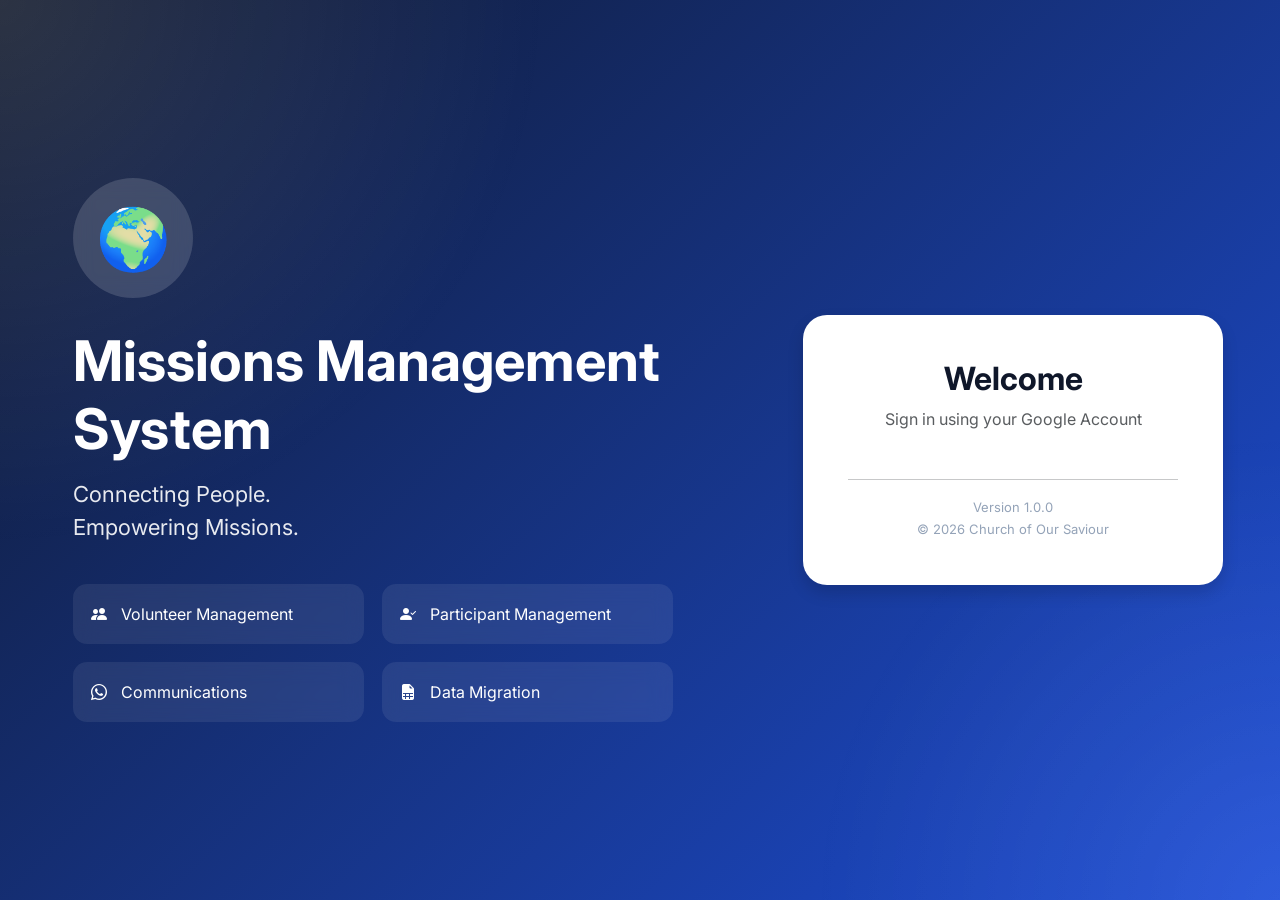
<file: event-management.html>
<!DOCTYPE html>
<html lang="en">

<head>

<meta charset="UTF-8">
<meta name="viewport" content="width=device-width, initial-scale=1.0">

<title>Event Management</title>

<script src="https://accounts.google.com/gsi/client" async defer></script>
<script src="./js/config.js"></script>
    <script src="./js/api.js"></script>
<script src="./js/auth.js"></script>

<style>

body{
    margin:0;
    font-family:Arial,sans-serif;
    background:#f4f6f8;
}

.header{

    background:#1e3a8a;
    color:white;
    padding:18px 30px;

    display:flex;
    justify-content:space-between;
    align-items:center;

}

.header h2{

    margin:0;

}

.backBtn{

    background:white;
    color:#1e3a8a;
    border:none;
    padding:10px 16px;
    border-radius:6px;
    cursor:pointer;

}

.container{

    padding:25px;

}

.controls{

    display:flex;
    gap:15px;
    margin-bottom:20px;
    flex-wrap:wrap;

}

.controls input,
.controls select{

    padding:10px;
    border:1px solid #ccc;
    border-radius:6px;

}

.controls input{

    width:280px;

}

.summary{

    display:grid;
    grid-template-columns:repeat(4,1fr);
    gap:15px;
    margin-bottom:20px;

}

.summaryCard{

    background:white;
    border-radius:10px;
    padding:20px;

    box-shadow:0 2px 5px rgba(0,0,0,.08);

}

.summaryCard h3{

    margin:0;
    font-size:14px;
    color:#666;

}

.summaryCard h1{

    margin:10px 0 0;
    color:#1e3a8a;

}

.tableCard{

    background:white;
    border-radius:10px;
    padding:20px;

    box-shadow:0 2px 5px rgba(0,0,0,.08);

}

table{

    width:100%;
    border-collapse:collapse;

}

th{

    background:#1e3a8a;
    color:white;
    padding:12px;

}

td{

    padding:10px;
    border-bottom:1px solid #eee;

}

tr:hover{

    background:#f8fbff;

}

.actionBtn{

    border:none;
    padding:7px 10px;
    border-radius:5px;
    cursor:pointer;
    color:white;
    margin-right:5px;

}

.manageBtn{

    background:#2563eb;

}

.syncBtn{

    background:#16a34a;
    

}

    .syncBtn:disabled{
    background:#9ca3af;
    cursor:not-allowed;
    opacity:0.6;
}

.closeBtn{

    background:#dc2626;

}

.openBtn{

    background:#ca8a04;

}

.badge{

    padding:5px 10px;
    border-radius:20px;
    color:white;
    font-size:12px;

}

.active{

    background:#16a34a;

}

.closed{

    background:#dc2626;

}

/* ================= MODAL ================= */

.modal{

display:none;

position:fixed;

left:0;
top:0;

width:100%;
height:100%;

background:rgba(0,0,0,.45);

justify-content:center;
align-items:center;

}

.modalContent{

background:white;

width:90%;
max-width:1000px;

border-radius:10px;

padding:20px;

max-height:90vh;

overflow:auto;

}

.modalHeader{

display:flex;
justify-content:space-between;
align-items:center;

margin-bottom:20px;

}

.close{

font-size:26px;
cursor:pointer;

}

.participantTable{

margin-top:15px;

}

.saveBtn{

margin-top:20px;

background:#1e3a8a;

color:white;

padding:10px 20px;

border:none;

border-radius:6px;

cursor:pointer;

}

/* Loading */

.loading{

display:none;

position:fixed;

left:0;
top:0;

width:100%;
height:100%;

background:rgba(255,255,255,.7);

justify-content:center;
align-items:center;

font-size:28px;
font-weight:bold;

}

</style>

</head>

<body>

<div class="header">

<h2>📅 Event Management</h2>

<button class="backBtn"
onclick="window.location='dashboard.html'">

← Dashboard

</button>

</div>

<div class="container">

<div class="summary">

<div class="summaryCard">

<h3>Total Events</h3>

<h1 id="totalEvents">0</h1>

</div>

<div class="summaryCard">

<h3>Open Events</h3>

<h1 id="activeEvents">0</h1>

</div>

<div class="summaryCard">

<h3>Total Registrations</h3>

<h1 id="totalRegs">0</h1>

</div>

<div class="summaryCard">

<h3>Total Attendance</h3>

<h1 id="totalAttendance">0</h1>

</div>

</div>

<div class="controls">

    <input
        id="searchBox"
        placeholder="Search Event Name...">

    <select id="statusFilter">

        <option value="ALL">
            All Status
        </option>

        <option value="ACTIVE">
            Active
        </option>

        <option value="CLOSED">
            Closed
        </option>

    </select>

    <button
        class="actionBtn manageBtn"
        onclick="openAddEvent()"
        style="padding:10px 16px;font-size:14px;">

        ➕ Add Event

    </button>

</div>

    

<div class="tableCard">

<table>

<thead>

<tr>

<th>Date</th>

<th>Event</th>

<th>Type</th>

<th>Status</th>

<th>Registered</th>

<th>Attended</th>

<th>Actions</th>

</tr>

</thead>

<tbody id="eventTable">

</tbody>

</table>

</div>

</div>

<!-- Participants -->

<div class="modal"

id="participantModal">

<div class="modalContent">

<div class="modalHeader">

<h2 id="eventTitle">

Participants

</h2>

<span

class="close"

onclick="closeModal()">

&times;

</span>

</div>

<!-- Event Summary -->

<div style="display:flex;gap:30px;margin-bottom:20px;">

<div>
<b>Registered</b><br>
<span id="regCount">0</span>
</div>

<div>
<b>Attended</b><br>
<span id="attCount">0</span>
</div>

<div>
<b>Walk-ins</b><br>
<span id="walkinCount">0</span>
</div>

</div>

<!-- Search -->

<input
id="participantSearch"
placeholder="Search Name / Email / Mobile / Church..."
style="
width:100%;
padding:10px;
margin-bottom:15px;
border-radius:6px;
border:1px solid #ccc;">

<!-- Buttons -->

<div style="margin-bottom:15px;">

<button class="saveBtn"
onclick="openWalkInForm()">

➕ Walk-in Registration

</button>

<button class="saveBtn"
onclick="saveAttendance()">

💾 Save Attendance

</button>

</div>

<!-- Participant Table -->

<table class="participantTable">

<thead>

<tr>
<th></th>
<th>Name</th>
<th>Email</th>
<th>Mobile</th>
<th>Church</th>
<th>Referral</th>
</tr>

</thead>

<tbody id="participantTable">
</tbody>

</table>

</div>
</div>

<!-- Loading -->

<div class="loading" id="loading">

Loading...

</div>

<script>

const user =
JSON.parse(
localStorage.getItem("mp_user")
);

if(!user){

location="index.html";

}

if(
!["Admin","Intern"].includes(user.role)
){

alert("Access denied.");

location="dashboard.html";

}

    // =====================================
// Generic Apps Script Runner
// =====================================
async function runScript(action, data = {}) {

    const result = await API.post(
        action,
        data
    );

    if(!result.success){
        throw new Error(result.message || "Request failed");
    }

    return result.data || result;

}

    // ==========================================
// EVENT MANAGEMENT UI
// ==========================================

let events = [];
let participants = [];
let currentEvent = null;

// Load page
// ==========================================
// Load page
// ==========================================

window.onload = async function () {

    const params =
        new URLSearchParams(window.location.search);

    const eventId =
        params.get("event");

    await loadEvents();

    document
        .getElementById("searchBox")
        .addEventListener("keyup", filterEvents);

    document
        .getElementById("statusFilter")
        .addEventListener("change", filterEvents);

    // If returning from Walk-In Registration,
    // automatically reopen the Manage area
    if (eventId) {

        await viewParticipants(eventId);

    }

};

// ==========================================
// Loading
// ==========================================

function showLoading() {
    document.getElementById("loading").style.display = "flex";
}

function hideLoading() {
    document.getElementById("loading").style.display = "none";
}

// ==========================================
// Load Events
// ==========================================

async function loadEvents() {

    showLoading();

    try {

        events = await fetchEvents();

        renderSummary();

        renderTable(events);

    }

    catch (err) {

        console.error(err);

        alert("Unable to load events.");

    }

    hideLoading();

}

// ==========================================
// Summary
// ==========================================

function renderSummary() {

    document.getElementById("totalEvents").innerText =
        events.length;

    document.getElementById("activeEvents").innerText =
        events.filter(e => e.status == "ACTIVE").length;

    document.getElementById("totalRegs").innerText =
        events.reduce((a, b) => a + Number(b.registrations), 0);

    document.getElementById("totalAttendance").innerText =
        events.reduce((a, b) => a + Number(b.attended), 0);

}

// ==========================================
// Event Table
// ==========================================

function renderTable(data) {

    const tbody = document.getElementById("eventTable");

    tbody.innerHTML = "";

    data.forEach(event => {

        const tr = document.createElement("tr");

        tr.innerHTML = `

        <td>${event.eventDate}</td>

        <td>${event.eventName}</td>

        <td>${event.eventType}</td>

        <td>

            <span class="badge ${event.status.toLowerCase()}">

                ${event.status}

            </span>

        </td>

        <td>${event.registrations}</td>

        <td>${event.attended}</td>

        <td>

            <button
                class="actionBtn manageBtn"
                onclick="viewParticipants('${event.spreadsheetId}')">

                Manage

            </button>

            <button
                class="actionBtn syncBtn"
                disabled>

                Sync

            </button>

            ${
                event.status == "ACTIVE"

                ?

                `<button
                    class="actionBtn closeBtn"
                    onclick="closeEvent('${event.spreadsheetId}')">

                    Close

                </button>`

                :

                `<button
                    class="actionBtn openBtn"
                    onclick="reopenEvent('${event.spreadsheetId}')">

                    Open

                </button>`

            }

        </td>

        `;

        tbody.appendChild(tr);

    });

}

// ==========================================
// Search & Filter
// ==========================================

function filterEvents() {

    const keyword =
        document
            .getElementById("searchBox")
            .value
            .toLowerCase();

    const status =
        document
            .getElementById("statusFilter")
            .value;

    const filtered = events.filter(e => {

        const matchName =
            e.eventName
                .toLowerCase()
                .includes(keyword);

        const matchStatus =
            status == "ALL" ||
            e.status == status;

        return matchName && matchStatus;

    });

    renderTable(filtered);

}

// ==========================================
// View Participants
// ==========================================

async function viewParticipants(spreadsheetId) {

    showLoading();

    currentEvent = spreadsheetId;

    participants =
        await fetchParticipants(spreadsheetId);

    // Sort participants by Name A-Z
    participants.sort((a, b) =>
        (a.name || "").localeCompare(
            (b.name || ""),
            undefined,
            { sensitivity: "base" }
        )
    );

    hideLoading();

    renderParticipants();

}
// ==========================================
// Participant Table
// ==========================================

function renderParticipants() {

    document
        .getElementById("participantModal")
        .style.display = "flex";
    document.getElementById("participantSearch").value = "";
document.getElementById("participantSearch").onkeyup = filterParticipants;

    const tbody =
        document.getElementById("participantTable");

    tbody.innerHTML = "";

    document.getElementById("regCount").innerText =
        participants.length;

    document.getElementById("attCount").innerText =
        participants.filter(
            p => p.attendance == "YES"
        ).length;

    document.getElementById("walkinCount").innerText =
participants.filter(
p => p.referral=="Walk In"
).length;

    participants.forEach((p, index) => {

        const tr = document.createElement("tr");

        tr.innerHTML = `

        <td>

            <input
    type="checkbox"
    class="attendance-check"
    data-mobile="${p.mobile || ""}"
    ${p.attendance == "YES" ? "checked" : ""}>
        </td>

        <td>${p.name}</td>

        <td>${p.email}</td>

        <td>${p.mobile}</td>

       <td>${p.church}</td>

<td>${p.referral}</td>

        `;

        tbody.appendChild(tr);

    });

}
    document
.getElementById("participantSearch")
.addEventListener("keyup",filterParticipants);

function filterParticipants() {

    const keyword = document
        .getElementById("participantSearch")
        .value
        .trim()
        .toLowerCase();

    const rows = document
        .getElementById("participantTable")
        .getElementsByTagName("tr");

    for (const row of rows) {

        row.style.display =
            row.innerText.toLowerCase().includes(keyword)
            ? ""
            : "none";

    }

}

// ==========================================
// Close Modal
// ==========================================

function closeModal() {

    document
        .getElementById("participantModal")
        .style.display = "none";

}

   
async function fetchEvents(){

    return await runScript(
        "getEventList",
        {}
    );

}

    async function fetchParticipants(id){

    return await runScript(
        "getParticipants",
        {
            spreadsheetId:id
        }
    );

}


async function syncEvent(id){

    showLoading();

    try {

        await runScript(
            "syncEvent",
            {
                spreadsheetId:id
            }
        );

        await loadEvents();

    }
    catch(err){

        console.error(err);
        alert(err.message);

    }
    finally{

        hideLoading();

    }

}



async function closeEvent(id){

    if(!confirm("Close this event?")) return;


    await runScript(
        "setEventStatus",
        {
            spreadsheetId:id,
            status:"CLOSED"
        }
    );


    await loadEvents();

}



async function reopenEvent(id){


    await runScript(
        "setEventStatus",
        {
            spreadsheetId:id,
            status:"ACTIVE"
        }
    );


    await loadEvents();

}

    async function saveAttendance() {

    const checked = document.querySelectorAll(".attendance-check");

    const attendance = [];

    checked.forEach(box => {

        attendance.push({

             mobile:
                box.dataset.mobile,
            attended: box.checked

        });

    });

    try {

        showLoading();

       await runScript(
    "saveAttendance",
    {
        spreadsheetId:currentEvent,
        attendanceList:JSON.stringify(attendance)
    }
);

        hideLoading();

        alert("Attendance saved successfully.");

        await loadEvents();

    } catch(err) {

        hideLoading();

        console.error(err);

        alert("Unable to save attendance.");

    }

}

    function openWalkInForm(){

window.location.href=
`walkin.html?event=${currentEvent}`;

}

    function openAddEvent(){

    window.location.href = "add-event.html";

}


</script>



    
</body>

</html>
</file>
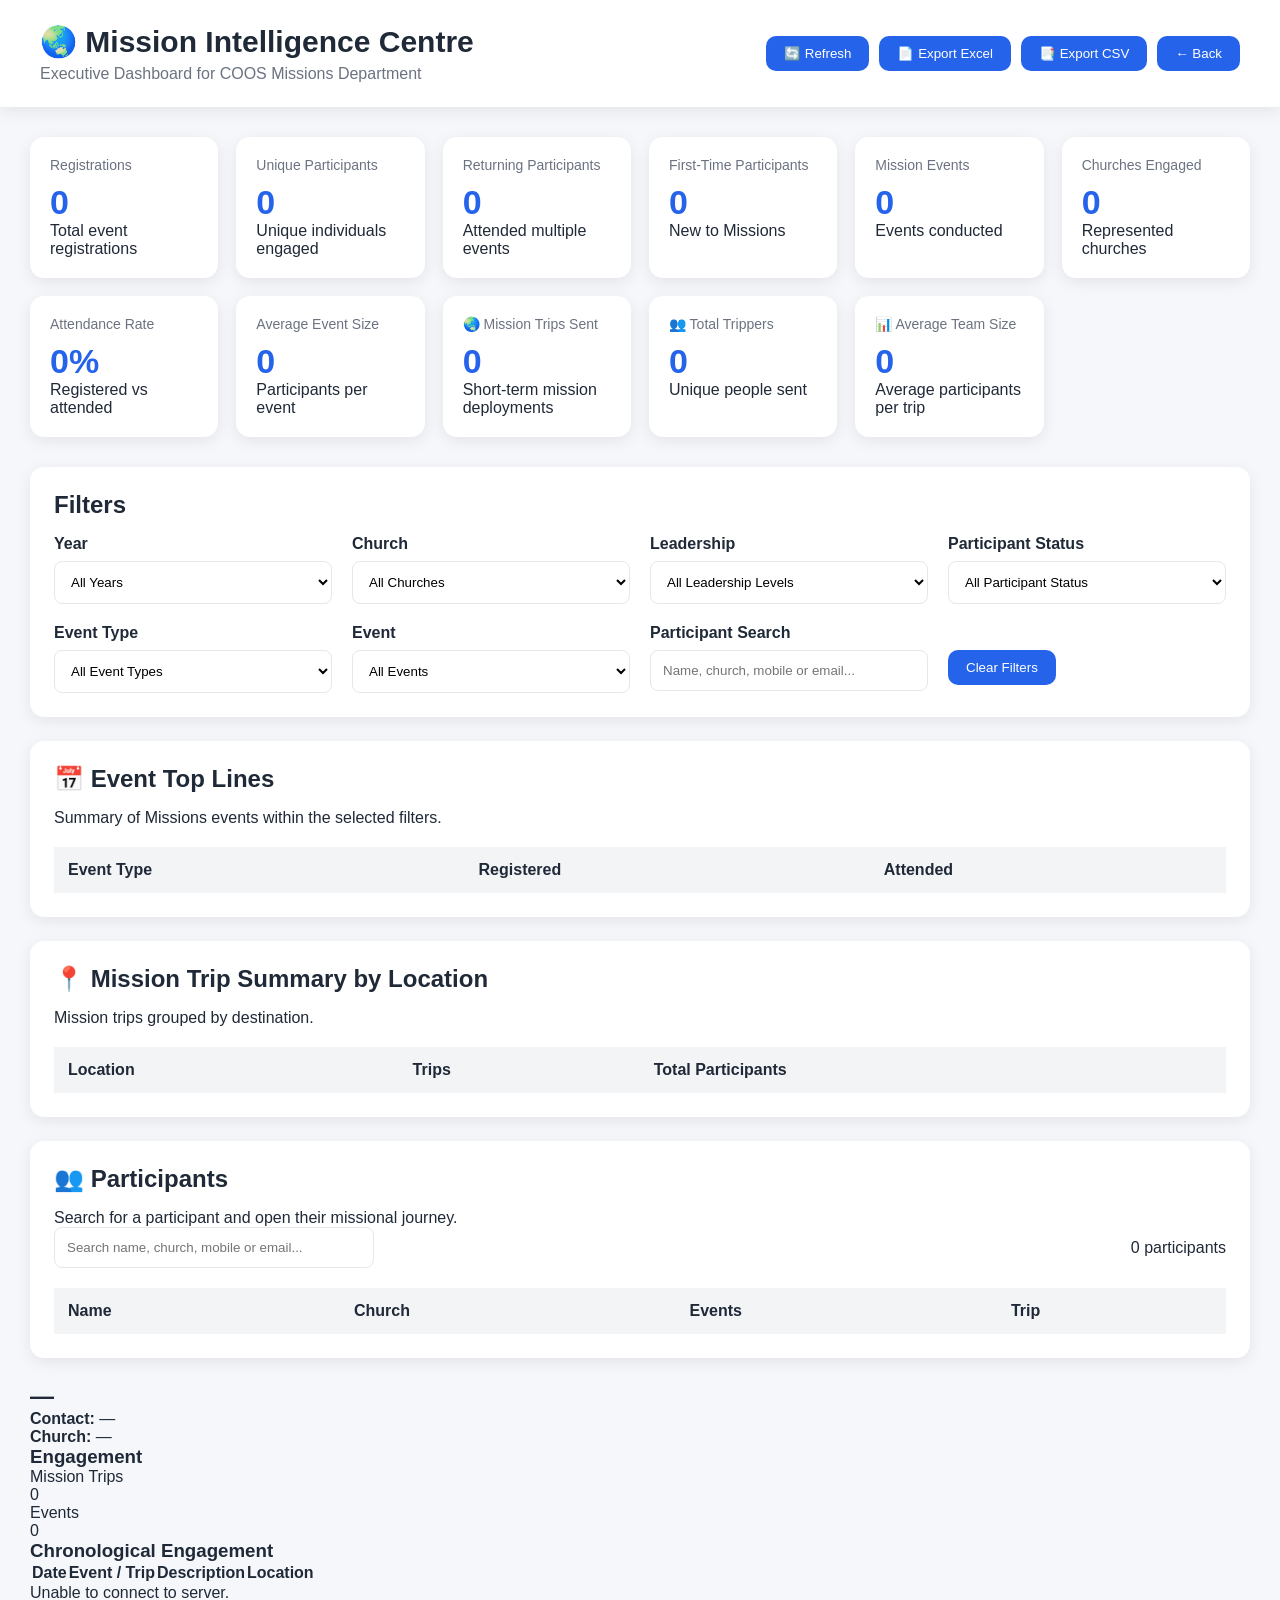
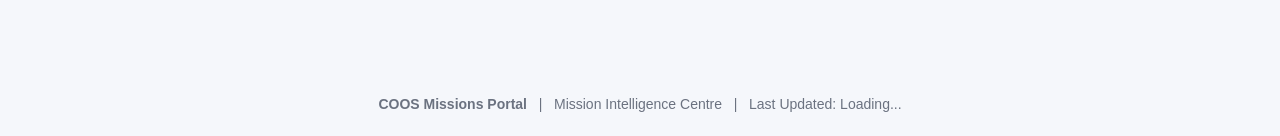
<file: reports.html>
<!DOCTYPE html>
<html lang="en">

<head>

<meta charset="UTF-8">
<meta name="viewport" content="width=device-width, initial-scale=1">

<title>Mission Intelligence Centre</title>

<link rel="stylesheet" href="./css/reports.css">

<script src="./js/config.js"></script>
<script src="./js/api.js"></script>
<script src="./js/auth.js"></script>
<script src="./js/reports.js"></script>

</head>


<body>


<!-- ==========================================================
     HEADER
========================================================== -->

<header class="topBar">

    <div>

        <h1>🌏 Mission Intelligence Centre</h1>

        <p>
            Executive Dashboard for COOS Missions Department
        </p>

    </div>


    <div class="toolbar">

        <button
            type="button"
            onclick="refreshDashboard()"
        >
            🔄 Refresh
        </button>


        <button
            type="button"
            onclick="exportExcel()"
        >
            📄 Export Excel
        </button>


        <button
            type="button"
            onclick="exportCSV()"
        >
            📑 Export CSV
        </button>


        <button
            type="button"
            onclick="goBack()"
        >
            ← Back
        </button>

    </div>

</header>



<!-- ==========================================================
     MAIN DASHBOARD
========================================================== -->

<main class="dashboard">



<!-- ==========================================================
     KPI SECTION
========================================================== -->

<section class="kpiSection">


    <div class="kpiCard">

        <div class="kpiTitle">
            Registrations
        </div>

        <div
            class="kpiValue"
            id="kpiRegistrations"
        >
            0
        </div>

        <div class="kpiSubtitle">
            Total event registrations
        </div>

    </div>



    <div class="kpiCard">

        <div class="kpiTitle">
            Unique Participants
        </div>

        <div
            class="kpiValue"
            id="kpiParticipants"
        >
            0
        </div>

        <div class="kpiSubtitle">
            Unique individuals engaged
        </div>

    </div>



    <div class="kpiCard">

        <div class="kpiTitle">
            Returning Participants
        </div>

        <div
            class="kpiValue"
            id="kpiReturning"
        >
            0
        </div>

        <div class="kpiSubtitle">
            Attended multiple events
        </div>

    </div>



    <div class="kpiCard">

        <div class="kpiTitle">
            First-Time Participants
        </div>

        <div
            class="kpiValue"
            id="kpiFirstTimers"
        >
            0
        </div>

        <div class="kpiSubtitle">
            New to Missions
        </div>

    </div>



    <div class="kpiCard">

        <div class="kpiTitle">
            Mission Events
        </div>

        <div
            class="kpiValue"
            id="kpiEvents"
        >
            0
        </div>

        <div class="kpiSubtitle">
            Events conducted
        </div>

    </div>



    <div class="kpiCard">

        <div class="kpiTitle">
            Churches Engaged
        </div>

        <div
            class="kpiValue"
            id="kpiChurches"
        >
            0
        </div>

        <div class="kpiSubtitle">
            Represented churches
        </div>

    </div>



    <div class="kpiCard">

        <div class="kpiTitle">
            Attendance Rate
        </div>

        <div
            class="kpiValue"
            id="kpiAttendance"
        >
            0%
        </div>

        <div class="kpiSubtitle">
            Registered vs attended
        </div>

    </div>



    <div class="kpiCard">

        <div class="kpiTitle">
            Average Event Size
        </div>

        <div
            class="kpiValue"
            id="kpiAverageEvent"
        >
            0
        </div>

        <div class="kpiSubtitle">
            Participants per event
        </div>

    </div>



    <!-- ======================================================
         MISSION TRIP KPIs
    ======================================================= -->

    <div class="kpiCard">

        <div class="kpiTitle">
            🌏 Mission Trips Sent
        </div>

        <div
            class="kpiValue"
            id="kpiMissionTrips"
        >
            0
        </div>

        <div class="kpiSubtitle">
            Short-term mission deployments
        </div>

    </div>



    <div class="kpiCard">

        <div class="kpiTitle">
            👥 Total Trippers
        </div>

        <div
            class="kpiValue"
            id="kpiTrippers"
        >
            0
        </div>

        <div class="kpiSubtitle">
            Unique people sent
        </div>

    </div>



    <div class="kpiCard">

        <div class="kpiTitle">
            📊 Average Team Size
        </div>

        <div
            class="kpiValue"
            id="kpiAvgTeam"
        >
            0
        </div>

        <div class="kpiSubtitle">
            Average participants per trip
        </div>

    </div>


</section>



<!-- ==========================================================
     FILTERS
========================================================== -->

<section class="card">

    <h2>Filters</h2>


    <div class="filterGrid">


        <!-- YEAR -->

        <div>

            <label for="filterYear">
                Year
            </label>

            <select id="filterYear">

                <option value="">
                    All Years
                </option>

            </select>

        </div>



        <!-- CHURCH -->

        <div>

            <label for="filterChurch">
                Church
            </label>

            <select id="filterChurch">

                <option value="">
                    All Churches
                </option>

            </select>

        </div>



        <!-- LEADERSHIP -->

        <div>

            <label for="filterLeadership">
                Leadership
            </label>

            <select id="filterLeadership">

                <option value="">
                    All Leadership Levels
                </option>

            </select>

        </div>



        <!-- STATUS -->

        <div>

            <label for="filterStatus">
                Participant Status
            </label>

            <select id="filterStatus">

                <option value="">
                    All Participant Status
                </option>

            </select>

        </div>



        <!-- EVENT TYPE -->

        <div>

            <label for="filterEventType">
                Event Type
            </label>

            <select id="filterEventType">

                <option value="">
                    All Event Types
                </option>

            </select>

        </div>



        <!-- EVENT -->

        <div>

            <label for="filterEvent">
                Event
            </label>

            <select id="filterEvent">

                <option value="">
                    All Events
                </option>

            </select>

        </div>



        <!-- PARTICIPANT SEARCH -->

        <div>

            <label for="participantSearch">
                Participant Search
            </label>

            <input
                type="text"
                id="participantSearch"
                placeholder="Name, church, mobile or email..."
            >

        </div>



        <!-- RESET -->

        <div>

            <label>
                &nbsp;
            </label>

            <button
                type="button"
                id="resetFilters"
            >
                Clear Filters
            </button>

        </div>


    </div>

</section>



<!-- ==========================================================
     EVENT TOP LINES
========================================================== -->

<section class="card">

    <h2>
        📅 Event Top Lines
    </h2>

    <p>
        Summary of Missions events within the selected filters.
    </p>


    <div class="tableWrapper">

        <table class="reportTable">

            <thead>

                <tr>

                    
                    <th>Event Type</th>
                    <th>Registered</th>
                    <th>Attended</th>
                   

                </tr>

            </thead>


            <tbody id="eventTopLinesTable">

            </tbody>

        </table>

    </div>

</section>





<!-- ==========================================================
     MISSION TRIP LOCATION SUMMARY
========================================================== -->

<section class="card">

    <h2>
        📍 Mission Trip Summary by Location
    </h2>

    <p>
        Mission trips grouped by destination.
    </p>


    <div class="tableWrapper">

        <table class="reportTable">

            <thead>

                <tr>

                    <th>Location</th>
                    <th>Trips</th>
                    <th>Total Participants</th>

                </tr>

            </thead>


            <tbody id="missionTripLocationSummaryTable">

            </tbody>

        </table>

    </div>

</section>







<!-- ==========================================================
     PARTICIPANT DIRECTORY
========================================================== -->

<section class="card">

    <h2>
        👥 Participants
    </h2>

    <p>
        Search for a participant and open their missional journey.
    </p>


    <div class="tableToolbar">

        <input
            type="text"
            id="participantTableSearch"
            placeholder="Search name, church, mobile or email..."
        >


        <span id="participantResultCount">
            0 participants
        </span>

    </div>


    <div class="tableWrapper">

        <table class="reportTable">

            <thead>

                <tr>

                    <th>Name</th>
                    <th>Church</th>
                    <th>Events</th>
                    <th>Trip</th>

                </tr>

            </thead>


            <tbody id="participantSummaryTable">

            </tbody>

        </table>

    </div>

</section>





<!-- ==========================================================
     DETAILS MODAL
========================================================== -->

<div
    id="detailsModal"
    class="modal hidden"
    aria-hidden="true"
>

    <div class="modalContent">


        <div class="modalHeader">

            <h2 id="modalTitle">
                Details
            </h2>


            <button
                type="button"
                class="closeButton"
                data-close-modal="detailsModal"
            >
                ✕
            </button>

        </div>


        <div id="modalBody">
            Loading...
        </div>


    </div>

</div>



<!-- ==========================================================
     LOADING OVERLAY
========================================================== -->

<div
    id="loadingOverlay"
    class="loadingOverlay hidden"
>

    <div class="loadingCard">

        <div class="loader"></div>

        <div class="loadingText">
            Loading Mission Intelligence...
        </div>

    </div>

</div>

     <div id="participantJourneyPanel">

  <div class="participant-header">

    <h2 id="participantJourneyName">
      —
    </h2>

    <div class="participant-contact">

      <div>
        <strong>Contact:</strong>
        <span id="participantJourneyContact">
          —
        </span>
      </div>

      <div>
        <strong>Church:</strong>
        <span id="participantJourneyChurch">
          —
        </span>
      </div>

    </div>

  </div>


  <!-- ENGAGEMENT -->

  <div class="participant-engagement">

    <h3>Engagement</h3>

    <div class="engagement-summary">

      <div class="engagement-item">

        <div class="engagement-label">
          Mission Trips
        </div>

        <div
          id="participantJourneyMissionTrips"
          class="engagement-value"
        >
          0
        </div>

      </div>


      <div class="engagement-item">

        <div class="engagement-label">
          Events
        </div>

        <div
          id="participantJourneyEvents"
          class="engagement-value"
        >
          0
        </div>

      </div>

    </div>

  </div>


  <!-- CHRONOLOGICAL ENGAGEMENT -->

  <div class="participant-chronology">

    <h3>
      Chronological Engagement
    </h3>

    <table>

      <thead>

        <tr>
          <th>Date</th>
          <th>Event / Trip</th>
          <th>Description</th>
          <th>Location</th>
        </tr>

      </thead>

      <tbody
        id="participantJourneyTableBody"
      >
      </tbody>

    </table>

  </div>

</div>



<!-- ==========================================================
     ERROR MESSAGE
========================================================== -->

<div
    id="dashboardError"
    class="hidden"
>
</div>


</main>



<!-- ==========================================================
     FOOTER
========================================================== -->

<footer>

    <div class="footer">

        <strong>
            COOS Missions Portal
        </strong>

        &nbsp; | &nbsp;

        Mission Intelligence Centre

        &nbsp; | &nbsp;

        Last Updated:

        <span id="lastRefresh">
            Loading...
        </span>

    </div>

</footer>


</body>
</html>
</file>
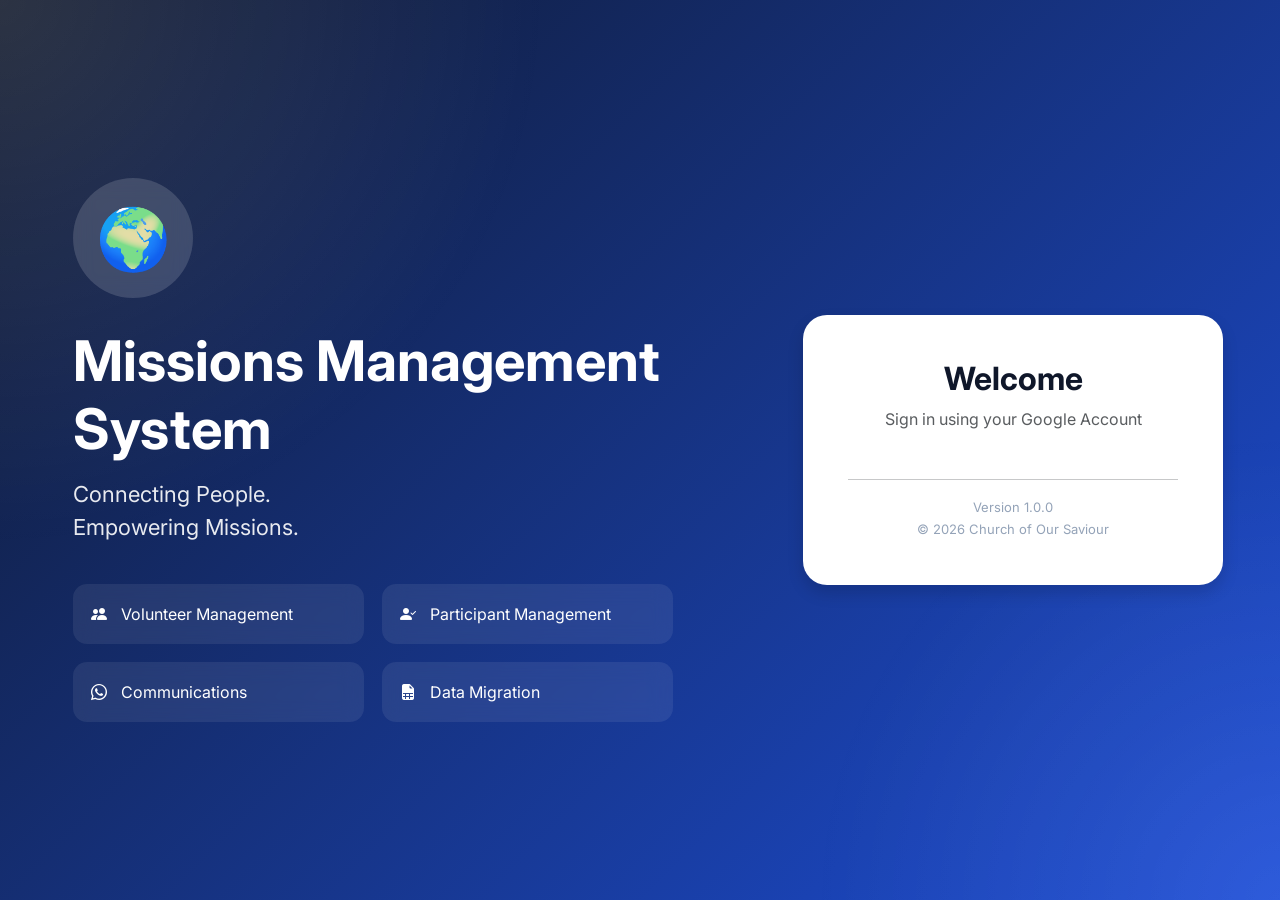
<file: walkin.html>
<!DOCTYPE html>
<html lang="en">

<head>

<meta charset="UTF-8">
<meta name="viewport" content="width=device-width, initial-scale=1.0">

<title>Walk-In Registration</title>

<script src="https://accounts.google.com/gsi/client" async defer></script>
<script src="./js/config.js"></script>
<script src="./js/auth.js"></script>
    <script src="./js/api.js"></script>

<style>

body{
    margin:0;
    font-family:Arial;
    background:#f4f6f8;
}


.header{

    background:#1e3a8a;
    color:white;
    padding:20px;

    display:flex;
    justify-content:space-between;

}


.container{

    padding:30px;

}


.card{

    background:white;
    padding:25px;
    max-width:500px;
    margin:auto;

    border-radius:12px;

}


label{

    display:block;
    margin-top:15px;
    font-weight:bold;

}


input{

    width:100%;
    padding:10px;
    margin-top:5px;

    border:1px solid #ccc;
    border-radius:6px;

}


.eventBox{

    background:#eef2ff;
    padding:15px;
    border-radius:8px;

}


button{

    margin-top:25px;

    width:100%;

    padding:12px;

    background:#1e3a8a;
    color:white;

    border:none;

    border-radius:6px;

    cursor:pointer;

}


button:hover{

    background:#163172;

}


.back{

    background:white;
    color:#1e3a8a;
    width:auto;
    padding:8px 15px;

}

</style>

</head>


<body>


<div class="header">

<h2>
➕ Walk-In Registration
</h2>


<button class="back"
onclick="goBack()">

Back

</button>


</div>


<div class="container">


<div class="card">


<h3>Event</h3>


<div class="eventBox">

<div>
<b>Name:</b>
<span id="eventName">Loading...</span>
</div>


<div>
<b>Date:</b>
<span id="eventDate"></span>
</div>


<div>
<b>Type:</b>
<span id="eventType"></span>
</div>


</div>



<label>
Name *
</label>

<input id="name">



<label>
Mobile *
</label>

<input id="mobile">



<label>
Email
</label>

<input id="email">



<label>
Church
</label>

<input id="church">



<label>
DOB
</label>

<input 
type="date"
id="dob">



<button onclick="submitWalkIn()">

Register Walk-In

</button>


</div>


</div>




<script>


const user =
JSON.parse(localStorage.getItem("mp_user"));


if(!user){

location="index.html";

}



const params =
new URLSearchParams(window.location.search);


const spreadsheetId =
params.get("event");



let eventInfo = {};



// ================================
// Generic Apps Script Runner
// ================================


async function runScript(action, data = {}) {

    const result = await API.post(
        action,
        data
    );

    if(!result.success){
        throw new Error(
            result.message || "Request failed"
        );
    }

    return result.data || result;

}


// ================================
// Load Event
// ================================


window.onload = async function(){


if(!spreadsheetId){

alert("Missing Event");

return;

}


eventInfo =
await runScript(
    "getEventInfo",
    {
        spreadsheetId
    }
);



document.getElementById("eventName")
.innerText =
eventInfo.eventName;



document.getElementById("eventDate")
.innerText =
eventInfo.eventDate;



document.getElementById("eventType")
.innerText =
eventInfo.eventType;



};





// ================================
// Submit Walk In
// ================================


async function submitWalkIn(){


const data={


spreadsheetId:


spreadsheetId,


name:

document.getElementById("name").value,


mobile:

document.getElementById("mobile").value,


email:

document.getElementById("email").value,


church:

document.getElementById("church").value,


dob:

document.getElementById("dob").value,


createdBy:

user.email


};




if(!data.name || !data.mobile){


alert(
"Name and Mobile are required"
);


return;


}




try{


await API.post("addWalkIn", data);



alert(
"Walk-in registered successfully"
);



  window.location.href =
    `dashboard.html?section=events&event=${encodeURIComponent(spreadsheetId)}`;



}

catch(err){


console.error(err);


alert(
"Unable to register walk-in"
);


}



}





function goBack() {

  window.location.href =
    `dashboard.html?section=events&event=${encodeURIComponent(spreadsheetId)}`;

}


</script>


</body>

</html>
</file>
<file: css/style.css>
/* =====================================================
   Missions Management System
   Version 1.0
===================================================== */

*{
    margin:0;
    padding:0;
    box-sizing:border-box;
}

html,body{
    height:100%;
    font-family:'Inter',sans-serif;
}

body{

    background:linear-gradient(135deg,#0f172a 0%,#1d4ed8 100%);
    overflow:hidden;

}

/* ==========================
   Background
========================== */

.background-overlay{

    position:fixed;
    inset:0;

    background:
    radial-gradient(circle at top left,
    rgba(255,255,255,.12),
    transparent 35%),

    radial-gradient(circle at bottom right,
    rgba(255,255,255,.08),
    transparent 30%);

    z-index:-1;

}

/* ==========================
   Hero Section
========================== */

.hero{

    color:white;
    max-width:600px;

}

.logo-circle{

    width:120px;
    height:120px;

    border-radius:50%;

    background:rgba(255,255,255,.15);

    display:flex;
    justify-content:center;
    align-items:center;

    font-size:60px;

    margin-bottom:30px;

    backdrop-filter:blur(10px);

}

.portal-title{

    font-size:56px;
    font-weight:700;
    margin-bottom:15px;

}

.portal-subtitle{

    font-size:22px;
    opacity:.9;
    margin-bottom:40px;
    line-height:1.5;

}

.hero-features{

    display:grid;
    grid-template-columns:1fr 1fr;
    gap:18px;

}

.hero-features div{

    background:rgba(255,255,255,.08);

    padding:18px;

    border-radius:14px;

    backdrop-filter:blur(10px);

    transition:.25s;

}

.hero-features div:hover{

    transform:translateY(-3px);

    background:rgba(255,255,255,.16);

}

.hero-features i{

    margin-right:10px;

}

/* ==========================
   Login Card
========================== */

.login-card{

    width:420px;
    max-width:95%;

    background:white;

    border-radius:24px;

    padding:45px;

    box-shadow:
    0 25px 60px rgba(0,0,0,.25);

    animation:fadeIn .6s ease;

}

.login-card h2{

    font-weight:700;
    color:#0f172a;

}

.login-card p{

    color:#64748b;

}

.mobile-logo{

    font-size:60px;
    margin-bottom:20px;

}

/* ==========================
   Google Button
========================== */

.g_id_signin{

    display:flex;
    justify-content:center;

}

/* ==========================
   Loading
========================== */

.loading-area{

    text-align:center;

}

.spinner-border{

    width:3rem;
    height:3rem;

}

/* ==========================
   Footer
========================== */

.footer{

    text-align:center;
    color:#94a3b8;
    font-size:13px;
    line-height:1.7;

}

/* ==========================
   Alerts
========================== */

.alert{

    border-radius:12px;

}

/* ==========================
   Animations
========================== */

@keyframes fadeIn{

    from{

        opacity:0;
        transform:translateY(20px);

    }

    to{

        opacity:1;
        transform:translateY(0);

    }

}

/* ==========================
   Responsive
========================== */

@media (max-width:992px){

    body{

        overflow:auto;

    }

    .login-card{

        margin:25px;

    }

}

@media (max-width:768px){

    .login-card{

        padding:35px 25px;

    }

    .portal-title{

        font-size:42px;

    }

    .portal-subtitle{

        font-size:18px;

    }

}

@media (max-width:576px){

    .login-card{

        width:100%;
        border-radius:18px;

    }

}
</file>
<file: css/reports.css>
/* ==========================================================
   MISSIONS INTELLIGENCE DASHBOARD
========================================================== */

:root{

    --primary:#2563eb;
    --success:#16a34a;
    --warning:#d97706;
    --danger:#dc2626;

    --background:#f5f7fb;

    --card:#ffffff;

    --text:#1f2937;

    --muted:#6b7280;

    --border:#e5e7eb;

    --shadow:
        0 4px 16px rgba(0,0,0,.08);

    --radius:14px;

}

/* ==========================================================
   RESET
========================================================== */

*{

    margin:0;

    padding:0;

    box-sizing:border-box;

}

body{

    background:var(--background);

    font-family:
        "Segoe UI",
        Arial,
        sans-serif;

    color:var(--text);

}

/* ==========================================================
   TOP BAR
========================================================== */

.topBar{

    background:white;

    padding:24px 40px;

    display:flex;

    justify-content:space-between;

    align-items:center;

    box-shadow:var(--shadow);

    position:sticky;

    top:0;

    z-index:100;

}

.topBar h1{

    font-size:30px;

}

.topBar p{

    color:var(--muted);

    margin-top:6px;

}

/* ==========================================================
   TOOLBAR
========================================================== */

.toolbar{

    display:flex;

    gap:10px;

}

button{

    background:var(--primary);

    color:white;

    border:none;

    padding:

        10px
        18px;

    border-radius:10px;

    cursor:pointer;

    transition:.2s;

}

button:hover{

    transform:translateY(-2px);

    opacity:.9;

}

/* ==========================================================
   MAIN DASHBOARD
========================================================== */

.dashboard{

    padding:30px;

}

/* ==========================================================
   CARD
========================================================== */

.card{

    background:white;

    border-radius:var(--radius);

    box-shadow:var(--shadow);

    padding:24px;

    margin-bottom:24px;

}

.card h2{

    margin-bottom:16px;

}

.card h3{

    margin-bottom:14px;

}

/* ==========================================================
   KPI GRID
========================================================== */

.kpiSection{

    display:grid;

    grid-template-columns:
        repeat(auto-fit,minmax(180px,1fr));

    gap:18px;

    margin-bottom:30px;

}

.kpiCard{

    background:white;

    border-radius:14px;

    box-shadow:var(--shadow);

    padding:20px;

    transition:.2s;

}

.kpiCard:hover{

    transform:translateY(-4px);

}

.kpiTitle{

    color:var(--muted);

    font-size:14px;

}

.kpiValue{

    font-size:34px;

    font-weight:bold;

    margin-top:10px;

    color:var(--primary);

}

/* ==========================================================
   EXECUTIVE GRID
========================================================== */

.executiveGrid{

    display:grid;

    grid-template-columns:

        2fr 1fr;

    gap:20px;

    margin-bottom:25px;

}

/* ==========================================================
   FILTERS
========================================================== */

.filterGrid{

    display:grid;

    grid-template-columns:

        repeat(auto-fit,minmax(220px,1fr));

    gap:20px;

}

label{

    display:block;

    margin-bottom:8px;

    font-weight:600;

}

input,
select{

    width:100%;

    padding:12px;

    border-radius:8px;

    border:1px solid var(--border);

    background:white;

}

input:focus,
select:focus{

    outline:none;

    border-color:var(--primary);

}

/* ==========================================================
   SECTION HEADER
========================================================== */

.sectionHeader{

    margin:

        40px 0 18px;

}

.sectionHeader h2{

    font-size:26px;

}

.sectionHeader p{

    color:var(--muted);

    margin-top:6px;

}

/* ==========================================================
   CHART GRID
========================================================== */

.analyticsGrid{

    display:grid;

    grid-template-columns:

        repeat(auto-fit,minmax(420px,1fr));

    gap:22px;

    margin-bottom:35px;

}

.chartCard{

    background:white;

    border-radius:14px;

    box-shadow:var(--shadow);

    padding:22px;

    min-height:360px;

}

.chartCard canvas{

    width:100% !important;

    height:280px !important;

}

/* ==========================================================
   STRATEGIC INSIGHTS
========================================================== */

.insightGrid{

    display:grid;

    grid-template-columns:
        repeat(auto-fit,minmax(300px,1fr));

    gap:20px;

    margin-bottom:35px;

}

.insightCard{

    background:white;

    border-radius:14px;

    box-shadow:var(--shadow);

    padding:20px;

    border-left:6px solid var(--primary);

    transition:.2s;

}

.insightCard:hover{

    transform:translateY(-4px);

}

.insightCard h3{

    margin-bottom:15px;

}

.success{

    border-left-color:var(--success);

}

.warning{

    border-left-color:var(--warning);

}

.danger{

    border-left-color:var(--danger);

}

.info{

    border-left-color:var(--primary);

}

.insightCard ul{

    margin-left:18px;

}

.insightCard li{

    margin-bottom:10px;

}

/* ==========================================================
   TABLES
========================================================== */

.tableWrapper{

    overflow:auto;

    margin-top:20px;

}

.reportTable{

    width:100%;

    border-collapse:collapse;

    background:white;

}

.reportTable th{

    background:#f3f4f6;

    padding:14px;

    text-align:left;

    font-weight:600;

    position:sticky;

    top:0;

    z-index:2;

}

.reportTable td{

    padding:12px 14px;

    border-bottom:1px solid var(--border);

}

.reportTable tr:hover{

    background:#f8fafc;

}

.tableToolbar{

    display:flex;

    justify-content:space-between;

    align-items:center;

    margin-bottom:16px;

    gap:10px;

}

.tableToolbar input{

    max-width:320px;

}

/* ==========================================================
   MINI TABLE
========================================================== */

.miniTable{

    width:100%;

    border-collapse:collapse;

}

.miniTable th{

    background:#f8fafc;

    padding:10px;

    text-align:left;

}

.miniTable td{

    padding:10px;

    border-bottom:1px solid var(--border);

}

.miniTable tr:hover{

    background:#f8fafc;

}

/* ==========================================================
   MODAL
========================================================== */

.modal{

    position:fixed;

    inset:0;

    background:rgba(0,0,0,.45);

    display:flex;

    justify-content:center;

    align-items:center;

    z-index:999;

}

.hidden{

    display:none !important;

}

.modalContent{

    width:min(900px,95%);

    background:white;

    border-radius:16px;

    box-shadow:var(--shadow);

    overflow:hidden;

}

.modalHeader{

    display:flex;

    justify-content:space-between;

    align-items:center;

    padding:20px 24px;

    border-bottom:1px solid var(--border);

}

.modalHeader h2{

    margin:0;

}

#modalBody{

    padding:24px;

    max-height:70vh;

    overflow:auto;

}

.closeButton{

    background:none;

    border:none;

    color:var(--muted);

    font-size:22px;

    cursor:pointer;

}

.closeButton:hover{

    color:var(--danger);

}

/* ==========================================================
   LOADING
========================================================== */

.loadingOverlay{

    position:fixed;

    inset:0;

    background:rgba(255,255,255,.75);

    display:flex;

    justify-content:center;

    align-items:center;

    z-index:1000;

}

.loadingCard{

    background:white;

    padding:30px 40px;

    border-radius:16px;

    box-shadow:var(--shadow);

    text-align:center;

}

.loader{

    width:50px;

    height:50px;

    border:5px solid #e5e7eb;

    border-top:5px solid var(--primary);

    border-radius:50%;

    animation:spin 1s linear infinite;

    margin:0 auto 16px;

}

.loadingText{

    color:var(--muted);

}

@keyframes spin{

    from{

        transform:rotate(0deg);

    }

    to{

        transform:rotate(360deg);

    }

}

/* ==========================================================
   FOOTER
========================================================== */

.footer{

    margin-top:40px;

    padding:24px;

    text-align:center;

    color:var(--muted);

    font-size:14px;

}

/* ==========================================================
   STATUS BADGES
========================================================== */

.badge{

    display:inline-block;

    padding:4px 10px;

    border-radius:20px;

    font-size:12px;

    font-weight:600;

}

.badge-success{

    background:#dcfce7;

    color:#166534;

}

.badge-warning{

    background:#fef3c7;

    color:#92400e;

}

.badge-danger{

    background:#fee2e2;

    color:#991b1b;

}

.badge-info{

    background:#dbeafe;

    color:#1d4ed8;

}

/* ==========================================================
   RESPONSIVE
========================================================== */

@media(max-width:1100px){

    .executiveGrid{

        grid-template-columns:1fr;

    }

}

@media(max-width:900px){

    .analyticsGrid{

        grid-template-columns:1fr;

    }

}

@media(max-width:768px){

    .topBar{

        flex-direction:column;

        align-items:flex-start;

        gap:18px;

    }

    .toolbar{

        width:100%;

        flex-wrap:wrap;

    }

    button{

        flex:1;

    }

    .dashboard{

        padding:18px;

    }

}

@media(max-width:500px){

    .kpiSection{

        grid-template-columns:1fr;

    }

}
</file>
